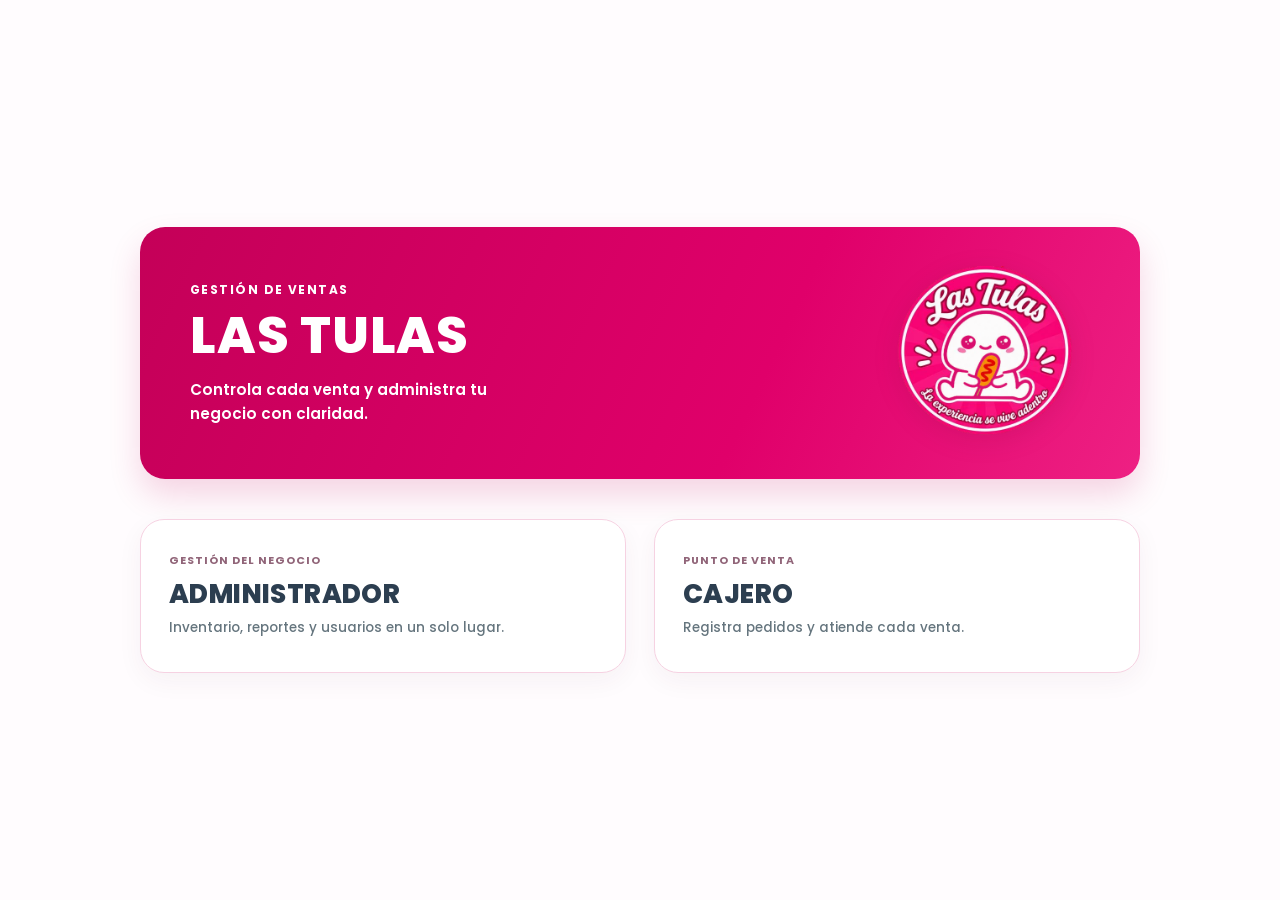
<file: src/main/resources/static/index.html>
<!DOCTYPE html>
<html lang="es">
<head>
    <meta charset="UTF-8">
    <meta name="viewport" content="width=device-width, initial-scale=1.0, viewport-fit=cover">
    <meta name="theme-color" content="#e0006a">
    <title>Las Tulas | Acceso al negocio</title>
    <link rel="stylesheet" href="estilo.css?v=182ac9d0de94">
    <link rel="stylesheet" href="interfaz.css?v=e287c3dda45c">
    <link rel="stylesheet" href="https://cdnjs.cloudflare.com/ajax/libs/font-awesome/6.4.0/css/all.min.css">
</head>
<body class="login-screen-body access-page">
    <main class="access-shell">
        <section class="access-brand" aria-labelledby="access-title">
            <div class="access-brand-copy">
                <p class="access-eyebrow">Gestión de ventas</p>
                <h1 id="access-title">LAS TULAS</h1>
                <p>Controla cada venta y administra tu negocio con claridad.</p>
            </div>
            <img src="lastulas.jpg" alt="Las Tulas" class="access-logo" width="180" height="180" fetchpriority="high">
        </section>
        <section class="access-workspace" aria-labelledby="access-workspace-title">
            <h2 id="access-workspace-title" class="sr-only">Elige tu área e ingresa con tu PIN</h2>
            <div id="aviso-sesion" class="access-notice" role="status" style="display:none;"></div>
            <div class="access-options">
                <button type="button" class="access-option" onclick="abrirPinPad('ADMINISTRADOR')" aria-haspopup="dialog">
                    <span class="access-option-copy"><span class="access-option-kicker">Gestión del negocio</span><strong>Administrador</strong><span>Inventario, reportes y usuarios en un solo lugar.</span></span>
                </button>
                <button type="button" class="access-option" onclick="abrirPinPad('CAJERO')" aria-haspopup="dialog">
                    <span class="access-option-copy"><span class="access-option-kicker">Punto de venta</span><strong>Cajero</strong><span>Registra pedidos y atiende cada venta.</span></span>
                </button>
            </div>
        </section>
    </main>
    <!-- MODAL TECLADO PIN -->
    <div id="pinpad-modal" class="pinpad-modal-overlay" role="dialog" aria-modal="true" aria-labelledby="pinpad-title" aria-hidden="true">
        <form class="pinpad-card" id="pin-form" onsubmit="event.preventDefault(); validarPin();">
            <div class="pinpad-header-badge">
                <img src="lastulas.jpg" alt="Las Tulas" width="70" height="70" class="pinpad-logo">
            </div>
            <h2 id="pinpad-title">Administrador</h2>
            <p id="pinpad-description">Ingresa tu PIN</p>

            <label for="pin-input" class="sr-only">PIN personal</label>
            <div class="pin-display-wrapper">
                <input type="password" id="pin-input" class="pin-display-input" name="password" inputmode="none" pattern="[0-9]*" placeholder="Ingresa tu PIN" maxlength="10" autocomplete="current-password" aria-describedby="pinpad-description pinpad-error" oninput="actualizarPin(this.value)">
            </div>

            <p id="pinpad-error" class="inline-form-error" role="alert" hidden></p>
            <div class="pinpad-grid">
                <button type="button" class="pin-key" onclick="agregarNumero('1')">1</button>
                <button type="button" class="pin-key" onclick="agregarNumero('2')">2</button>
                <button type="button" class="pin-key" onclick="agregarNumero('3')">3</button>
                <button type="button" class="pin-key" onclick="agregarNumero('4')">4</button>
                <button type="button" class="pin-key" onclick="agregarNumero('5')">5</button>
                <button type="button" class="pin-key" onclick="agregarNumero('6')">6</button>
                <button type="button" class="pin-key" onclick="agregarNumero('7')">7</button>
                <button type="button" class="pin-key" onclick="agregarNumero('8')">8</button>
                <button type="button" class="pin-key" onclick="agregarNumero('9')">9</button>
                <button type="button" class="pin-key pin-key-action" aria-label="Borrar último dígito" onclick="borrarNumero()">Borrar</button>
                <button type="button" class="pin-key" onclick="agregarNumero('0')">0</button>
                <button type="submit" id="pin-confirm" class="pin-key pin-key-action btn-confirm">Entrar</button>
            </div>

            <p class="pinpad-footer-note"><strong>Tu seguridad es lo más importante</strong><br>No compartas tu PIN con nadie.</p>
            <button type="button" class="btn-cancel" onclick="cerrarPinPad()">Volver</button>
        </form>
    </div>
    <script src="script.js?v=d4b8f06803a4"></script>
    <script src="interfaz.js?v=6320f2e52796"></script>
</body>
</html>
</file>
<file: src/main/resources/static/estilo.css>
@import url('https://fonts.googleapis.com/css2?family=Poppins:wght@300;400;500;600;700;800;900&display=swap');

:root {
    --primary-pink: #e0006a;
    --primary-pink-hover: #c00058;
    --light-pink: #fdf2f7;
    --border-pink: #fce4ec;
    --card-pink-border: #f9c2d9;
    --bg-app: #fdeaf3;
    --text-dark: #2c3e50;
    --text-muted: #7f8c8d;
    --status-green: #10b981;
    --status-green-bg: #ecfdf5;
    --status-orange: #f59e0b;
    --status-orange-bg: #fffbeb;
    --status-red: #ef4444;
    --status-red-bg: #fef2f2;
    --white: #ffffff;
    --sidebar-width: 250px;
    --radius-lg: 24px;
    --radius-md: 12px;
    --shadow-soft: 0 8px 24px rgba(224, 0, 106, 0.12);
    --shadow-card: 0 12px 32px rgba(224, 0, 106, 0.15);
}

* {
    margin: 0;
    padding: 0;
    box-sizing: border-box;
    font-family: 'Poppins', sans-serif;
}

body {
    background-color: var(--bg-app);
    background-image: radial-gradient(circle at top left, #ffeef5 0%, var(--bg-app) 60%), radial-gradient(circle at bottom right, #fce4ec 0%, transparent 50%);
    background-blend-mode: overlay;
    color: var(--text-dark);
    min-height: 100vh;
}

/* =====================================================
   ESTILOS: PANTALLA DE LOGIN (INDEX.HTML)
   ===================================================== */
.login-screen-body {
    display: flex;
    justify-content: center;
    align-items: center;
    min-height: 100vh;
    padding: 25px;
}

.login-wrapper {
    width: 100%;
    max-width: 1000px;
    display: flex;
    flex-direction: column;
    gap: 40px;
}

.login-header-banner {
    background: var(--primary-pink);
    border-radius: var(--radius-lg);
    padding: 35px 50px;
    display: flex;
    justify-content: space-between;
    align-items: center;
    color: var(--white);
    box-shadow: 0 12px 35px rgba(224, 0, 106, 0.35);
}

.banner-text h4 {
    font-size: 0.95rem;
    letter-spacing: 2.5px;
    font-weight: 600;
    opacity: 0.95;
    text-transform: uppercase;
}

.banner-text h1 {
    font-size: 3.5rem;
    font-weight: 800;
    margin: 6px 0 12px;
    letter-spacing: 1px;
    line-height: 1.1;
}

.banner-text p {
    font-size: 0.95rem;
    font-weight: 600;
    letter-spacing: 0.5px;
    display: flex;
    align-items: center;
    gap: 10px;
}

.banner-logo-libre {
    display: flex;
    align-items: center;
    justify-content: center;
}

.banner-logo-libre img {
    max-height: 180px;
    max-width: 220px;
    object-fit: contain;
    filter: drop-shadow(0 6px 12px rgba(0,0,0,0.15));
}

.login-cards-grid {
    display: grid;
    grid-template-columns: 1fr 1fr;
    gap: 40px;
}

.role-card-btn {
    background: var(--white);
    border: 3px solid var(--primary-pink);
    border-radius: var(--radius-lg);
    padding: 55px 25px;
    display: flex;
    flex-direction: column;
    align-items: center;
    justify-content: center;
    cursor: pointer;
    transition: all 0.3s cubic-bezier(0.4, 0, 0.2, 1);
    box-shadow: var(--shadow-card);
}

.role-card-btn:hover {
    transform: translateY(-8px);
    background: var(--light-pink);
    box-shadow: 0 20px 48px rgba(224, 0, 106, 0.25);
}

.role-card-btn h2 {
    color: var(--primary-pink);
    font-size: 2.1rem;
    font-weight: 800;
    font-style: italic;
    letter-spacing: 1.5px;
    text-transform: uppercase;
}

/* =====================================================
   ESTILOS: TECLADO PIN PAD (MODAL LOGIN)
   ===================================================== */
.pinpad-modal-overlay {
    position: fixed;
    top: 0;
    left: 0;
    width: 100vw;
    height: 100vh;
    background: rgba(0, 0, 0, 0.45);
    backdrop-filter: blur(5px);
    display: none;
    justify-content: center;
    align-items: center;
    z-index: 1000;
    padding: 20px;
}

.pinpad-card {
    background: var(--white);
    width: 100%;
    max-width: 440px;
    border-radius: var(--radius-lg);
    padding: 35px 30px;
    box-shadow: 0 25px 50px rgba(0,0,0,0.25);
    text-align: center;
    border: 1.5px solid #fed7e2;
}

.pinpad-header-badge {
    width: 70px;
    height: 70px;
    background: var(--light-pink);
    color: var(--primary-pink);
    border-radius: 50%;
    margin: 0 auto 15px;
    display: flex;
    align-items: center;
    justify-content: center;
    font-size: 1.8rem;
}

.pinpad-card h3 {
    font-size: 1.7rem;
    color: var(--primary-pink);
    font-weight: 800;
}

.pinpad-card p {
    color: var(--text-muted);
    font-size: 0.9rem;
    margin-bottom: 20px;
}

.pin-display-wrapper {
    margin-bottom: 25px;
}

.pin-display-input {
    width: 100%;
    padding: 14px 20px;
    border: 2px solid var(--primary-pink);
    border-radius: var(--radius-md);
    font-size: 1.6rem;
    text-align: center;
    outline: none;
    letter-spacing: 8px;
    font-weight: 700;
    background: #fffdfd;
}

.pin-display-input::placeholder {
    letter-spacing: 1px;
}

.pinpad-grid {
    display: grid;
    grid-template-columns: repeat(3, 1fr);
    gap: 14px;
    margin-bottom: 22px;
}

.pin-key {
    background: var(--white);
    border: 1.5px solid #fed7e2;
    border-radius: var(--radius-md);
    padding: 16px 0;
    font-size: 1.4rem;
    font-weight: 700;
    color: var(--text-dark);
    cursor: pointer;
    transition: 0.15s ease-in-out;
}

.pin-key:hover {
    background: var(--light-pink);
    border-color: var(--primary-pink);
}

.pin-key.btn-confirm {
    background: var(--primary-pink);
    color: var(--white);
    border: none;
}

.pin-key.btn-confirm:hover {
    background: var(--primary-pink-hover);
}

.pinpad-footer-note {
    font-size: 0.8rem;
    color: var(--text-muted);
    margin-bottom: 15px;
}

/* =====================================================
   ESTILOS: HEADER SUPERIOR Y FOOTER
   ===================================================== */
.tulas-header {
    background: var(--primary-pink);
    padding: 12px 35px;
    color: var(--white);
    box-shadow: 0 4px 15px rgba(226, 0, 106, 0.25);
    width: 100%;
}

.header-container {
    display: flex;
    justify-content: space-between;
    align-items: center;
    max-width: 1400px;
    margin: 0 auto;
}

.brand-wrapper {
    display: flex;
    align-items: center;
    gap: 12px;
    text-decoration: none;
    color: var(--white);
}

.brand-logo-img {
    height: 42px;
    max-width: 90px;
    object-fit: contain;
    filter: drop-shadow(0 2px 4px rgba(0,0,0,0.15));
}

.brand-title {
    font-size: 1.4rem;
    font-weight: 900;
    letter-spacing: 1px;
}

.header-user-info {
    display: flex;
    align-items: center;
    gap: 15px;
}

.user-tag {
    background: rgba(255, 255, 255, 0.2);
    padding: 6px 14px;
    border-radius: 20px;
    font-size: 0.85rem;
    font-weight: 600;
    display: flex;
    align-items: center;
    gap: 8px;
}

.btn-header-logout {
    background: transparent;
    border: 1.5px solid rgba(255, 255, 255, 0.8);
    color: var(--white);
    padding: 6px 16px;
    border-radius: 20px;
    text-decoration: none;
    font-size: 0.85rem;
    font-weight: 600;
    display: flex;
    align-items: center;
    gap: 6px;
    transition: 0.2s;
}

.btn-header-logout:hover {
    background: var(--white);
    color: var(--primary-pink);
}

.tulas-footer {
    background: var(--primary-pink);
    color: var(--white);
    text-align: center;
    padding: 14px;
    font-size: 0.82rem;
    font-weight: 600;
    margin-top: auto;
}

/* =====================================================
   ESTILOS: LAYOUT DEL PANEL (SIDEBAR + MAIN)
   ===================================================== */
.layout-wrapper {
    display: flex;
    flex: 1;
    min-height: calc(100vh - 120px);
}

.sidebar-nav {
    width: var(--sidebar-width);
    background: var(--primary-pink);
    color: var(--white);
    display: flex;
    flex-direction: column;
    padding: 25px 0;
    flex-shrink: 0;
}

.sidebar-profile {
    text-align: center;
    padding: 0 20px 20px;
}

.sidebar-profile h4 {
    font-size: 0.95rem;
    letter-spacing: 1px;
    font-weight: 700;
}

.sidebar-menu {
    list-style: none;
    display: flex;
    flex-direction: column;
    gap: 6px;
}

.nav-link-item {
    display: flex;
    align-items: center;
    gap: 14px;
    padding: 12px 24px;
    color: rgba(255, 255, 255, 0.9);
    text-decoration: none;
    font-size: 0.82rem;
    font-weight: 600;
    text-transform: uppercase;
    transition: 0.2s;
    border-radius: 30px 0 0 30px;
    margin-left: 12px;
}

.nav-link-item:hover {
    background: rgba(255, 255, 255, 0.15);
    color: var(--white);
}

.nav-link-item.active {
    background: var(--bg-app);
    color: var(--primary-pink);
    font-weight: 800;
}

/* =====================================================
   ESTILOS: VISTA DE INVENTARIO Y TABLAS
   ===================================================== */
.main-content {
    flex-grow: 1;
    padding: 30px 35px;
    overflow-x: hidden;
}

.view-header {
    display: flex;
    justify-content: space-between;
    align-items: center;
    margin-bottom: 25px;
}

.view-header-title {
    display: flex;
    align-items: center;
    gap: 16px;
}

.view-header-title h2 {
    font-size: 1.8rem;
    color: var(--primary-pink);
    font-weight: 800;
}

.view-header-title p {
    color: var(--text-muted);
    font-size: 0.85rem;
}

.btn-primary-action {
    background: var(--primary-pink);
    color: var(--white);
    border: none;
    padding: 12px 22px;
    border-radius: var(--radius-md);
    font-size: 0.9rem;
    font-weight: 700;
    cursor: pointer;
    display: flex;
    align-items: center;
    gap: 8px;
    box-shadow: 0 4px 12px rgba(226, 0, 106, 0.25);
    transition: 0.2s;
}

.btn-primary-action:hover {
    background: var(--primary-pink-hover);
    transform: translateY(-2px);
}

.filter-card-bar {
    background: var(--white);
    border-radius: var(--radius-md);
    padding: 18px 24px;
    display: flex;
    gap: 20px;
    align-items: flex-end;
    box-shadow: var(--shadow-soft);
    margin-bottom: 20px;
    border: 1px solid var(--border-pink);
}

.filter-group {
    display: flex;
    flex-direction: column;
    gap: 6px;
    flex: 1;
}

.filter-group label {
    font-size: 0.8rem;
    font-weight: 700;
}

.filter-input, .filter-select {
    width: 100%;
    padding: 10px 14px;
    border: 1.5px solid #eed6e2;
    border-radius: 8px;
    font-size: 0.85rem;
    outline: none;
    background: #fff;
}

.filter-input:focus, .filter-select:focus {
    border-color: var(--primary-pink);
}

.table-data-card {
    background: var(--white);
    border-radius: var(--radius-md);
    box-shadow: var(--shadow-soft);
    border: 1px solid var(--border-pink);
    overflow: hidden;
}

.table-action-header {
    display: flex;
    justify-content: flex-end;
    gap: 12px;
    padding: 14px 20px;
    border-bottom: 1px solid #fcebf2;
}

.btn-table-action {
    background: transparent;
    border: 1.5px solid #eed6e2;
    padding: 7px 14px;
    border-radius: 8px;
    font-size: 0.82rem;
    font-weight: 700;
    color: var(--primary-pink);
    cursor: pointer;
    display: flex;
    align-items: center;
    gap: 6px;
}

.custom-table {
    width: 100%;
    border-collapse: collapse;
}

.custom-table th {
    background: #fff5f8;
    color: var(--primary-pink);
    font-size: 0.75rem;
    font-weight: 800;
    text-transform: uppercase;
    padding: 14px 20px;
    text-align: left;
    border-bottom: 1px solid var(--border-pink);
}

.custom-table td {
    padding: 12px 20px;
    font-size: 0.85rem;
    border-bottom: 1px solid #fdf2f7;
    vertical-align: middle;
}

.product-img-thumb {
    width: 40px;
    height: 40px;
    border-radius: 6px;
    object-fit: cover;
    border: 1px solid var(--border-pink);
}

.status-badge {
    padding: 4px 10px;
    border-radius: 20px;
    font-size: 0.75rem;
    font-weight: 700;
    display: inline-flex;
    align-items: center;
    gap: 5px;
}

.status-badge.disponible { background: var(--status-green-bg); color: var(--status-green); }
.status-badge.stock-bajo { background: var(--status-orange-bg); color: var(--status-orange); }
.status-badge.agotado { background: var(--status-red-bg); color: var(--status-red); }

/* Comprobante anulado (punto 11). Antes toda boleta salia con el badge verde
   de "Emitida" aunque ya estuviera anulada: el estado existed en la base pero
   la pantalla lo mintia. */
.status-badge.anulada {
    background: var(--status-red-bg);
    color: var(--status-red);
    text-decoration: line-through;
}

.table-actions-btns {
    display: flex;
    gap: 12px;
    font-size: 1rem;
    color: var(--primary-pink);
}

.table-actions-btns i {
    cursor: pointer;
    transition: 0.2s;
}

.table-actions-btns i:hover {
    transform: scale(1.15);
}

/* =====================================================
   ESTILOS: MODAL AGREGAR / EDITAR PRODUCTO
   ===================================================== */
.modal-overlay {
    position: fixed;
    top: 0;
    left: 0;
    width: 100vw;
    height: 100vh;
    background: rgba(0, 0, 0, 0.45);
    backdrop-filter: blur(4px);
    display: none;
    justify-content: center;
    align-items: center;
    z-index: 2000;
    padding: 20px;
}

.modal-content-card {
    background: var(--white);
    width: 100%;
    max-width: 500px;
    max-height: 90vh;
    overflow-y: auto;
    border-radius: var(--radius-lg);
    padding: 30px;
    box-shadow: 0 20px 45px rgba(0,0,0,0.25);
    position: relative;
    border: 1px solid #ffd3e2;
    box-sizing: border-box;
}

.modal-header {
    display: flex;
    align-items: center;
    gap: 12px;
    margin-bottom: 18px;
}

.modal-header-icon {
    width: 40px;
    height: 40px;
    background: var(--primary-pink);
    color: var(--white);
    border-radius: 50%;
    display: flex;
    align-items: center;
    justify-content: center;
    font-size: 1.1rem;
}

.modal-header h3 {
    font-size: 1.3rem;
    color: var(--primary-pink);
    font-weight: 800;
}

.btn-close-modal {
    position: absolute;
    top: 22px;
    right: 22px;
    background: transparent;
    border: none;
    font-size: 1.5rem;
    color: #a0aec0;
    cursor: pointer;
}

.form-group-grid {
    display: grid;
    grid-template-columns: 1fr 1fr;
    gap: 14px;
    width: 100%;
    margin-bottom: 14px;
}

.form-group {
    display: flex;
    flex-direction: column;
    gap: 6px;
    margin-bottom: 14px;
    width: 100%;
    text-align: left;
}

.form-group label {
    font-size: 0.8rem;
    font-weight: 700;
    color: var(--text-dark);
}

.form-input {
    width: 100%;
    box-sizing: border-box;
    padding: 10px 14px;
    border: 1.5px solid #eed6e2;
    border-radius: 8px;
    font-size: 0.85rem;
    outline: none;
}

.form-input:focus {
    border-color: var(--primary-pink);
}

.image-upload-wrapper {
    display: flex;
    flex-direction: column;
    gap: 10px;
}

.image-drop-area {
    border: 2px dashed var(--primary-pink);
    border-radius: var(--radius-md);
    padding: 16px;
    text-align: center;
    background: #fff9fb;
    cursor: pointer;
    transition: 0.2s;
}

.image-drop-area.dragover {
    background: #fce4ec;
}

.image-drop-area i {
    font-size: 1.8rem;
    color: var(--primary-pink);
    margin-bottom: 4px;
}

.image-drop-area p {
    font-size: 0.8rem;
    color: var(--primary-pink);
    font-weight: 700;
}

.image-drop-area small {
    color: var(--text-muted);
    font-size: 0.72rem;
}

.preview-box {
    display: none;
    align-items: center;
    justify-content: space-between;
    padding: 10px 14px;
    background: var(--light-pink);
    border-radius: 10px;
    border: 1px solid var(--border-pink);
}

.preview-box img {
    width: 45px;
    height: 45px;
    border-radius: 6px;
    object-fit: cover;
}

.preview-info {
    display: flex;
    align-items: center;
    gap: 12px;
}

.preview-info span {
    font-size: 0.78rem;
    font-weight: 600;
    color: var(--primary-pink);
}

.btn-remove-photo {
    background: var(--status-red-bg);
    color: var(--status-red);
    border: 1px solid #fecaca;
    padding: 5px 10px;
    border-radius: 6px;
    font-size: 0.72rem;
    font-weight: 700;
    cursor: pointer;
}

.modal-footer {
    display: flex;
    justify-content: flex-end;
    gap: 12px;
    margin-top: 15px;
}

.btn-cancel {
    background: transparent;
    border: 1.5px solid #eed6e2;
    padding: 10px 18px;
    border-radius: 8px;
    cursor: pointer;
    font-weight: 700;
    color: var(--text-muted);
}

/* =====================================================
   ESTILOS: MODAL ELIMINAR
   ===================================================== */
.delete-modal-card {
    background: var(--white);
    width: 100%;
    max-width: 380px;
    border-radius: var(--radius-lg);
    padding: 28px 24px;
    text-align: center;
    box-shadow: 0 20px 45px rgba(0,0,0,0.25);
}

.delete-modal-icon {
    width: 55px;
    height: 55px;
    background: var(--status-red-bg);
    color: var(--status-red);
    border-radius: 50%;
    margin: 0 auto 12px;
    display: flex;
    align-items: center;
    justify-content: center;
    font-size: 1.6rem;
}

.btn-danger-confirm {
    background: var(--status-red);
    color: var(--white);
    border: none;
    padding: 10px 18px;
    border-radius: 8px;
    font-weight: 700;
    cursor: pointer;
}

/* RESPONSIVE */
@media (max-width: 900px) {
    .login-cards-grid {
        grid-template-columns: 1fr;
    }
    .layout-wrapper {
        flex-direction: column;
    }
    .sidebar-nav {
        width: 100%;
        padding: 15px;
    }
    .nav-link-item {
        border-radius: 8px;
        margin-left: 0;
    }
    .filter-card-bar {
        flex-direction: column;
        align-items: stretch;
    }
}
/* =====================================================
   ESTILOS: REPORTE DE BOLETAS POR CAJERO
   ===================================================== */
.btn-cajeros-disponibles {
    background: var(--primary-pink);
    color: var(--white);
    border: none;
    padding: 10px 20px;
    border-radius: 20px;
    font-size: 0.85rem;
    font-weight: 700;
    display: flex;
    align-items: center;
    gap: 8px;
    box-shadow: 0 4px 12px rgba(226, 0, 106, 0.25);
    cursor: pointer;
}

/* GRILLA DE TARJETAS DE CAJAS */
.cajeros-cards-grid {
    display: grid;
    grid-template-columns: repeat(3, 1fr);
    gap: 20px;
    margin-bottom: 25px;
}

.caja-card-resumen {
    background: var(--white);
    border: 2px solid #fed7e2;
    border-radius: var(--radius-lg);
    padding: 20px;
    cursor: pointer;
    transition: all 0.2s ease-in-out;
    box-shadow: var(--shadow-soft);
    display: flex;
    flex-direction: column;
    justify-content: space-between;
}

.caja-card-resumen:hover {
    transform: translateY(-4px);
    border-color: var(--primary-pink);
}

.caja-card-resumen.active {
    border-color: var(--primary-pink);
    background: #fff9fc;
}

.caja-card-top {
    display: flex;
    justify-content: space-between;
    align-items: center;
    margin-bottom: 15px;
}

.caja-card-info {
    display: flex;
    align-items: center;
    gap: 12px;
}

.caja-icon {
    font-size: 1.8rem;
}

.caja-icon.red { color: #e2006a; }
.caja-icon.blue { color: #3b82f6; }
.caja-icon.green { color: #10b981; }
.caja-icon.orange { color: #f97316; }
.caja-icon.purple { color: #8b5cf6; }
.caja-icon.teal { color: #14b8a6; }

.caja-card-info h4 {
    font-size: 1.05rem;
    font-weight: 800;
    color: var(--text-dark);
}

.caja-card-info small {
    font-size: 0.78rem;
    color: var(--text-muted);
}

.arrow-icon {
    color: #cbd5e1;
    font-size: 1rem;
}

.caja-stats-row {
    display: flex;
    justify-content: space-between;
    border-top: 1px dashed var(--border-pink);
    padding-top: 12px;
}

.caja-stats-row span {
    font-size: 0.75rem;
    color: var(--text-muted);
    font-weight: 600;
    display: block;
}

.caja-stats-row strong {
    font-size: 1.15rem;
    font-weight: 900;
    color: var(--text-dark);
}

.caja-card-resumen.red .caja-stats-row strong { color: var(--primary-pink); }
.caja-card-resumen.blue .caja-stats-row strong { color: #2563eb; }
.caja-card-resumen.green .caja-stats-row strong { color: #059669; }
.caja-card-resumen.orange .caja-stats-row strong { color: #ea580c; }
.caja-card-resumen.purple .caja-stats-row strong { color: #7c3aed; }
.caja-card-resumen.teal .caja-stats-row strong { color: #0d9488; }
/* DETALLE DE BOLETAS */
.detalle-boletas-header {
    padding: 18px 24px;
    border-bottom: 1.5px solid #fcebf2;
    background: #fff;
}

.table-pagination-footer {
    display: flex;
    justify-content: space-between;
    align-items: center;
    padding: 14px 24px;
    background: #fff;
    border-top: 1px solid #fcebf2;
}

.pagination-buttons {
    display: flex;
    gap: 6px;
}

.btn-page {
    background: #fff;
    border: 1px solid #eed6e2;
    padding: 5px 12px;
    border-radius: 6px;
    font-size: 0.8rem;
    font-weight: 700;
    cursor: pointer;
    color: var(--text-dark);
}

.btn-page.active {
    background: var(--primary-pink);
    color: #fff;
    border-color: var(--primary-pink);
}

/* TARJETAS INFERIORES: REPORTE TOTAL */
.reporte-total-container {
    margin-top: 30px;
    margin-bottom: 20px;
}

.reporte-total-title {
    font-size: 0.95rem;
    font-weight: 800;
    color: var(--primary-pink);
    margin-bottom: 14px;
    letter-spacing: 0.5px;
}

.reporte-total-grid {
    display: grid;
    grid-template-columns: repeat(4, 1fr);
    gap: 16px;
}

.reporte-stat-card {
    background: var(--white);
    border: 1.5px solid #fed7e2;
    border-radius: var(--radius-md);
    padding: 16px 20px;
    display: flex;
    align-items: center;
    gap: 16px;
    box-shadow: var(--shadow-soft);
}

.stat-icon-badge {
    width: 48px;
    height: 48px;
    border-radius: 12px;
    display: flex;
    align-items: center;
    justify-content: center;
    font-size: 1.3rem;
}

.stat-icon-badge.pink { background: #fdf2f7; color: var(--primary-pink); }
.stat-icon-badge.green { background: #ecfdf5; color: #10b981; }
.stat-icon-badge.blue { background: #eff6ff; color: #3b82f6; }

.stat-text-col span {
    font-size: 0.78rem;
    font-weight: 600;
    color: var(--text-muted);
    display: block;
}

.stat-text-col strong {
    font-size: 1.25rem;
    font-weight: 900;
    color: var(--text-dark);
}

@media (max-width: 1050px) {
    .cajeros-cards-grid, .reporte-total-grid {
        grid-template-columns: 1fr;
    }
}
/* =====================================================
   ESTILOS: ANULACIÓN O MODIFICACIÓN DE BOLETAS
   ===================================================== */
.detalle-anulacion-container {
    margin-top: 30px;
    margin-bottom: 25px;
}

.detalle-seccion-title {
    font-size: 0.95rem;
    font-weight: 800;
    color: var(--primary-pink);
    margin-bottom: 14px;
    letter-spacing: 0.5px;
}

.detalle-anulacion-grid {
    display: grid;
    grid-template-columns: 1fr 1fr;
    gap: 20px;
}

/* SUB-PANEL IZQUIERDO: DETALLE DE BOLETA */
.boleta-preview-card {
    background: var(--white);
    border: 1.5px solid var(--border-pink);
    border-radius: var(--radius-lg);
    padding: 22px;
    box-shadow: var(--shadow-soft);
}

.boleta-preview-top {
    display: flex;
    justify-content: space-between;
    align-items: center;
    border-bottom: 1px solid #fcebf2;
    padding-bottom: 12px;
    margin-bottom: 14px;
}

.boleta-meta-grid {
    display: grid;
    grid-template-columns: repeat(2, 1fr);
    gap: 10px 16px;
    font-size: 0.82rem;
    margin-bottom: 18px;
    background: #fffdfd;
    padding: 12px;
    border-radius: var(--radius-md);
    border: 1px solid #fdf2f7;
}

.boleta-meta-grid span {
    color: var(--text-muted);
    font-weight: 600;
}

.boleta-meta-grid strong {
    color: var(--text-dark);
}

.badge-metodo-pago {
    background: var(--light-pink);
    color: var(--primary-pink);
    border: 1px solid var(--card-pink-border);
    padding: 3px 10px;
    border-radius: 6px;
    font-size: 0.75rem;
    font-weight: 800;
    display: inline-block;
}

/* SUB-TABLA DE PRODUCTOS */
.productos-subtable-wrapper {
    margin-bottom: 15px;
}

.subtable-productos {
    width: 100%;
    border-collapse: collapse;
    font-size: 0.8rem;
}

.subtable-productos th {
    background: #fff5f8;
    color: var(--primary-pink);
    font-weight: 800;
    text-transform: uppercase;
    padding: 8px 12px;
    border-bottom: 1px solid var(--border-pink);
    text-align: left;
}

.subtable-productos td {
    padding: 8px 12px;
    border-bottom: 1px solid #fdf2f7;
    color: var(--text-dark);
}

.boleta-total-footer {
    display: flex;
    justify-content: space-between;
    align-items: center;
    border-top: 1.5px dashed var(--border-pink);
    padding-top: 12px;
    font-size: 1.05rem;
}

.boleta-total-footer span {
    font-weight: 800;
    color: var(--text-dark);
}

.boleta-total-footer strong {
    font-weight: 900;
    color: var(--primary-pink);
}

/* SUB-PANEL DERECHO: TABS MODIFICAR Y ELIMINAR */
.boleta-actions-panel {
    background: var(--white);
    border: 1.5px solid var(--border-pink);
    border-radius: var(--radius-lg);
    padding: 22px;
    box-shadow: var(--shadow-soft);
    display: flex;
    flex-direction: column;
}

.actions-tabs-header {
    display: flex;
    border-bottom: 2px solid #fed7e2;
    margin-bottom: 20px;
}

.action-tab-btn {
    flex: 1;
    background: none;
    border: none;
    padding: 12px 10px;
    font-size: 0.88rem;
    font-weight: 700;
    color: var(--text-muted);
    cursor: pointer;
    transition: 0.2s;
    position: relative;
}

.action-tab-btn.active {
    color: var(--primary-pink);
}

.action-tab-btn.active::after {
    content: '';
    position: absolute;
    bottom: -2px;
    left: 0;
    width: 100%;
    height: 2.5px;
    background: var(--primary-pink);
}

.tab-content-body {
    display: none;
    flex-direction: column;
    flex: 1;
    justify-content: space-between;
}

.tab-content-body.active {
    display: flex;
}

.info-alert-box {
    background: #f0f9ff;
    border: 1px solid #bae6fd;
    border-radius: var(--radius-md);
    padding: 12px 16px;
    font-size: 0.8rem;
    color: #0369a1;
    display: flex;
    align-items: center;
    gap: 10px;
    margin-bottom: 18px;
    line-height: 1.4;
}

.danger-alert-box {
    background: #fef2f2;
    border: 1px solid #fecaca;
    border-radius: var(--radius-md);
    padding: 12px 16px;
    font-size: 0.8rem;
    color: #b91c1c;
    display: flex;
    align-items: center;
    gap: 10px;
    margin-bottom: 18px;
    line-height: 1.4;
}

@media (max-width: 1000px) {
    .detalle-anulacion-grid {
        grid-template-columns: 1fr;
    }
}
/* =====================================================
   ESTILOS: REPORTE GENERAL (KPIS, GRÁFICO & RESUMEN)
   ===================================================== */
.top-date-filter-box {
    display: flex;
    align-items: center;
    gap: 12px;
}

.date-input-group {
    display: flex;
    align-items: center;
    gap: 8px;
    background: var(--white);
    padding: 8px 14px;
    border-radius: var(--radius-md);
    border: 1px solid var(--border-pink);
    box-shadow: var(--shadow-soft);
}

.date-picker-clean {
    border: none;
    outline: none;
    font-size: 0.82rem;
    font-weight: 600;
    color: var(--text-dark);
}

/* GRILLA DE KPIS (4 TARJETAS) */
.kpi-cards-grid {
    display: grid;
    grid-template-columns: repeat(4, 1fr);
    gap: 18px;
    margin-bottom: 25px;
}

.kpi-card {
    background: var(--white);
    border: 1.5px solid var(--border-pink);
    border-radius: var(--radius-lg);
    padding: 18px 20px;
    box-shadow: var(--shadow-soft);
    display: flex;
    flex-direction: column;
    justify-content: space-between;
}

.kpi-card-body {
    display: flex;
    align-items: center;
    gap: 15px;
    margin-bottom: 12px;
}

.kpi-icon-box {
    width: 48px;
    height: 48px;
    border-radius: 12px;
    display: flex;
    align-items: center;
    justify-content: center;
    font-size: 1.3rem;
}

.kpi-icon-box.pink { background: #fdf2f7; color: var(--primary-pink); }
.kpi-icon-box.blue { background: #eff6ff; color: #3b82f6; }
.kpi-icon-box.green { background: #ecfdf5; color: #10b981; }
.kpi-icon-box.purple { background: #f5f3ff; color: #8b5cf6; }

.kpi-data-col small {
    font-size: 0.72rem;
    font-weight: 700;
    color: var(--text-muted);
    letter-spacing: 0.5px;
    display: block;
}

.kpi-data-col h3 {
    font-size: 1.4rem;
    font-weight: 900;
    color: var(--text-dark);
    margin-top: 2px;
}

.kpi-card-footer {
    display: flex;
    justify-content: space-between;
    align-items: center;
    border-top: 1px dashed var(--border-pink);
    padding-top: 10px;
    font-size: 0.75rem;
    color: var(--text-muted);
}

.trend-up {
    color: #10b981;
    font-weight: 700;
    display: flex;
    align-items: center;
    gap: 4px;
}

.trend-down {
    color: #ef4444;
    font-weight: 700;
    display: flex;
    align-items: center;
    gap: 4px;
}

/* SECCIÓN MEDIA */
.middle-report-grid {
    display: grid;
    grid-template-columns: 1fr 360px;
    gap: 20px;
}

.chart-report-card {
    background: var(--white);
    border: 1.5px solid var(--border-pink);
    border-radius: var(--radius-lg);
    padding: 22px;
    box-shadow: var(--shadow-soft);
    display: flex;
    flex-direction: column;
}

.chart-card-header {
    display: flex;
    justify-content: space-between;
    align-items: center;
    margin-bottom: 15px;
}

.chart-card-header h4 {
    font-size: 0.95rem;
    font-weight: 800;
    color: var(--primary-pink);
    letter-spacing: 0.5px;
}

.select-clean {
    border: 1px solid #eed6e2;
    border-radius: 8px;
    padding: 6px 12px;
    font-size: 0.8rem;
    font-weight: 700;
    color: var(--text-dark);
    outline: none;
    background: #fff;
}

.svg-chart-container {
    width: 100%;
    min-height: 240px;
    display: flex;
    flex-direction: column;
    justify-content: space-between;
    position: relative;
}

.sales-chart-svg {
    width: 100%;
    height: 200px;
    display: block;
    overflow: visible;
}

.svg-axis-label {
    font-size: 11px;
    fill: #a0aec0;
    font-weight: 600;
}

.svg-point-val {
    font-size: 10px;
    font-weight: 800;
    fill: #2c3e50;
}

.chart-x-axis {
    display: flex;
    justify-content: space-between;
    padding: 8px 40px 0 50px;
    text-align: center;
}

.chart-x-axis span {
    font-size: 0.75rem;
    color: var(--text-muted);
    font-weight: 700;
    display: block;
}

.chart-x-axis small {
    font-size: 0.7rem;
    color: var(--text-dark);
    font-weight: 700;
}

/* RESUMEN DEL PERIODO */
.period-summary-card {
    background: var(--white);
    border: 1.5px solid var(--border-pink);
    border-radius: var(--radius-lg);
    padding: 22px;
    box-shadow: var(--shadow-soft);
    display: flex;
    flex-direction: column;
    justify-content: space-between;
}

.period-summary-card h4 {
    font-size: 0.95rem;
    font-weight: 800;
    color: var(--primary-pink);
    margin-bottom: 18px;
}

.period-items-list {
    display: flex;
    flex-direction: column;
    gap: 14px;
}

.period-item-row {
    display: flex;
    align-items: center;
    justify-content: space-between;
}

.method-badge-info {
    display: flex;
    align-items: center;
    gap: 10px;
}

.method-mini-icon {
    width: 26px;
    height: 26px;
    border-radius: 6px;
    display: flex;
    align-items: center;
    justify-content: center;
    font-size: 0.85rem;
}

.method-mini-icon.green { background: #ecfdf5; color: #10b981; }
.method-mini-icon.purple { background: #f3e8ff; color: #9333ea; }
.method-mini-icon.cyan { background: #e0f2fe; color: #0284c7; }
.method-mini-icon.blue { background: #eff6ff; color: #3b82f6; }

.method-badge-info span {
    font-size: 0.85rem;
    font-weight: 700;
    color: var(--text-dark);
}

.period-item-row strong {
    font-size: 0.9rem;
    font-weight: 800;
    color: var(--text-dark);
}

.pct-badge {
    background: #f8fafc;
    border: 1px solid #e2e8f0;
    padding: 3px 8px;
    border-radius: 6px;
    font-size: 0.72rem;
    font-weight: 700;
    color: var(--text-muted);
}

.pct-badge.full {
    background: #fff0f6;
    color: var(--primary-pink);
    border-color: #fcc2d7;
}

.period-total-row {
    display: flex;
    align-items: center;
    justify-content: space-between;
    border-top: 1.5px dashed var(--border-pink);
    padding-top: 14px;
    margin-top: 14px;
    font-size: 0.95rem;
}

.period-total-row span {
    font-weight: 900;
    color: var(--primary-pink);
}

.period-total-row strong {
    font-size: 1.2rem;
    font-weight: 900;
    color: var(--primary-pink);
}

@media (max-width: 1050px) {
    .kpi-cards-grid {
        grid-template-columns: repeat(2, 1fr);
    }
    .middle-report-grid {
        grid-template-columns: 1fr;
    }
}
/* =====================================================
   ESTILOS: CREACIÓN DE USUARIO PARA CAJERO
   ===================================================== */
.card-table-top-bar {
    display: flex;
    justify-content: space-between;
    align-items: center;
    padding: 16px 24px;
    border-bottom: 1.5px solid #fcebf2;
    background: var(--white);
}

.search-input-inline {
    display: flex;
    align-items: center;
    gap: 8px;
    border: 1.5px solid #eed6e2;
    border-radius: 8px;
    padding: 6px 12px;
    background: #fff;
    width: 260px;
}

.search-input-inline input {
    border: none;
    outline: none;
    font-size: 0.82rem;
    width: 100%;
}

.btn-eliminar-usuario-row {
    background: none;
    border: none;
    color: var(--primary-pink);
    font-size: 0.8rem;
    font-weight: 700;
    cursor: pointer;
    display: inline-flex;
    align-items: center;
    gap: 6px;
    transition: 0.2s;
}

.btn-eliminar-usuario-row:hover {
    color: var(--status-red);
    transform: scale(1.05);
}

/* GRID DEL FORMULARIO DE USUARIO */
.user-creation-grid {
    display: grid;
    grid-template-columns: 1fr 340px;
    gap: 30px;
    align-items: center;
}

.user-form-left-col {
    display: flex;
    flex-direction: column;
    gap: 12px;
}

.user-form-right-col {
    display: flex;
    flex-direction: column;
    justify-content: space-between;
    gap: 20px;
}

.password-input-wrapper {
    position: relative;
    display: flex;
    align-items: center;
}

.password-input-wrapper input {
    padding-right: 38px;
}

.toggle-pass-icon {
    position: absolute;
    right: 12px;
    color: #a0aec0;
    cursor: pointer;
}

.toggle-pass-icon:hover {
    color: var(--primary-pink);
}

.info-important-card {
    background: #fffdfd;
    border: 1.5px solid #fed7e2;
    border-radius: var(--radius-lg);
    padding: 20px;
    display: flex;
    align-items: flex-start;
    gap: 14px;
}

.important-icon-circle {
    width: 32px;
    height: 32px;
    border-radius: 50%;
    background: var(--primary-pink);
    color: var(--white);
    display: flex;
    align-items: center;
    justify-content: center;
    font-size: 0.85rem;
    flex-shrink: 0;
}

/* =====================================================
   CONTENIDO DE CIERRE DE CAJA Y AUDITORIA
   ===================================================== */
.pagina-simple {
    max-width: 1180px;
    margin: 0 auto;
    padding: 26px 22px 45px;
}

.stack-gap-18 > * + * { margin-top: 18px; }

.form-grid {
    display: grid;
    grid-template-columns: repeat(auto-fit, minmax(230px, 1fr));
    gap: 16px;
}

.form-field label {
    display: block;
    font-size: 0.78rem;
    font-weight: 800;
    color: var(--text-muted);
    text-transform: uppercase;
    letter-spacing: 0.03em;
    margin-bottom: 6px;
}

.form-field textarea {
    width: 100%;
    min-height: 74px;
    padding: 10px 12px;
    border: 1.5px solid #f3dbe5;
    border-radius: 10px;
    font-family: inherit;
    font-size: 0.88rem;
    color: var(--text-dark);
    resize: vertical;
}

.form-field textarea:focus {
    outline: none;
    border-color: var(--primary-pink);
}

.btn-accion-pagina {
    background: var(--primary-pink);
    color: #fff;
    border: none;
    padding: 11px 20px;
    border-radius: 10px;
    font-size: 0.85rem;
    font-weight: 800;
    cursor: pointer;
    display: inline-flex;
    align-items: center;
    gap: 8px;
}

.btn-accion-pagina.secundario {
    background: #fff;
    color: var(--primary-pink);
    border: 1.5px solid var(--primary-pink);
}

.btn-accion-pagina:disabled {
    opacity: 0.55;
    cursor: not-allowed;
}

.btn-accion-pagina.no-danger {
    background: #0f172a;
}
.btn-accion-pagina.no-danger.secundario { color: #0f172a; border-color: #cbd5e1; }

.estado-pill {
    display: inline-block;
    padding: 3px 10px;
    border-radius: 999px;
    font-size: 0.72rem;
    font-weight: 800;
}

.estado-pill.abierta { background: #ecfdf5; color: #047857; }
.estado-pill.cerrada { background: #f1f5f9; color: #475569; }

.arqueo-alerta {
    display: flex;
    align-items: center;
    gap: 14px;
    padding: 16px 18px;
    border-radius: var(--radius-lg);
    font-weight: 700;
    font-size: 0.9rem;
}

.arqueo-alerta.descuadre { background: #fef2f2; border: 1.5px solid #fecaca; color: #b91c1c; }
.arqueo-alerta.cuadre { background: #ecfdf5; border: 1.5px solid #a7f3d0; color: #047857; }
.arqueo-alerta.pendiente { background: #fffbeb; border: 1.5px solid #fde68a; color: #b45309; }

@media (max-width: 900px) {
    .card-table-top-bar {
        flex-direction: column;
        align-items: stretch;
        gap: 12px;
    }
    .user-creation-grid {
        grid-template-columns: 1fr;
    }
}

/* =====================================================
   ESTILOS: CAJERO / POS (desde estilo2.css)
   ===================================================== */

/* Header del cajero (igual que tulas-header pero max-width 1440px) */
.cajero-header {
    background: var(--primary-pink);
    padding: 12px 35px;
    color: var(--white);
    box-shadow: 0 4px 15px rgba(224, 0, 106, 0.25);
    width: 100%;
}

.cajero-header-container {
    display: flex;
    justify-content: space-between;
    align-items: center;
    max-width: 1440px;
    margin: 0 auto;
}

.cajero-user-info {
    display: flex;
    align-items: center;
    gap: 15px;
}

.btn-cajero-logout {
    background: transparent;
    border: 1.5px solid rgba(255, 255, 255, 0.8);
    color: var(--white);
    padding: 6px 16px;
    border-radius: 20px;
    text-decoration: none;
    font-size: 0.85rem;
    font-weight: 600;
    display: flex;
    align-items: center;
    gap: 6px;
    transition: 0.2s;
}

.btn-cajero-logout:hover {
    background: var(--white);
    color: var(--primary-pink);
}

/* LAYOUT DEL POS (3 COLUMNAS) */
.pos-container-layout {
    display: grid;
    grid-template-columns: 210px 1fr 370px;
    gap: 20px;
    padding: 20px 30px;
    max-width: 1500px;
    margin: 0 auto;
    width: 100%;
    box-sizing: border-box;
}

/* PANEL 1: CATEGORÍAS */
.pos-categories-panel {
    background: var(--white);
    border-radius: var(--radius-lg);
    padding: 18px 14px;
    border: 1px solid var(--border-pink);
    box-shadow: var(--shadow-soft);
    display: flex;
    flex-direction: column;
    gap: 8px;
    height: fit-content;
}

.pos-panel-title {
    font-size: 0.9rem;
    font-weight: 800;
    color: var(--primary-pink);
    margin-bottom: 4px;
    text-transform: uppercase;
    letter-spacing: 0.04em;
}

#pos-categorias {
    display: grid;
    gap: 7px;
    width: 100%;
}

.btn-cat-item {
    display: flex;
    align-items: center;
    gap: 10px;
    width: 100%;
    min-height: 38px;
    background: #fffafd;
    border: 1px solid #f5dce7;
    padding: 8px 11px;
    border-radius: 11px;
    text-align: left;
    font-size: 0.76rem;
    font-weight: 700;
    color: var(--text-dark);
    cursor: pointer;
    transition: background-color 0.18s ease, border-color 0.18s ease, color 0.18s ease, transform 0.18s ease, box-shadow 0.18s ease;
}

.btn-cat-item::before {
    content: "";
    flex: 0 0 7px;
    width: 7px;
    height: 7px;
    border-radius: 50%;
    background: #f3a6c6;
}

.btn-cat-item:hover {
    border-color: var(--primary-pink);
    background: var(--light-pink);
    transform: translateX(2px);
}

.btn-cat-item:focus-visible {
    outline: 3px solid rgba(224, 0, 106, 0.22);
    outline-offset: 2px;
}

.btn-cat-item.active {
    background: linear-gradient(135deg, var(--primary-pink), #c90060);
    color: var(--white);
    border-color: var(--primary-pink);
    box-shadow: 0 5px 12px rgba(224, 0, 106, 0.22);
}

.btn-cat-item.active::before {
    background: var(--white);
    box-shadow: 0 0 0 3px rgba(255, 255, 255, 0.2);
}

/* PANEL 2: PRODUCTOS Y TOPPINGS */
.pos-center-panel {
    background: var(--white);
    border-radius: var(--radius-lg);
    padding: 22px;
    border: 1px solid var(--border-pink);
    box-shadow: var(--shadow-soft);
    display: flex;
    flex-direction: column;
    gap: 16px;
    overflow-y: auto;
    max-height: calc(100vh - 140px);
}

.section-header-flex {
    display: flex;
    justify-content: space-between;
    align-items: center;
}

.section-subtitle-group h3 {
    font-size: 1.25rem;
    color: var(--primary-pink);
    font-weight: 800;
}

.section-subtitle-group p {
    font-size: 0.8rem;
    color: var(--text-muted);
}

.btn-ver-mas {
    background: var(--light-pink);
    border: 1.5px solid var(--border-pink);
    color: var(--primary-pink);
    padding: 7px 14px;
    border-radius: 20px;
    font-size: 0.78rem;
    font-weight: 700;
    cursor: pointer;
    display: flex;
    align-items: center;
    gap: 6px;
    transition: 0.2s;
}

.btn-ver-mas:hover {
    background: var(--primary-pink);
    color: var(--white);
    border-color: var(--primary-pink);
}

.btn-ver-mas.secondary {
    background: var(--white);
    border-color: #fed7e2;
}

/* GRILLA DE PRODUCTOS (3x2) */
.pos-products-grid {
    display: grid;
    grid-template-columns: repeat(3, 1fr);
    gap: 14px;
}

.pos-product-card {
    background: var(--white);
    border: 1.5px solid #fee2ec;
    border-radius: var(--radius-md);
    padding: 12px;
    text-align: center;
    cursor: pointer;
    transition: 0.2s;
    position: relative;
    display: flex;
    flex-direction: column;
    align-items: center;
}

.pos-product-card:hover {
    border-color: var(--primary-pink);
    box-shadow: 0 4px 14px rgba(224, 0, 106, 0.12);
}

.pos-product-card.selected {
    border: 2px solid var(--primary-pink);
    background: #fff5f8;
}

.pos-product-card .check-badge {
    position: absolute;
    top: 8px;
    right: 8px;
    width: 20px;
    height: 20px;
    background: var(--primary-pink);
    color: var(--white);
    border-radius: 50%;
    display: none;
    align-items: center;
    justify-content: center;
    font-size: 0.7rem;
}

.pos-product-card.selected .check-badge {
    display: flex;
}

.pos-product-card img {
    width: 75px;
    height: 75px;
    object-fit: cover;
    border-radius: 8px;
    margin-bottom: 8px;
}

.pos-product-card .prod-name {
    font-size: 0.85rem;
    font-weight: 700;
    margin-bottom: 3px;
    color: var(--text-dark);
}

.pos-product-card .prod-desc-sub {
    font-size: 0.72rem;
    color: var(--text-muted);
    margin-bottom: 6px;
}

.pos-product-card .prod-price-tag {
    font-size: 0.95rem;
    font-weight: 800;
    color: var(--primary-pink);
}

/* TOPPINGS */
.toppings-header-title {
    display: flex;
    gap: 10px;
    align-items: baseline;
}

.toppings-header-title h4 {
    font-size: 0.9rem;
    font-weight: 800;
    color: var(--primary-pink);
    text-transform: uppercase;
}

.toppings-header-title span {
    font-size: 0.8rem;
    font-weight: 700;
    color: var(--text-muted);
}

.toppings-grid {
    display: grid;
    grid-template-columns: repeat(3, 1fr);
    gap: 10px;
}

.topping-card-pill {
    appearance: none;
    width: 100%;
    background: var(--white);
    border: 1.5px solid #fed7e2;
    border-radius: var(--radius-md);
    padding: 8px 10px;
    display: flex;
    align-items: center;
    gap: 8px;
    cursor: pointer;
    text-align: left;
    color: var(--text-dark);
    font: inherit;
    transition: 0.2s;
    position: relative;
}

.topping-card-pill:hover {
    border-color: var(--primary-pink);
}

.topping-card-pill.active {
    background: #fff5f8;
    border-color: var(--primary-pink);
}

.topping-card-pill .topping-check {
    position: absolute;
    top: 5px;
    right: 5px;
    font-size: 0.7rem;
    color: var(--primary-pink);
    display: none;
}

.topping-card-pill.active .topping-check {
    display: block;
}

.topping-card-pill img {
    width: 26px;
    height: 26px;
    border-radius: 5px;
    object-fit: cover;
}

.topping-card-pill span {
    font-size: 0.75rem;
    font-weight: 700;
}

.topping-pill-copy { display: grid; min-width: 0; }

.selection-info-toast {
    background: #fff7fa;
    border: 1px solid var(--border-pink);
    border-radius: var(--radius-md);
    padding: 10px 14px;
    font-size: 0.8rem;
    color: var(--primary-pink);
    font-weight: 600;
    display: flex;
    align-items: center;
    gap: 8px;
}

/* PANEL 3: ORDEN Y PEDIDO */
.pos-order-panel {
    background: var(--white);
    border-radius: var(--radius-lg);
    padding: 22px;
    border: 1px solid var(--border-pink);
    box-shadow: var(--shadow-soft);
    display: flex;
    flex-direction: column;
    justify-content: space-between;
    max-height: calc(100vh - 140px);
}

.order-header {
    display: flex;
    justify-content: space-between;
    align-items: center;
    border-bottom: 1.5px solid #fdf2f7;
    padding-bottom: 10px;
    margin-bottom: 12px;
}

.order-header h3 {
    font-size: 1.1rem;
    font-weight: 800;
    color: var(--primary-pink);
}

.btn-vaciar-cart {
    background: none;
    border: none;
    color: var(--text-muted);
    font-size: 0.78rem;
    font-weight: 700;
    cursor: pointer;
    display: flex;
    align-items: center;
    gap: 4px;
}

.btn-vaciar-cart:hover {
    color: var(--status-red);
}

.order-items-list {
    flex: 1;
    overflow-y: auto;
    display: flex;
    flex-direction: column;
    gap: 10px;
    margin-bottom: 15px;
    padding-right: 4px;
}

.order-item-row {
    background: #fffdfd;
    border: 1px solid #fee2ec;
    border-radius: var(--radius-md);
    padding: 10px;
}

.item-main-info {
    display: flex;
    justify-content: space-between;
    align-items: center;
    margin-bottom: 4px;
}

.item-main-info h5 {
    font-size: 0.85rem;
    font-weight: 700;
    color: var(--text-dark);
}

.btn-edit-toppings {
    display: inline-flex;
    align-items: center;
    justify-content: center;
    gap: 5px;
    min-height: 34px;
    margin-top: 3px;
    padding: 4px 7px;
    border: 0;
    border-radius: 8px;
    background: transparent;
    color: #a1124f;
    font: inherit;
    font-size: 0.7rem;
    font-weight: 700;
    cursor: pointer;
}

.btn-edit-toppings:hover { background: #fff0f6; }
.btn-edit-toppings:focus-visible { outline: 3px solid rgba(224, 0, 106, 0.28); }

.item-qty-controls {
    display: flex;
    align-items: center;
    gap: 6px;
}

.btn-qty {
    width: 22px;
    height: 22px;
    border-radius: 5px;
    border: 1px solid #fed7e2;
    background: var(--white);
    color: var(--primary-pink);
    font-weight: 800;
    cursor: pointer;
}

.item-toppings-subtext {
    font-size: 0.72rem;
    color: var(--text-muted);
    display: flex;
    justify-content: space-between;
    margin-top: 4px;
    border-top: 1px dashed #fce4ec;
    padding-top: 4px;
}

.order-summary-box {
    border-top: 2px dashed var(--border-pink);
    padding-top: 14px;
    display: flex;
    flex-direction: column;
    gap: 10px;
}

.summary-row {
    display: flex;
    justify-content: space-between;
    font-size: 0.85rem;
    font-weight: 600;
    color: var(--text-muted);
}

.summary-row.total-row {
    font-size: 1.25rem;
    font-weight: 900;
    color: var(--primary-pink);
}

.btn-submit-order {
    background: var(--primary-pink);
    color: var(--white);
    border: none;
    padding: 13px;
    border-radius: var(--radius-md);
    font-size: 0.95rem;
    font-weight: 800;
    cursor: pointer;
    display: flex;
    justify-content: space-between;
    align-items: center;
    box-shadow: 0 4px 14px rgba(224, 0, 106, 0.28);
    transition: 0.2s;
    text-decoration: none;
}

.btn-submit-order:hover {
    background: var(--primary-pink-hover);
}

/* MODALES PERSONALIZADOS POS */
.pos-modal-overlay {
    position: fixed;
    top: 0;
    left: 0;
    width: 100vw;
    height: 100vh;
    background: rgba(0, 0, 0, 0.45);
    backdrop-filter: blur(4px);
    display: none;
    justify-content: center;
    align-items: center;
    z-index: 3000;
    padding: 20px;
}

.pos-modal-card {
    background: var(--white);
    border-radius: var(--radius-lg);
    box-shadow: 0 20px 45px rgba(0,0,0,0.25);
    border: 1px solid #ffd3e2;
    padding: 25px;
    box-sizing: border-box;
}

.pos-modal-card.large { width: 100%; max-width: 800px; max-height: 85vh; display: flex; flex-direction: column; }
.pos-modal-card.medium { width: 100%; max-width: 600px; max-height: 80vh; display: flex; flex-direction: column; }
.pos-modal-card.small { width: 100%; max-width: 380px; }

.pos-modal-header {
    display: flex;
    justify-content: space-between;
    align-items: flex-start;
    margin-bottom: 15px;
}

.pos-modal-header h3 {
    font-size: 1.3rem;
    font-weight: 800;
    color: var(--primary-pink);
}

.pos-modal-header p {
    font-size: 0.8rem;
    color: var(--text-muted);
}

.btn-close-pos-modal {
    background: none;
    border: none;
    font-size: 1.5rem;
    color: #a0aec0;
    cursor: pointer;
}

.modal-search-box {
    display: flex;
    align-items: center;
    gap: 10px;
    background: var(--white);
    border: 1.5px solid #eed6e2;
    border-radius: var(--radius-md);
    padding: 10px 14px;
    margin-bottom: 15px;
}

.modal-search-box input {
    border: none;
    outline: none;
    width: 100%;
    font-size: 0.85rem;
}

.modal-grid-scroll {
    overflow-y: auto;
    flex: 1;
    padding-right: 6px;
}

/* MODAL CONFIRMACIÓN VACIAR */
.text-center { text-align: center; }
.icon-warning-bubble {
    width: 60px;
    height: 60px;
    background: var(--status-red-bg);
    color: var(--status-red);
    border-radius: 50%;
    margin: 0 auto 12px;
    display: flex;
    align-items: center;
    justify-content: center;
    font-size: 1.8rem;
}

.modal-actions-row {
    display: flex;
    justify-content: center;
    gap: 12px;
}

.btn-modal-cancel {
    background: var(--white);
    border: 1.5px solid #eed6e2;
    padding: 10px 20px;
    border-radius: 8px;
    font-weight: 700;
    color: var(--text-muted);
    cursor: pointer;
}

.btn-modal-confirm-delete {
    background: var(--status-red);
    border: none;
    color: var(--white);
    padding: 10px 20px;
    border-radius: 8px;
    font-weight: 700;
    cursor: pointer;
}

/* AJUSTE PARA IMAGEN DE YAPE */
.pay-yape-img {
    width: 38px;
    height: 38px;
    border-radius: 8px;
    object-fit: cover;
    filter: drop-shadow(0 2px 4px rgba(0,0,0,0.15));
}

/* INPUTS NUMÉRICOS PARA PAGO COMBINADO */
.split-num-input {
    width: 100%;
    border: 1.5px solid #eed6e2;
    border-radius: 8px;
    padding: 8px 12px;
    font-size: 1.2rem;
    font-weight: 800;
    color: var(--primary-pink);
    text-align: center;
    outline: none;
    background: var(--white);
    box-sizing: border-box;
}

.split-num-input:focus {
    border-color: var(--primary-pink);
}

/* RADIO BUTTONS CON PUNTO DINÁMICO */
.voucher-radio-option input[type="radio"] {
    accent-color: var(--primary-pink);
    width: 18px;
    height: 18px;
    cursor: pointer;
    margin-top: 2px;
}

/* =====================================================
   ESTILOS: PASARELA DE PAGO / CHECKOUT (CAJERO_PAGO.HTML)
   ===================================================== */
.checkout-grid-layout {
    display: grid !important;
    grid-template-columns: 280px 1fr 340px !important;
    gap: 22px !important;
    padding: 25px 35px !important;
    max-width: 1440px !important;
    margin: 0 auto !important;
    width: 100% !important;
    box-sizing: border-box !important;
    align-items: stretch !important;
}

.checkout-card {
    background: var(--white);
    border-radius: var(--radius-lg);
    padding: 24px;
    border: 1.5px solid var(--border-pink);
    box-shadow: var(--shadow-soft);
    display: flex;
    flex-direction: column;
    justify-content: space-between;
    min-height: 540px;
}

.card-title-header {
    display: flex;
    align-items: center;
    gap: 10px;
    margin-bottom: 15px;
}

.card-title-header i {
    font-size: 1.2rem;
    color: var(--primary-pink);
}

.card-title-header h3 {
    font-size: 1.05rem;
    font-weight: 800;
    color: var(--primary-pink);
    text-transform: uppercase;
}

.summary-row {
    display: flex;
    justify-content: space-between;
    font-size: 0.88rem;
    font-weight: 600;
    color: var(--text-muted);
}

.summary-row.total-row {
    font-size: 1.35rem;
    font-weight: 900;
    color: var(--primary-pink);
}

/* MÉTODOS DE PAGO (BOTONES CON ICONOS & YAPE.JPG) */
.payment-methods-grid {
    display: grid;
    grid-template-columns: repeat(4, 1fr);
    gap: 10px;
    margin-bottom: 15px;
}

.pay-method-btn {
    border: 2px solid #fed7e2;
    background: var(--white);
    border-radius: var(--radius-md);
    padding: 14px 6px;
    text-align: center;
    cursor: pointer;
    transition: 0.2s;
    position: relative;
    display: flex;
    flex-direction: column;
    align-items: center;
    justify-content: center;
    gap: 6px;
}

.pay-method-btn:hover {
    border-color: var(--primary-pink);
}

.pay-method-btn.active {
    border-color: var(--primary-pink);
    background: #fff7fa;
}

.pay-method-btn .check-radio {
    position: absolute;
    top: 6px;
    right: 6px;
    width: 14px;
    height: 14px;
    border-radius: 50%;
    border: 1.5px solid #d1d5db;
}

.pay-method-btn.active .check-radio {
    background: var(--primary-pink);
    border-color: var(--primary-pink);
}

.pay-icon-box {
    font-size: 1.6rem;
    color: var(--primary-pink);
}

.pay-yape-img {
    width: 34px;
    height: 34px;
    border-radius: 6px;
    object-fit: cover;
}

.pay-method-btn span {
    font-size: 0.72rem;
    font-weight: 800;
    color: var(--text-dark);
}

/* BANNER DE PAGO COMBINADO */
.split-pay-banner {
    background: #fff5f8;
    border: 1px solid #fed7e2;
    border-radius: var(--radius-md);
    padding: 10px 14px;
    font-size: 0.8rem;
    color: var(--text-dark);
    margin-bottom: 15px;
    line-height: 1.4;
}

/* CAJAS DE MONTOS COMBINADOS */
.split-inputs-grid {
    display: grid;
    grid-template-columns: 1fr auto 1fr;
    gap: 12px;
    align-items: center;
    margin-bottom: 15px;
}

.split-card-input {
    background: #fffdfd;
    border: 1.5px solid #fed7e2;
    border-radius: var(--radius-md);
    padding: 12px;
    text-align: center;
}

.split-card-input label {
    font-size: 0.75rem;
    font-weight: 700;
    color: var(--text-muted);
    display: block;
    margin-bottom: 4px;
}

.split-num-input {
    width: 100%;
    border: 1.5px solid #eed6e2;
    border-radius: 8px;
    padding: 6px 8px;
    font-size: 1.15rem;
    font-weight: 800;
    color: var(--primary-pink);
    text-align: center;
    outline: none;
    background: var(--white);
    box-sizing: border-box;
}

.split-num-input:focus {
    border-color: var(--primary-pink);
}

/* TECLADO NUMÉRICO DEL POS */
.keypad-grid-layout {
    display: grid;
    grid-template-columns: repeat(4, 1fr);
    gap: 8px;
    margin-top: 6px;
}

.keypad-btn {
    background: var(--white);
    border: 1.5px solid #fed7e2;
    border-radius: var(--radius-md);
    padding: 12px 0;
    font-size: 1.25rem;
    font-weight: 700;
    cursor: pointer;
    transition: 0.15s;
    color: var(--text-dark);
}

.keypad-btn:hover {
    background: var(--light-pink);
    border-color: var(--primary-pink);
}

.keypad-btn.action-btn {
    background: var(--primary-pink);
    color: var(--white);
    border: none;
    grid-row: span 2;
    display: flex;
    flex-direction: column;
    justify-content: center;
    align-items: center;
    font-size: 0.82rem;
    font-weight: 800;
    gap: 4px;
}

.keypad-btn.action-btn:hover {
    background: var(--primary-pink-hover);
}

/* COMPROBANTES Y CLIENTE */
.voucher-radio-list {
    display: flex;
    flex-direction: column;
    gap: 10px;
    margin-bottom: 20px;
}

.voucher-radio-option {
    border: 1.5px solid #fed7e2;
    border-radius: var(--radius-md);
    padding: 12px;
    cursor: pointer;
    display: flex;
    align-items: flex-start;
    gap: 12px;
    transition: 0.2s;
}

.voucher-radio-option:hover {
    border-color: var(--primary-pink);
}

.voucher-radio-option.active {
    border-color: var(--primary-pink);
    background: #fff7fa;
}

.voucher-radio-option input[type="radio"] {
    accent-color: var(--primary-pink);
    width: 18px;
    height: 18px;
    cursor: pointer;
    margin-top: 2px;
}

.form-input {
    width: 100%;
    padding: 10px 12px;
    border: 1.5px solid #eed6e2;
    border-radius: 8px;
    font-size: 0.88rem;
    outline: none;
    box-sizing: border-box;
}

.form-input:focus {
    border-color: var(--primary-pink);
}

.btn-finalize-sale {
    background: var(--primary-pink);
    color: var(--white);
    border: none;
    padding: 15px;
    border-radius: var(--radius-md);
    font-size: 0.95rem;
    font-weight: 800;
    cursor: pointer;
    display: flex;
    justify-content: center;
    align-items: center;
    gap: 10px;
    box-shadow: 0 6px 18px rgba(224, 0, 106, 0.3);
    transition: 0.2s;
    width: 100%;
}

.btn-finalize-sale:hover {
    background: var(--primary-pink-hover);
}

/* VISTA PREVIA DE BOLETA (MAQUETA NO OFICIAL) */
.receipt-preview-overlay {
    display: none;
    position: fixed;
    inset: 0;
    z-index: 3000;
    align-items: flex-start;
    justify-content: center;
    overflow-y: auto;
    padding: 24px 12px;
    background: rgba(25, 20, 22, 0.72);
}

.receipt-preview-overlay.is-open {
    display: flex;
}

.receipt-preview-dialog {
    width: min(100%, 560px);
    display: flex;
    flex-direction: column;
    align-items: center;
    gap: 14px;
}

.receipt-preview-actions {
    width: 100%;
    display: flex;
    align-items: center;
    gap: 8px;
    padding: 10px;
    border-radius: 10px;
    background: #fff;
    box-sizing: border-box;
    font-size: 0.85rem;
    font-weight: 700;
}

.receipt-preview-actions > span {
    flex: 1;
}

.receipt-action-button {
    border: 1px solid #d1d5db;
    border-radius: 7px;
    padding: 9px 12px;
    background: #fff;
    color: #252126;
    font: inherit;
    cursor: pointer;
}

.receipt-action-primary {
    border-color: var(--primary-pink);
    background: var(--primary-pink);
    color: #fff;
}

.receipt-ticket {
    width: 80mm;
    max-width: 100%;
    box-sizing: border-box;
    padding: 5mm 4mm;
    background: #fff;
    color: #171717;
    font-family: Arial, Helvetica, sans-serif;
    font-size: 9px;
    line-height: 1.35;
    box-shadow: 0 8px 28px rgba(0, 0, 0, 0.3);
}

.receipt-official-notice {
    margin: 0 0 12px;
    border: 2px solid #a40000;
    padding: 7px 4px;
    color: #a40000;
    text-align: center;
    font-size: 10px;
    font-weight: 900;
    letter-spacing: 0.35px;
}

.receipt-brand {
    display: flex;
    align-items: center;
    justify-content: center;
    gap: 8px;
    text-align: center;
}

.receipt-brand img {
    width: 48px;
    height: 48px;
    object-fit: contain;
}

.receipt-brand h1 {
    margin: 0;
    font-size: 17px;
    font-weight: 900;
    letter-spacing: 1px;
}

.receipt-brand p {
    margin: 2px 0 0;
    font-size: 8px;
}

.receipt-divider {
    border: 0;
    border-top: 1px dashed #555;
    margin: 9px 0;
}

.receipt-document-title,
.receipt-number,
.receipt-section-title {
    display: block;
    margin: 4px 0;
    text-align: center;
    font-size: 10px;
    font-weight: 800;
}

.receipt-number {
    font-size: 12px;
}

.receipt-meta > div,
.receipt-customer > div,
.receipt-payment > div,
.receipt-totals > div {
    display: flex;
    justify-content: space-between;
    gap: 8px;
    padding: 2px 0;
}

.receipt-meta strong,
.receipt-customer strong,
.receipt-payment strong {
    text-align: right;
}

.receipt-customer > div:first-child {
    align-items: flex-start;
}

.receipt-items {
    width: 100%;
    border-collapse: collapse;
    table-layout: fixed;
    font-size: 7.5px;
}

.receipt-items th,
.receipt-items td {
    padding: 3px 1px;
    text-align: right;
    vertical-align: top;
    overflow-wrap: anywhere;
}

.receipt-items th:nth-child(1),
.receipt-items td:nth-child(1) {
    width: 5%;
    text-align: left;
}

.receipt-items th:nth-child(2),
.receipt-items td:nth-child(2) {
    width: 39%;
    text-align: left;
}

.receipt-items th:nth-child(3),
.receipt-items td:nth-child(3) {
    width: 10%;
}

.receipt-items th:nth-child(4),
.receipt-items td:nth-child(4) {
    width: 22%;
}

.receipt-items th:nth-child(5),
.receipt-items td:nth-child(5) {
    width: 24%;
}

.receipt-items thead {
    border-bottom: 1px solid #555;
}

.receipt-item-description small {
    display: block;
    text-align: left;
    font-size: 7px;
}

.receipt-totals .receipt-grand-total {
    margin-top: 4px;
    border-top: 1px solid #555;
    padding-top: 6px;
    font-size: 13px;
}

.receipt-thanks {
    padding: 3px 0;
    text-align: center;
    font-size: 10px;
    font-weight: 700;
}

.receipt-preview-footnote {
    margin: 10px 0 0;
    color: #a40000;
    text-align: center;
    font-size: 7.5px;
    font-weight: 700;
}

/* RESPONSIVE POS Y CHECKOUT */
@media (max-width: 1050px) {
    .pos-container-layout {
        grid-template-columns: 1fr;
    }
    .pos-products-grid {
        grid-template-columns: repeat(auto-fill, minmax(160px, 1fr));
    }
    .checkout-grid-layout {
        grid-template-columns: 1fr !important;
    }
}

@media (max-width: 480px) {
    .receipt-preview-actions {
        flex-wrap: wrap;
    }

    .receipt-preview-actions > span {
        flex-basis: 100%;
    }

    .receipt-ticket {
        width: min(80mm, calc(100vw - 24px));
    }
}

@media print {
    @page {
        size: 80mm auto;
        margin: 3mm;
    }

    body * {
        visibility: hidden !important;
    }

    .receipt-preview-overlay,
    .receipt-preview-overlay * {
        visibility: visible !important;
    }

    .receipt-preview-overlay {
        display: block !important;
        position: absolute;
        inset: 0;
        overflow: visible;
        padding: 0;
        background: #fff;
    }

    .receipt-preview-dialog {
        display: block;
        width: 100%;
    }

    .receipt-preview-actions {
        display: none !important;
    }

    .receipt-ticket {
        width: 74mm;
        max-width: none;
        margin: 0 auto;
        padding: 0;
        box-shadow: none;
        break-inside: avoid;
    }
}

/* =====================================================
   POS Y CAJA: NAVEGACIÓN, MOVIMIENTO Y VISTA MÓVIL
   ===================================================== */
:root {
    --motion-fast: 160ms;
    --motion-page: 240ms;
    --pos-header-height: 66px;
    --pos-ink: #202b3b;
    --pos-muted: #687386;
    --pos-card-border: #e9d6df;
    --pos-card-shadow: 0 8px 22px rgba(48, 24, 36, 0.07);
}

@keyframes page-enter {
    from { opacity: 0; }
    to { opacity: 1; }
}

@keyframes page-leave {
    from { opacity: 1; }
    to { opacity: 0; }
}

@keyframes product-added {
    0% { transform: scale(0.98); box-shadow: 0 0 0 0 rgba(224, 0, 106, 0); }
    55% { transform: scale(1.015); box-shadow: 0 0 0 5px rgba(224, 0, 106, 0.11); }
    100% { transform: scale(1); box-shadow: var(--pos-card-shadow); }
}

@keyframes product-removed {
    0% { transform: scale(1); }
    45% { transform: scale(0.975); }
    100% { transform: scale(1); }
}

body {
    overflow-x: hidden;
    animation: page-enter var(--motion-page) cubic-bezier(0.2, 0.7, 0.2, 1) both;
}

body.is-leaving {
    pointer-events: none;
    animation: page-leave 150ms ease-in both;
}

.tulas-header,
.cajero-header {
    position: sticky;
    top: 0;
    z-index: 60;
    padding: 10px clamp(16px, 3vw, 35px);
    min-height: var(--pos-header-height);
    background: var(--primary-pink);
    box-shadow: 0 4px 15px rgba(50, 21, 35, 0.13);
}

.header-container,
.cajero-header-container {
    min-height: 44px;
    max-width: 1440px;
}

.cajero-header-container { width: 100%; }

.header-user-info,
.cajero-user-info {
    gap: 10px;
}

.btn-header-logout,
.btn-cajero-logout {
    min-height: 42px;
    padding: 7px 14px;
    justify-content: center;
}

.brand-wrapper { flex-shrink: 0; }

.page-pos .pos-container-layout {
    align-items: start;
}

.pos-search-box {
    display: flex;
    align-items: center;
    gap: 10px;
    width: min(100%, 320px);
    min-height: 46px;
    padding: 0 14px;
    border: 1px solid var(--pos-card-border);
    border-radius: 14px;
    background: #fff;
    color: #8b6073;
    box-shadow: 0 3px 10px rgba(48, 24, 36, 0.035);
    transition: border-color var(--motion-fast) ease, box-shadow var(--motion-fast) ease;
}

.pos-search-box:focus-within {
    border-color: var(--primary-pink);
    box-shadow: 0 0 0 4px rgba(224, 0, 106, 0.1);
}

.pos-search-box input {
    width: 100%;
    min-width: 0;
    border: 0;
    outline: 0;
    background: transparent;
    color: var(--pos-ink);
    font: inherit;
    font-size: 0.88rem;
}

.pos-search-box input::placeholder { color: #8b93a1; }

#pos-results-summary {
    color: var(--pos-muted);
    line-height: 1.5;
}

.pos-product-card {
    appearance: none;
    width: 100%;
    min-width: 0;
    min-height: 224px;
    padding: 14px 13px 12px;
    border: 1px solid var(--pos-card-border);
    background: #fff;
    color: var(--pos-ink);
    font: inherit;
    box-shadow: 0 4px 14px rgba(48, 24, 36, 0.035);
    -webkit-tap-highlight-color: transparent;
    transition: border-color var(--motion-fast) ease, background-color var(--motion-fast) ease,
        box-shadow var(--motion-fast) ease, transform var(--motion-fast) ease;
}

.pos-product-card:hover {
    transform: translateY(-2px);
    border-color: #e783ad;
    box-shadow: var(--pos-card-shadow);
}

.pos-product-card:active { transform: scale(0.985); }

.pos-product-card:focus-visible,
.pos-mobile-cart-trigger:focus-visible,
.pos-cart-backdrop:focus-visible {
    outline: 3px solid rgba(224, 0, 106, 0.38);
    outline-offset: 3px;
}

.pos-product-card.in-cart {
    border: 2px solid var(--primary-pink);
    background: #fff7fa;
    box-shadow: 0 6px 18px rgba(224, 0, 106, 0.1);
}

.pos-product-card.in-cart .check-badge { display: flex; }
.pos-product-card.is-added { animation: product-added 240ms ease-out; }
.pos-product-card.is-removed { animation: product-removed 200ms ease-out; }

.pos-product-card img {
    width: 86px;
    height: 86px;
    margin-bottom: 10px;
    border-radius: 12px;
    background: #f9f5f7;
}

.pos-product-card .prod-name {
    width: 100%;
    display: -webkit-box;
    min-height: 2.5em;
    overflow: hidden;
    -webkit-box-orient: vertical;
    -webkit-line-clamp: 2;
    line-height: 1.25;
    color: var(--pos-ink);
}

.pos-product-card .prod-desc-sub {
    min-height: 1.2em;
    color: var(--pos-muted);
}

.pos-product-card .prod-price-tag {
    margin-top: 3px;
    font-size: 1.02rem;
    color: #c4005a;
}

.prod-card-action {
    display: flex;
    align-items: center;
    justify-content: center;
    gap: 7px;
    width: 100%;
    min-height: 38px;
    margin-top: 10px;
    border-radius: 10px;
    background: #fff0f6;
    color: #ad1455;
    font-size: 0.76rem;
    font-weight: 800;
    transition: background-color var(--motion-fast) ease, color var(--motion-fast) ease;
}

.pos-product-card.in-cart .prod-card-action {
    background: #fce2ed;
    color: #a1124f;
}

.pos-empty-state {
    grid-column: 1 / -1;
    display: grid;
    justify-items: center;
    gap: 8px;
    padding: 38px 18px;
    border: 1px dashed var(--pos-card-border);
    border-radius: 16px;
    background: #fff;
    color: var(--pos-muted);
    text-align: center;
}

.pos-empty-state i { color: var(--primary-pink); font-size: 1.3rem; }
.pos-empty-state strong { color: var(--pos-ink); }

.pos-order-content {
    display: flex;
    flex: 1;
    flex-direction: column;
    min-height: 0;
}

.btn-qty {
    width: 40px;
    height: 40px;
    border-radius: 10px;
    font-size: 1rem;
    transition: background-color var(--motion-fast) ease, transform var(--motion-fast) ease;
}

.btn-qty:hover { background: #fff0f6; }
.btn-qty:active { transform: scale(0.94); }

.pos-mobile-cart-trigger,
.pos-cart-backdrop { display: none; }

@media (max-width: 720px) {
    body.cart-open { overflow: hidden; }
}

.page-cierre .table-data-card,
.page-cierre .reporte-stat-card {
    border-color: var(--pos-card-border);
    box-shadow: 0 5px 18px rgba(48, 24, 36, 0.045);
}

.page-cierre .sidebar-nav { transition: background-color var(--motion-fast) ease; }
.page-cierre[data-role="CAJERO"] .sidebar-nav { display: none; }

.page-cierre #panel-apertura:not([style*="display: none"]),
.page-cierre #panel-cierre:not([style*="display: none"]) {
    animation: surface-enter 220ms ease-out both;
}

@keyframes surface-enter {
    from { opacity: 0; transform: translateY(5px) scale(0.995); }
    to { opacity: 1; transform: translateY(0) scale(1); }
}

@media (min-width: 721px) and (max-width: 1120px) {
    .pos-container-layout {
        grid-template-columns: minmax(0, 1fr) 320px;
        gap: 16px;
        padding: 18px;
    }

    .pos-categories-panel {
        grid-column: 1 / -1;
        flex-direction: row;
        align-items: center;
        padding: 12px 14px;
    }

    .pos-panel-title { margin: 0; white-space: nowrap; }

    #pos-categorias {
        display: flex;
        gap: 8px;
        overflow-x: auto;
        scrollbar-width: thin;
    }

    .btn-cat-item {
        width: auto;
        min-width: max-content;
        min-height: 44px;
        padding: 9px 14px;
    }

    #pos-caja-actual { display: none; }

    .pos-center-panel {
        grid-column: 1;
        grid-row: 2;
        max-height: none;
        overflow: visible;
        padding: 18px;
    }

    .pos-order-panel {
        grid-column: 2;
        grid-row: 2;
        position: sticky;
        top: calc(var(--pos-header-height) + 16px);
        max-height: calc(100dvh - var(--pos-header-height) - 32px);
        padding: 18px;
    }

    .pos-products-grid,
    .toppings-grid { grid-template-columns: repeat(2, minmax(0, 1fr)); }

    .pos-search-box { width: min(100%, 260px); }
}

@media (max-width: 720px) {
    :root { --pos-header-height: calc(60px + env(safe-area-inset-top)); }

    .tulas-header,
    .cajero-header {
        padding: calc(7px + env(safe-area-inset-top)) 12px 7px;
        min-height: var(--pos-header-height);
    }

    .header-container,
    .cajero-header-container {
        min-height: 44px;
        gap: 8px;
    }

    .brand-wrapper { gap: 7px; }
    .brand-logo-img { height: 34px; max-width: 48px; }
    .brand-title { font-size: 0.93rem; letter-spacing: 0.35px; }

    .header-user-info,
    .cajero-user-info { gap: 6px; }

    .btn-header-logout,
    .btn-cajero-logout {
        min-width: 42px;
        min-height: 42px;
        padding: 0 10px;
        gap: 6px;
        border-radius: 12px;
        font-size: 0.78rem;
        white-space: nowrap;
    }

    .page-pos .user-tag,
    .page-cierre .user-tag { display: none; }

    .pos-container-layout {
        display: grid;
        grid-template-columns: minmax(0, 1fr);
        gap: 12px;
        padding: 12px 12px calc(104px + env(safe-area-inset-bottom));
    }

    .pos-categories-panel {
        position: sticky;
        top: var(--pos-header-height);
        z-index: 35;
        display: block;
        grid-row: 1;
        margin: 0 -12px;
        padding: 8px 12px;
        border: 0;
        border-radius: 0;
        background: rgba(255, 255, 255, 0.96);
        box-shadow: 0 5px 14px rgba(48, 24, 36, 0.07);
        backdrop-filter: blur(12px);
    }

    .pos-panel-title,
    #pos-caja-actual { display: none; }

    #pos-categorias {
        display: flex;
        gap: 8px;
        width: 100%;
        overflow-x: auto;
        padding: 2px 1px 5px;
        scrollbar-width: none;
        -webkit-overflow-scrolling: touch;
    }

    #pos-categorias::-webkit-scrollbar { display: none; }

    .btn-cat-item {
        flex: 0 0 auto;
        width: auto;
        min-width: max-content;
        min-height: 44px;
        padding: 9px 14px;
        border-radius: 999px;
        text-align: center;
        font-size: 0.79rem;
    }

    .btn-cat-item::before { display: none; }
    .btn-cat-item:hover { transform: none; }

    .pos-center-panel {
        grid-row: 2;
        gap: 14px;
        max-height: none;
        overflow: visible;
        padding: 16px 12px;
        border-radius: 18px;
    }

    .section-header-flex {
        display: grid;
        grid-template-columns: minmax(0, 1fr);
        gap: 11px;
        align-items: start;
    }

    .section-subtitle-group h3 { font-size: 1.15rem; }
    .section-subtitle-group p { margin-top: 3px; font-size: 0.77rem; }

    .pos-search-box {
        width: 100%;
        min-height: 48px;
        border-radius: 13px;
    }

    .pos-products-grid {
        grid-template-columns: repeat(2, minmax(0, 1fr));
        gap: 10px;
    }

    .pos-product-card {
        min-height: 218px;
        padding: 12px 9px 10px;
        border-radius: 15px;
    }

    .pos-product-card img {
        width: 76px;
        height: 76px;
        margin-bottom: 8px;
        border-radius: 11px;
    }

    .pos-product-card .prod-name { font-size: 0.82rem; }
    .pos-product-card .prod-desc-sub { font-size: 0.69rem; }
    .pos-product-card .prod-price-tag { font-size: 0.96rem; }

    .prod-card-action {
        min-height: 42px;
        margin-top: 8px;
        font-size: 0.69rem;
    }

    .pos-product-card .check-badge { top: 7px; right: 7px; }

    .toppings-header-title {
        align-items: flex-start;
        flex-direction: column;
        gap: 3px;
    }

    .toppings-header-title h4 { font-size: 0.82rem; }
    .toppings-header-title span { font-size: 0.74rem; }

    .toppings-grid { grid-template-columns: repeat(2, minmax(0, 1fr)); gap: 8px; }

    .topping-card-pill {
        min-height: 56px;
        padding: 9px;
        gap: 7px;
        border-radius: 12px;
    }

    .topping-card-pill img { width: 30px; height: 30px; flex: 0 0 auto; }
    .topping-card-pill span { font-size: 0.72rem; }
    .topping-card-pill small { font-size: 0.67rem !important; }

    .selection-info-toast {
        align-items: flex-start;
        font-size: 0.74rem;
        line-height: 1.5;
    }

    .pos-mobile-cart-trigger {
        display: flex;
        align-items: center;
        gap: 11px;
        width: 100%;
        min-height: 76px;
        padding: 10px 16px;
        border: 0;
        background: #fff;
        color: var(--pos-ink);
        text-align: left;
        cursor: pointer;
        -webkit-tap-highlight-color: transparent;
    }

    .pos-mobile-cart-icon {
        position: relative;
        display: grid;
        place-items: center;
        width: 44px;
        height: 44px;
        flex: 0 0 44px;
        border-radius: 14px;
        background: #fff0f6;
        color: var(--primary-pink);
        font-size: 1.05rem;
    }

    .pos-mobile-cart-icon span {
        position: absolute;
        top: -5px;
        right: -5px;
        min-width: 21px;
        height: 21px;
        padding: 0 5px;
        border: 2px solid #fff;
        border-radius: 999px;
        background: var(--primary-pink);
        color: #fff;
        font-size: 0.68rem;
        font-weight: 800;
        line-height: 17px;
        text-align: center;
    }

    .pos-mobile-cart-copy {
        display: grid;
        flex: 1;
        min-width: 0;
        gap: 2px;
    }

    .pos-mobile-cart-copy strong { font-size: 0.92rem; }
    .pos-mobile-cart-copy small { color: var(--pos-muted); font-size: 0.74rem; }
    .pos-mobile-cart-total { color: var(--primary-pink); font-size: 1rem; white-space: nowrap; }
    .pos-mobile-cart-chevron { color: var(--pos-muted); transition: transform 180ms ease; }
    .pos-order-panel.is-open .pos-mobile-cart-chevron { transform: rotate(180deg); }

    .pos-order-panel {
        position: fixed;
        z-index: 91;
        right: 0;
        bottom: 0;
        left: 0;
        display: flex;
        flex-direction: column;
        justify-content: flex-start;
        gap: 0;
        width: 100%;
        height: calc(76px + env(safe-area-inset-bottom));
        max-height: calc(78vh + env(safe-area-inset-bottom));
        max-height: calc(78dvh + env(safe-area-inset-bottom));
        margin: 0;
        padding: 0 0 env(safe-area-inset-bottom);
        overflow: hidden;
        border: 1px solid #ead9e1;
        border-bottom: 0;
        border-radius: 22px 22px 0 0;
        background: #fff;
        box-shadow: 0 -12px 38px rgba(35, 20, 29, 0.17);
        transform: translateY(calc(100% - 76px - env(safe-area-inset-bottom)));
        transition: height 280ms cubic-bezier(0.2, 0.75, 0.2, 1), transform 280ms cubic-bezier(0.2, 0.75, 0.2, 1), max-height 280ms ease;
        will-change: transform;
    }

    .pos-order-panel.is-open {
        height: min(82vh, 720px);
        height: min(82dvh, 720px);
        transform: translateY(0);
        max-height: calc(82vh + env(safe-area-inset-bottom));
        max-height: calc(82dvh + env(safe-area-inset-bottom));
    }

    .pos-order-panel:not(.is-open) .pos-order-content,
    .pos-order-panel:not(.is-open) .order-summary-box { display: none; }

    .pos-order-content {
        display: flex;
        flex: 1;
        flex-direction: column;
        min-height: 0;
        padding: 0;
        overflow: hidden;
    }

    .pos-order-panel .order-header,
    .pos-order-panel .order-items-list {
        margin-right: 16px;
        margin-left: 16px;
    }

    .pos-order-panel .order-header {
        margin-bottom: 8px;
        padding: 7px 0 10px;
    }

    .pos-order-panel .order-header h3 { font-size: 1rem; }

    .order-items-list {
        max-height: 32vh;
        max-height: 32dvh;
        min-height: 62px;
        margin-bottom: 8px;
        padding-right: 2px;
        overscroll-behavior: contain;
    }

    .order-item-row { padding: 10px; }
    .item-main-info { gap: 8px; align-items: flex-start; }
    .item-main-info h5 { max-width: 140px; line-height: 1.35; }
    .btn-edit-toppings { min-height: 40px; }
    .item-qty-controls { gap: 5px; flex-wrap: wrap; justify-content: flex-end; }
    .btn-qty { width: 40px; height: 40px; }

    .order-summary-box {
        flex: 0 0 auto;
        gap: 7px;
        margin: 0;
        padding: 11px 0 calc(10px + env(safe-area-inset-bottom));
        background: #fff;
    }

    .order-summary-box .summary-row { font-size: 0.78rem; }
    .order-summary-box .summary-row.total-row { font-size: 1.08rem; }
    .order-summary-box .btn-submit-order { min-height: 50px; padding: 12px 14px; }

    .pos-cart-backdrop {
        position: fixed;
        z-index: 90;
        inset: 0;
        display: block;
        width: 100%;
        height: 100%;
        border: 0;
        background: rgba(19, 17, 22, 0.42);
        opacity: 1;
        animation: page-enter 140ms ease-out both;
    }

    .pos-cart-backdrop[hidden] { display: none; }

    .layout-wrapper {
        display: flex;
        flex-direction: column;
        min-height: calc(100vh - var(--pos-header-height));
    }

    .page-cierre .sidebar-nav {
        width: 100%;
        padding: 0;
        background: transparent;
        color: var(--pos-ink);
    }

    .page-cierre .sidebar-profile { display: none; }

    .page-cierre .sidebar-menu {
        display: flex;
        flex-direction: row;
        gap: 7px;
        padding: 9px 12px;
        overflow-x: auto;
        list-style: none;
        scrollbar-width: none;
    }

    .page-cierre .sidebar-menu::-webkit-scrollbar { display: none; }

    .page-cierre .nav-link-item {
        min-height: 44px;
        margin: 0;
        padding: 9px 13px;
        border: 1px solid var(--pos-card-border);
        border-radius: 999px;
        background: #fff;
        color: var(--pos-ink);
        font-size: 0.72rem;
        white-space: nowrap;
    }

    .page-cierre .nav-link-item.active {
        border-color: var(--primary-pink);
        background: #fff0f6;
        color: var(--primary-pink);
    }

    .main-content { padding: 14px 12px; }
    .pagina-simple { padding: 6px 0 28px; }
    .page-cierre .table-data-card { border-radius: 17px; }
    .page-cierre #panel-apertura,
    .page-cierre #panel-cierre { padding: 15px !important; }

    .page-cierre .reporte-total-grid { grid-template-columns: repeat(2, minmax(0, 1fr)); gap: 9px; }
    .page-cierre .reporte-stat-card { min-width: 0; padding: 11px; }
    .page-cierre .stat-text-col span { font-size: 0.68rem; }
    .page-cierre .stat-text-col strong { font-size: 0.91rem; overflow-wrap: anywhere; }
    .page-cierre .arqueo-alerta { align-items: flex-start; padding: 13px; font-size: 0.8rem; }
    .page-cierre .custom-table { min-width: 760px; }
    .page-cierre .table-data-card:has(.custom-table) { overflow-x: hidden; }

    .tulas-footer { padding-bottom: calc(14px + env(safe-area-inset-bottom)); }
}

@media (max-width: 390px) {
    .brand-title { max-width: 116px; overflow: hidden; text-overflow: ellipsis; white-space: nowrap; }
    .btn-header-logout span,
    .btn-cajero-logout span { display: none; }
    .btn-header-logout,
    .btn-cajero-logout { width: 42px; padding: 0; }
    .pos-products-grid { gap: 8px; }
    .pos-product-card { min-height: 208px; padding-right: 7px; padding-left: 7px; }
    .prod-card-action { gap: 5px; font-size: 0.65rem; }
}

@media (prefers-reduced-motion: reduce) {
    *,
    *::before,
    *::after {
        scroll-behavior: auto !important;
        animation-duration: 0.01ms !important;
        animation-iteration-count: 1 !important;
        transition-duration: 0.01ms !important;
    }
}

/* =====================================================
   AJUSTES DE INTERFAZ: INICIO, NAVEGACIÓN ADMIN Y POS MÓVIL
   ===================================================== */
.login-header-banner {
    position: relative;
    isolation: isolate;
    overflow: hidden;
    background: linear-gradient(128deg, #bd0057 0%, #e0006a 58%, #ed267d 100%);
    animation: login-banner-in 520ms cubic-bezier(0.2, 0.75, 0.2, 1) both;
}

.login-header-banner::after {
    position: absolute;
    z-index: -1;
    top: -120px;
    right: 13%;
    width: 320px;
    height: 320px;
    border: 1px solid rgba(255, 255, 255, 0.16);
    border-radius: 50%;
    box-shadow: 0 0 0 28px rgba(255, 255, 255, 0.035), 0 0 0 58px rgba(255, 255, 255, 0.025);
    content: "";
    pointer-events: none;
}
.login-header-banner::after { display: none; }

.banner-text,
.banner-logo-libre { position: relative; z-index: 1; }
.banner-text h4 { font-size: 0.78rem; letter-spacing: 2.2px; }
.banner-text h1 { font-size: clamp(2.5rem, 5vw, 3.35rem); }
.banner-text p {
    max-width: 34ch;
    font-size: 1rem;
    font-weight: 500;
    line-height: 1.55;
    letter-spacing: 0;
}
.banner-logo-libre img { animation: logo-settle 650ms 100ms cubic-bezier(0.2, 0.75, 0.2, 1) both; }

.login-cards-grid { gap: clamp(14px, 3vw, 28px); }
.role-card-btn {
    position: relative;
    min-height: 154px;
    align-items: flex-start;
    padding: 25px 28px;
    border: 1px solid #f2d6e2;
    text-align: left;
    box-shadow: 0 10px 26px rgba(47, 23, 35, 0.07);
    animation: login-choice-in 440ms 90ms cubic-bezier(0.2, 0.75, 0.2, 1) both;
}
.role-card-btn:nth-child(2) { animation-delay: 160ms; }
.role-card-btn:hover {
    transform: translateY(-4px);
    border-color: var(--primary-pink);
    background: #fff;
    box-shadow: 0 16px 32px rgba(224, 0, 106, 0.14);
}
.role-card-btn:active { transform: translateY(-1px) scale(0.99); }
.role-card-btn:focus-visible {
    outline: 3px solid rgba(224, 0, 106, 0.34);
    outline-offset: 4px;
}
.role-card-kicker {
    margin-bottom: 7px;
    color: #8d6577;
    font-size: 0.68rem;
    font-weight: 700;
    letter-spacing: 1.25px;
}
.role-card-btn h2 {
    color: var(--text-dark);
    font-size: clamp(1.28rem, 2.3vw, 1.65rem);
    font-style: normal;
    letter-spacing: 0.35px;
}
.role-card-btn p {
    margin-top: 7px;
    color: var(--text-muted);
    font-size: 0.84rem;
    font-weight: 500;
    line-height: 1.5;
}

@keyframes login-banner-in {
    from { opacity: 0; transform: translateY(10px); }
    to { opacity: 1; transform: translateY(0); }
}
@keyframes login-choice-in {
    from { opacity: 0; transform: translateY(12px); }
    to { opacity: 1; transform: translateY(0); }
}
@keyframes logo-settle {
    from { opacity: 0; transform: scale(0.96); }
    to { opacity: 1; transform: scale(1); }
}

/* La navegación del administrador acompaña el contenido en pantallas grandes. */
.layout-wrapper { align-items: flex-start; }
.layout-wrapper > .sidebar-nav {
    position: sticky;
    top: calc(var(--pos-header-height) + 14px);
    align-self: flex-start;
    width: var(--sidebar-width);
    max-height: calc(100vh - var(--pos-header-height) - 28px);
    padding: 18px 12px;
    overflow-y: auto;
    border-radius: 18px;
    background: transparent;
    color: var(--text-dark);
    scrollbar-width: thin;
    scrollbar-color: #e5c5d3 transparent;
}
.sidebar-profile {
    margin: 0 4px 12px;
    padding: 4px 8px 16px;
    border-bottom: 1px solid rgba(94, 61, 76, 0.12);
    text-align: left;
}
.sidebar-profile h4 {
    color: #765d6b;
    font-size: 0.72rem;
    letter-spacing: 1.15px;
}
.sidebar-menu {
    gap: 9px;
    padding: 0 3px;
}
.sidebar-nav .nav-link-item {
    min-height: 48px;
    margin: 0;
    padding: 11px 13px;
    gap: 11px;
    border: 1px solid rgba(94, 61, 76, 0.09);
    border-radius: 13px;
    background: rgba(255, 255, 255, 0.9);
    box-shadow: 0 4px 12px rgba(47, 23, 35, 0.045);
    color: #554451;
    font-size: 0.72rem;
    line-height: 1.35;
    transition: transform 180ms ease, background-color 180ms ease, border-color 180ms ease, box-shadow 180ms ease;
}
.sidebar-nav .nav-link-item i {
    width: 17px;
    color: #987183;
    text-align: center;
}
.sidebar-nav .nav-link-item:hover {
    transform: translateX(3px);
    border-color: #edc5d7;
    background: #fff;
    box-shadow: 0 7px 16px rgba(47, 23, 35, 0.08);
    color: var(--primary-pink);
}
.sidebar-nav .nav-link-item.active {
    border-color: #f0bdd2;
    background: #fff0f6;
    box-shadow: 0 6px 15px rgba(224, 0, 106, 0.09);
    color: var(--primary-pink);
}
.sidebar-nav .nav-link-item.active i { color: var(--primary-pink); }
.view-header-title { gap: 0; }

/* El cajón de pedido queda centrado con el mismo aire en ambos lados. */
@media (max-width: 720px) {
    .pos-order-panel {
        right: 12px;
        bottom: calc(10px + env(safe-area-inset-bottom));
        left: 12px;
        width: auto;
        height: 76px;
        max-height: calc(100dvh - 28px - env(safe-area-inset-bottom));
        padding: 0;
        border: 1px solid #ead9e1;
        border-radius: 22px;
        transform: translateY(calc(100% - 76px));
    }
    .pos-order-panel.is-open {
        height: min(78dvh, 720px);
        max-height: calc(100dvh - 28px - env(safe-area-inset-bottom));
        transform: translateY(0);
    }
    .pos-order-panel .order-summary-box {
        padding-right: 14px;
        padding-bottom: 10px;
        padding-left: 14px;
    }
    .pos-order-panel .pos-mobile-cart-trigger { border-radius: 21px; }
    .pos-order-panel.is-open .pos-mobile-cart-trigger { border-radius: 21px 21px 0 0; }

    /* En móvil la navegación permanece en el flujo normal del documento. */
    .layout-wrapper { flex-direction: column; }
    .layout-wrapper > .sidebar-nav {
        position: static;
        width: 100%;
        max-height: none;
        padding: 8px 12px 0;
        overflow: visible;
        border-radius: 0;
        background: transparent;
    }
    .sidebar-profile { display: none; }
    .sidebar-menu {
        display: flex;
        flex-direction: row;
        gap: 8px;
        width: 100%;
        padding: 0 1px 8px;
        overflow-x: auto;
        list-style: none;
        scrollbar-width: none;
        -webkit-overflow-scrolling: touch;
    }
    .sidebar-menu::-webkit-scrollbar { display: none; }
    .sidebar-menu li { flex: 0 0 auto; }
    .sidebar-nav .nav-link-item {
        min-height: 44px;
        padding: 9px 12px;
        gap: 7px;
        border-radius: 999px;
        font-size: 0.68rem;
        white-space: nowrap;
    }
    .sidebar-nav .nav-link-item:hover { transform: translateY(-1px); }
    .main-content { min-width: 0; }
}

@media (max-width: 680px) {
    .login-screen-body {
        align-items: flex-start;
        min-height: 100svh;
        padding: max(18px, env(safe-area-inset-top)) 14px max(22px, env(safe-area-inset-bottom));
    }
    .login-wrapper { gap: 18px; }
    .login-header-banner {
        gap: 10px;
        padding: 23px 19px;
        border-radius: 22px;
    }
    .banner-text { min-width: 0; }
    .banner-text h4 { font-size: 0.64rem; letter-spacing: 1.55px; }
    .banner-text h1 {
        margin: 7px 0 9px;
        font-size: clamp(1.95rem, 8vw, 2.7rem);
        line-height: 1.05;
    }
    .banner-text p {
        max-width: 28ch;
        font-size: 0.8rem;
        line-height: 1.5;
    }
    .banner-logo-libre { flex: 0 0 auto; }
    .banner-logo-libre img {
        width: clamp(86px, 23vw, 126px);
        max-width: 100%;
        max-height: 126px;
    }
    .login-cards-grid { gap: 12px; }
    .role-card-btn {
        min-height: 126px;
        padding: 19px 20px;
        border-radius: 18px;
    }
    .role-card-btn h2 { font-size: 1.23rem; }
    .role-card-btn p { margin-top: 5px; font-size: 0.76rem; }
    .role-card-kicker { margin-bottom: 5px; font-size: 0.62rem; }
}

/* Catálogo del POS: vista inicial breve, con expansión explícita. */
.pos-catalog-controls {
    display: flex;
    align-items: center;
    justify-content: flex-end;
    gap: 10px;
    width: min(100%, 500px);
    min-width: 0;
}
.pos-catalog-controls .pos-search-box { flex: 1 1 260px; min-width: 180px; }
.pos-show-more {
    display: inline-flex;
    align-items: center;
    justify-content: center;
    gap: 8px;
    min-height: 46px;
    flex: 0 0 auto;
    padding: 0 16px;
    border: 1px solid #e9bfd1;
    border-radius: 13px;
    background: #fff4f8;
    color: #a60a53;
    font: inherit;
    font-size: 0.79rem;
    font-weight: 800;
    white-space: nowrap;
    cursor: pointer;
    transition: transform 180ms ease, background-color 180ms ease, border-color 180ms ease, box-shadow 180ms ease;
}
.pos-show-more:hover {
    transform: translateY(-1px);
    border-color: var(--primary-pink);
    background: #ffe7f0;
    box-shadow: 0 5px 14px rgba(224, 0, 106, 0.1);
}
.pos-show-more:active { transform: scale(0.98); }
.pos-show-more:focus-visible,
.pos-toppings-catalog:focus-visible { outline: 3px solid rgba(224, 0, 106, 0.28); outline-offset: 2px; }
.pos-show-more[hidden] { display: none !important; }
.pos-toppings-section {
    display: grid;
    gap: 13px;
    margin-top: 4px;
    padding-top: 17px;
    border-top: 1px solid #f1d9e3;
}
.pos-toppings-heading {
    display: flex;
    align-items: center;
    justify-content: space-between;
    gap: 12px;
}
.pos-toppings-heading .toppings-header-title { align-items: center; flex-wrap: wrap; gap: 4px 10px; }
.pos-toppings-heading .toppings-header-title h4 { font-size: 1rem; }
.pos-toppings-heading .toppings-header-title span { font-size: 0.76rem; font-weight: 500; }
.pos-toppings-actions { display: flex; align-items: center; gap: 9px; }
.pos-show-more-secondary { min-height: 42px; }
.pos-toppings-catalog {
    min-height: 42px;
    padding: 0 12px;
    border: 0;
    border-radius: 11px;
    background: transparent;
    color: #8b6073;
    font: inherit;
    font-size: 0.74rem;
    font-weight: 700;
    cursor: pointer;
}
.pos-toppings-catalog:hover { background: #fff0f6; color: var(--primary-pink); }

/* Tablas que se desplazan dentro de su propio cuadro, nunca junto con la página. */
.layout-wrapper,
.layout-wrapper > .main-content,
.main-content,
.pagina-simple,
.table-data-card,
.filter-card-bar,
.chart-report-card,
.boleta-preview-card {
    min-width: 0;
    max-width: 100%;
}
.table-scroll-region {
    width: 100%;
    max-width: 100%;
    overflow-x: auto;
    overscroll-behavior-x: contain;
    -webkit-overflow-scrolling: touch;
    scrollbar-width: thin;
    scrollbar-color: #e1bdce #fff7fa;
}
.table-scroll-region:focus-visible { outline: 3px solid rgba(224, 0, 106, 0.22); outline-offset: -3px; }
.table-scroll-region .custom-table { width: 100%; min-width: 100%; }
.table-data-card:has(.table-scroll-region) { overflow-x: hidden; }
.table-row-action {
    appearance: none;
    display: inline-grid;
    place-items: center;
    width: 36px;
    height: 36px;
    border: 1px solid transparent;
    border-radius: 10px;
    background: transparent;
    color: var(--primary-pink);
    font: inherit;
    cursor: pointer;
    transition: background-color 160ms ease, border-color 160ms ease, transform 160ms ease;
}
.table-row-action:hover { border-color: #f1d6e2; background: #fff4f8; }
.table-row-action.danger { color: #c53030; }
.table-row-action.danger:hover { border-color: #fed7d7; background: #fff6f6; }

@media (max-width: 720px) {
    html,
    body { width: 100%; max-width: 100%; overflow-x: hidden; }

    .layout-wrapper {
        width: 100%;
        max-width: 100%;
        min-width: 0;
        overflow: clip;
    }
    .layout-wrapper > .main-content {
        flex: 1 1 auto;
        width: 100%;
        max-width: 100%;
        min-width: 0;
        padding: 12px;
        overflow-x: hidden;
    }
    .pagina-simple { width: 100%; max-width: 100%; padding: 10px 0 28px; }
    .page-cierre .main-content { padding: 12px; }

    .view-header {
        flex-direction: column;
        align-items: stretch;
        gap: 11px;
        margin-bottom: 16px;
        text-align: center;
    }
    .view-header-title { width: 100%; justify-content: center; text-align: center; }
    .view-header-title > div { min-width: 0; }
    .view-header-title h2 {
        font-size: clamp(1.08rem, 4.4vw, 1.32rem);
        line-height: 1.3;
        overflow-wrap: anywhere;
        text-wrap: balance;
    }
    .view-header-title p {
        display: -webkit-box;
        max-width: 42ch;
        margin: 4px auto 0;
        overflow: hidden;
        -webkit-box-orient: vertical;
        -webkit-line-clamp: 2;
        font-size: 0.75rem;
        line-height: 1.45;
    }
    .view-header > button { width: 100%; min-height: 46px; justify-content: center; margin: 0; }

    .filter-card-bar {
        width: 100%;
        padding: 14px;
        gap: 12px;
        align-items: stretch;
        text-align: left;
    }
    .filter-group,
    .filter-group > input,
    .filter-group > select { width: 100%; min-width: 0; }
    .table-data-card {
        width: 100%;
        border-radius: 16px;
        text-align: center;
    }
    .table-action-header,
    .card-table-top-bar,
    .detalle-boletas-header,
    .table-pagination-footer {
        align-items: center;
        justify-content: center;
        flex-wrap: wrap;
        gap: 10px;
        padding: 13px;
        text-align: center;
    }
    .card-table-top-bar > div { width: 100%; justify-content: center; flex-wrap: wrap; }
    .search-input-inline { width: 100%; min-height: 44px; }
    .search-input-inline input { min-width: 0; }
    .table-pagination-footer > span { width: 100%; }
    .pagination-buttons { justify-content: center; flex-wrap: wrap; }
    .btn-table-action,
    .btn-page { min-height: 42px; }

    .table-scroll-region {
        width: 100%;
        max-width: 100%;
        margin: 0;
        border-radius: 0 0 15px 15px;
        touch-action: pan-x pan-y;
    }
    .table-scroll-region .custom-table { width: max-content; min-width: 680px; }
    .page-cierre .table-scroll-region .custom-table { min-width: 760px; }
    .custom-table th { padding: 12px 13px; font-size: 0.68rem; }
    .custom-table td { padding: 10px 13px; font-size: 0.76rem; }

    .table-with-actions th:last-child,
    .table-with-actions td:last-child:not([colspan]) {
        position: sticky;
        right: 0;
        width: 104px;
        min-width: 104px;
    }
    .table-with-actions th:last-child {
        z-index: 3;
        background: #fff5f8;
        box-shadow: -9px 0 13px rgba(47, 23, 35, 0.07);
    }
    .table-with-actions td:last-child:not([colspan]) {
        z-index: 2;
        background: #fff;
        box-shadow: -9px 0 13px rgba(47, 23, 35, 0.07);
    }
    .table-actions-btns { justify-content: center; gap: 7px; }
    .table-row-action {
        display: inline-grid;
        place-items: center;
        width: 42px;
        height: 42px;
        flex: 0 0 42px;
        border: 1px solid #f1d6e2;
        border-radius: 11px;
        background: #fff7fa;
        color: var(--primary-pink);
        font-size: 0.95rem;
        cursor: pointer;
        -webkit-tap-highlight-color: transparent;
    }
    .table-row-action.danger { background: #fff6f6; color: #c53030; }
    .table-row-action:active { transform: scale(0.95); }
    .table-row-action:focus-visible { outline: 3px solid rgba(224, 0, 106, 0.25); outline-offset: 2px; }
    .btn-eliminar-usuario-row {
        width: 42px;
        height: 42px;
        min-height: 42px;
        justify-content: center;
        padding: 0;
        border: 1px solid #fed7d7;
        border-radius: 11px;
        background: #fff6f6;
        color: #c53030;
        font-size: 0;
    }
    .btn-eliminar-usuario-row i { font-size: 0.95rem; }

    .reporte-total-grid,
    .page-cierre .reporte-total-grid,
    .kpi-cards-grid {
        grid-template-columns: repeat(2, minmax(0, 1fr));
        gap: 9px;
    }
    .reporte-stat-card { min-width: 0; padding: 12px 9px; gap: 8px; flex-direction: column; text-align: center; }
    .stat-icon-badge { width: 38px; height: 38px; font-size: 1rem; }
    .stat-text-col { min-width: 0; text-align: center; }
    .stat-text-col span { font-size: 0.65rem; line-height: 1.35; }
    .stat-text-col strong { display: block; font-size: 0.86rem; overflow-wrap: anywhere; }
    .kpi-card { min-width: 0; padding: 12px 10px; }
    .kpi-card-body { gap: 8px; align-items: flex-start; }
    .kpi-icon-box { width: 36px; height: 36px; flex: 0 0 36px; font-size: 1rem; }
    .kpi-data-col { min-width: 0; }
    .kpi-data-col small { font-size: 0.62rem; }
    .kpi-data-col h3 { font-size: 1rem; overflow-wrap: anywhere; }
    .kpi-card-footer { align-items: flex-start; gap: 5px; font-size: 0.64rem; }
    .middle-report-grid,
    .detalle-anulacion-grid,
    .cajeros-cards-grid { grid-template-columns: minmax(0, 1fr); gap: 12px; }
    .chart-report-card,
    .boleta-preview-card { width: 100%; padding: 15px; border-radius: 16px; }
    .chart-card-header { flex-wrap: wrap; justify-content: center; text-align: center; }
    .top-date-filter-box,
    .date-input-group { width: 100%; min-width: 0; justify-content: center; flex-wrap: wrap; }
    .date-picker-clean { flex: 1 1 125px; min-width: 0; }

    .form-grid,
    .user-creation-grid { grid-template-columns: minmax(0, 1fr); gap: 13px; }
    .form-field,
    .form-field input,
    .form-field textarea,
    .user-form-left-col,
    .user-form-right-col { width: 100%; min-width: 0; }
    .form-field[style*="align-items: flex-end"] { align-items: stretch !important; }
    .form-field .btn-accion-pagina { width: 100%; min-height: 46px; justify-content: center; }
    .page-cierre #panel-apertura,
    .page-cierre #panel-cierre { padding: 13px !important; }
    .page-cierre .arqueo-alerta { flex-direction: column; align-items: center; text-align: center; }
    .page-cierre #panel-cierre > div[style*="display: flex"] { flex-direction: column; align-items: stretch !important; }
    .page-cierre .btn-accion-pagina { width: 100%; min-height: 46px; justify-content: center; }
    .page-cierre .table-data-card[style*="padding"] { padding: 16px !important; }
    .productos-subtable-wrapper { width: 100%; max-width: 100%; overflow-x: auto; }

    .pos-catalog-controls {
        display: grid;
        grid-template-columns: minmax(0, 1fr) auto;
        width: 100%;
        gap: 8px;
    }
    .pos-catalog-controls .pos-search-box { width: 100%; min-width: 0; }
    .pos-show-more { min-height: 46px; padding: 0 12px; font-size: 0.72rem; }
    .pos-toppings-section { gap: 10px; padding-top: 14px; }
    .pos-toppings-heading { align-items: stretch; flex-direction: column; gap: 8px; }
    .pos-toppings-heading .toppings-header-title { align-items: flex-start; }
    .pos-toppings-heading .toppings-header-title h4 { font-size: 0.94rem; }
    .pos-toppings-heading .toppings-header-title span { font-size: 0.7rem; }
    .pos-toppings-actions { justify-content: space-between; }
    .pos-show-more-secondary,
    .pos-toppings-catalog { min-height: 42px; }
    .selection-info-toast { display: none; }

    .modal-content-card,
    .pos-modal-card {
        width: min(100%, calc(100vw - 24px));
        max-width: calc(100vw - 24px);
        max-height: calc(100dvh - 24px);
        margin: auto;
        overflow-x: hidden;
        overflow-y: auto;
    }
    .modal-content-card { padding: 16px; }
}

@media (max-width: 680px) {
    .login-screen-body {
        align-items: center;
        min-height: 100svh;
    }
    .login-wrapper {
        min-height: calc(100svh - 48px);
        justify-content: center;
        gap: clamp(22px, 4vh, 36px);
    }
    .login-cards-grid {
        flex: 1 0 auto;
        grid-template-rows: repeat(2, minmax(146px, 1fr));
        align-content: stretch;
    }
    .login-cards-grid .role-card-btn { height: 100%; }
    .login-header-banner {
        min-height: 236px;
        padding: 28px 21px;
        gap: 15px;
        border-radius: 24px;
        box-shadow: 0 16px 36px rgba(146, 0, 66, 0.24);
    }
    .login-header-banner::after { display: none; }
    .banner-text h4 { font-size: 0.7rem; letter-spacing: 1.7px; }
    .banner-text h1 { font-size: clamp(2.1rem, 8vw, 2.8rem); }
    .banner-text p { max-width: 28ch; font-size: 0.84rem; line-height: 1.55; }
    .banner-logo-libre img { width: clamp(100px, 27vw, 138px); max-height: 138px; }
    .role-card-btn { min-height: 146px; padding: 22px; }
    .role-card-btn h2 { font-size: 1.38rem; }
    .role-card-btn p { max-width: 36ch; font-size: 0.82rem; }
}

@media (max-width: 720px) {
    .checkout-grid-layout {
        grid-template-columns: minmax(0, 1fr) !important;
        gap: 12px !important;
        width: 100% !important;
        max-width: 100% !important;
        margin: 0 auto !important;
        padding: 12px !important;
        overflow-x: hidden;
    }
    .checkout-card {
        width: 100%;
        min-width: 0;
        min-height: 0;
        gap: 18px;
        padding: 16px;
        border-radius: 17px;
        text-align: center;
    }
    .page-checkout .user-tag { display: none; }
    .page-checkout .btn-cajero-logout { min-height: 42px; }
    .checkout-card .card-title-header { justify-content: center; text-align: center; }
    .checkout-card .summary-row { gap: 10px; font-size: 0.78rem; text-align: left; }
    .checkout-card .summary-row > span { min-width: 0; }
    .checkout-card .summary-row > span:last-child { text-align: right; white-space: nowrap; }
    .payment-methods-grid { grid-template-columns: repeat(2, minmax(0, 1fr)); gap: 9px; }
    .pay-method-btn { min-height: 92px; padding: 11px 7px; }
    .pay-method-btn span { font-size: 0.69rem; line-height: 1.3; }
    .split-inputs-grid { grid-template-columns: minmax(0, 1fr); gap: 9px; }
    .split-inputs-grid > div:nth-child(2) { display: none; }
    .split-card-input { min-width: 0; }
    .split-num-input { min-height: 46px; }
    .keypad-grid-layout { gap: 7px; }
    .keypad-btn { min-height: 50px; padding: 10px 3px; font-size: 1.08rem; }
    .keypad-btn.action-btn { min-height: 106px; font-size: 0.72rem; }
    .voucher-radio-option { align-items: center; text-align: left; }
    .btn-finalize-sale { min-height: 52px; }
}

@media (max-width: 390px) {
    .checkout-grid-layout { padding: 9px !important; }
    .checkout-card { padding: 13px; }
    .payment-methods-grid { gap: 7px; }
    .keypad-grid-layout { gap: 6px; }
}

@media (max-width: 390px) {
    .login-screen-body { padding-right: 11px; padding-left: 11px; }
    .login-header-banner { padding: 20px 15px; }
    .banner-logo-libre img { width: 82px; }
    .banner-text p { font-size: 0.76rem; }
}
</file>
<file: src/main/resources/static/interfaz.css>
/* Capa visual compartida: acceso, movimiento y uso táctil. */
:root {
    --bg-app: #fffafd;
    --text-muted: #65757e;
    --border-pink: #f6d2e2;
    --shadow-soft: 0 8px 26px rgba(77, 31, 51, .05);
    --shadow-card: 0 12px 36px rgba(77, 31, 51, .07);
    --ui-ease: cubic-bezier(.2, .8, .2, 1);
    --pos-sheet-height: min(78dvh, 720px);
    --pos-sheet-duration: 360ms;
    --pos-sheet-ease: cubic-bezier(.22, 1, .36, 1);
    --pos-sheet-backdrop: rgba(19, 17, 22, .42);
}
body { background: var(--bg-app); font-kerning: normal; text-rendering: optimizeLegibility; }
button, input, select, textarea, a { -webkit-tap-highlight-color: transparent; }
button, a, input, select { touch-action: manipulation; }
button { font-family: inherit; }
button:disabled { cursor: wait; opacity: .65; }
:where(button, a, input, select, textarea):focus-visible {
    outline: 3px solid #a4004e;
    outline-offset: 3px;
}
:where(h1, h2, h3, h4) { text-wrap: balance; }
:where(input, select, textarea) { scroll-margin-block: 100px; }
.sr-only {
    position: absolute; width: 1px; height: 1px; padding: 0; margin: -1px;
    overflow: hidden; clip: rect(0, 0, 0, 0); white-space: nowrap; border: 0;
}
.inline-form-error { color: #a4203e; font-size: .85rem; font-weight: 500; }
#modal-producto [hidden], #modal-categoria [hidden], .inventory-category-status[hidden] { display: none; }
.inventory-view-header { gap: 20px; flex-wrap: wrap; }
.inventory-header-actions { display: flex; flex-wrap: wrap; justify-content: flex-end; gap: 12px; margin-left: auto; }
.inventory-header-actions > button { flex-shrink: 0; min-height: 48px; white-space: nowrap; }
.inventory-category-status { margin: -8px 0 20px; color: #365e4b; font-size: .9rem; line-height: 1.5; }
.inventory-category-dialog[open], .sale-detail-dialog[open] {
    position: fixed; top: var(--modal-viewport-top, 0px); left: 0; margin: 0;
    width: 100%; height: var(--modal-viewport-height, 100dvh); max-width: none; max-height: none;
    display: flex; align-items: center; justify-content: center; padding: 16px;
    background: transparent; border: 0; overflow: hidden; box-sizing: border-box;
}
.inventory-category-dialog::backdrop, .sale-detail-dialog::backdrop { background: rgba(0, 0, 0, .45); backdrop-filter: blur(4px); }
.inventory-category-dialog .modal-content-card { width: min(100%, 540px); max-width: 540px; max-height: 100%; animation: ui-arrive 200ms var(--ui-ease) both; }
.inventory-category-dialog .modal-header h3 { font-size: 1.2rem; }
.inventory-category-dialog .modal-header-icon { flex-shrink: 0; }
.inventory-category-dialog textarea { resize: vertical; min-height: 88px; max-height: 160px; line-height: 1.5; }
.inventory-category-help { color: var(--text-muted); font-size: .88rem; line-height: 1.5; margin-bottom: 18px; }
.inventory-category-dialog .modal-footer > button { min-height: 48px; justify-content: center; }
.sale-detail-dialog .sale-detail-panel { width: min(100%, 760px); max-width: 760px; max-height: 100%; color: var(--text-dark); animation: ui-arrive 200ms var(--ui-ease) both; }
.sale-detail-panel .modal-header { flex-shrink: 0; }
.sale-detail-panel .modal-header-icon { flex-shrink: 0; }
.sale-detail-content { min-height: 0; overflow-y: auto; overscroll-behavior: contain; padding: 3px; scroll-padding-block: 12px; }
.sale-detail-heading, .sale-detail-product { display: flex; align-items: flex-start; justify-content: space-between; gap: 12px; }
.sale-detail-heading { flex-wrap: wrap; margin-bottom: 18px; }
.sale-detail-heading > strong { font-size: 1.15rem; color: var(--primary-pink); }
.sale-detail-meta { display: grid; grid-template-columns: repeat(2, minmax(0, 1fr)); gap: 14px 20px; margin-bottom: 22px; }
.sale-detail-content dt { color: var(--text-muted); font-size: .8rem; }
.sale-detail-content dd { margin: 3px 0 0; font-size: .9rem; overflow-wrap: anywhere; white-space: pre-wrap; }
.sale-detail-content h4 { margin-bottom: 12px; }
.sale-detail-items { list-style: none; padding: 0; margin: 0; display: grid; gap: 12px; }
.sale-detail-items li { padding: 14px; border: 1px solid var(--border-pink); border-radius: 12px; }
.sale-detail-product > strong:first-child { min-width: 0; overflow-wrap: anywhere; }
.sale-detail-product > strong:last-child { white-space: nowrap; font-variant-numeric: tabular-nums; }
.sale-detail-unit { color: var(--text-muted); font-size: .8rem; margin: 6px 0 12px; }
.sale-detail-options { display: grid; gap: 10px; padding-top: 10px; border-top: 1px dashed var(--border-pink); }
.sale-detail-options dt { font-weight: 700; }
.sale-detail-summary { border-top: 1px solid var(--border-pink); margin-top: 20px; padding-top: 14px; }
.sale-detail-summary dl > div { display: flex; justify-content: space-between; gap: 14px; padding-block: 5px; }
.sale-detail-summary dd { margin: 0; text-align: right; font-variant-numeric: tabular-nums; }
.sale-detail-summary dl > div:nth-child(3) { color: var(--primary-pink); font-weight: 700; }
.sale-detail-summary dl > div:nth-child(3) dt { color: inherit; }
.sale-detail-action { position: sticky; right: 0; background: var(--white); text-align: center; }
.custom-table .sale-detail-column { position: sticky; right: 0; background: #fff5f8; text-align: center; }
.sale-detail-action .table-row-action { transition: background-color 160ms, transform 120ms var(--ui-ease); }
.sale-detail-action .table-row-action:active { transform: scale(.96); }
.sales-mobile-meta { display: none; }
.sale-management-scroll { min-height: 0; overflow-y: auto; overscroll-behavior: contain; padding: 3px; }
.sale-management-scroll .sale-detail-content { overflow: visible; }
.sale-management-scroll .boleta-actions-panel { margin-top: 24px; }
#sale-detail-management[hidden] { display: none; }
.system-notice {
    position: fixed; z-index: 10000; inset: auto 16px max(16px, env(safe-area-inset-bottom)) auto;
    width: min(460px, calc(100% - 32px)); display: flex; align-items: flex-start; gap: 12px;
    padding: 16px; border: 1px solid var(--border-pink); border-left: 4px solid var(--primary-pink);
    border-radius: 14px; background: var(--white); color: var(--text-dark); box-shadow: var(--shadow-card);
}
.system-notice p { flex: 1; min-width: 0; margin: 0; font-size: .95rem; line-height: 1.5; white-space: pre-wrap; overflow-wrap: anywhere; }
.system-notice--success { background: #fff5f9; }
.system-notice--error { border-left-color: var(--status-red, #b42339); }
.system-notice-close { flex: 0 0 44px; min-height: 44px; border: 0; border-radius: 8px; background: transparent; color: var(--primary-pink); font-size: 1.5rem; cursor: pointer; }
.system-confirm-panel { gap: 20px; }
.system-confirm-panel h3 { color: var(--primary-pink); font-size: 1.2rem; }
.system-confirm-panel p { line-height: 1.5; font-size: 1rem; white-space: pre-wrap; overflow-wrap: anywhere; }
.system-confirm-panel .modal-footer { gap: 12px; flex-wrap: wrap; }
.system-confirm-panel .modal-footer button { min-height: 44px; }
@media (max-width: 720px) {
    .checkout-quick-keypad { display: none; }
    .table-scroll-region:has(.sales-summary-table) { overflow-x: hidden; }
    .table-scroll-hint:has(+ .table-scroll-region .sales-summary-table) { display: none; }
    .table-scroll-region .sales-summary-table { width: 100%; min-width: 0; table-layout: fixed; }
    .sales-summary-table :is(th, td):not(:first-child):not(:last-child) { display: none; }
    .sales-summary-table :is(th, td):first-child { width: auto; text-align: left; white-space: normal; overflow-wrap: anywhere; }
    .sales-summary-table :is(th, td):last-child:not([colspan]) { width: 76px; min-width: 76px; padding-inline: 10px; }
    .sales-summary-table .sales-mobile-meta { display: block; margin-top: 6px; color: var(--text-muted); font-size: .8rem; line-height: 1.5; }
    .sales-summary-table td[colspan] { display: table-cell; }
    .system-notice { inset-inline: 12px; width: auto; }
}
@media (max-width: 480px) {
    .sale-detail-dialog .sale-detail-panel { padding: 18px 14px; }
    .sale-detail-meta { gap: 12px; }
    .sale-detail-content .sale-detail-product { flex-wrap: wrap; gap: 6px; }
    .sale-detail-items li { padding: 12px; }
}
@media (max-width: 360px) {
    .sale-detail-meta { grid-template-columns: minmax(0, 1fr); }
}
.sidebar-role-title { font-size: .75rem; letter-spacing: .06em; margin-top: 4px; }
.brand-logo-img { width: 48px; height: 48px; object-fit: contain; flex-shrink: 0; }
.brand-title { letter-spacing: .05em; }
.brand-mark-small { width: 56px; height: 56px; object-fit: contain; }
.table-scroll-hint { display: none; }
.inventory-mobile-meta { display: none; }
.page-cierre [hidden], .catalogo-dashboard [hidden] { display: none !important; }
.caja-selector-panel { padding: 20px; }
.caja-selector-panel label { display: block; font-weight: 700; margin-bottom: 10px; }
.caja-selector-panel select { width: 100%; max-width: 440px; }
.caja-selector-panel p, .caja-ayuda { color: var(--text-muted); font-size: .85rem; line-height: 1.5; margin-top: 10px; }
.caja-consulta-aviso { padding: 18px; font-size: .9rem; line-height: 1.5; }
.caja-section-title { color: var(--primary-pink); font-size: .95rem; font-weight: 800; }
.caja-mensaje { font-size: .9rem; line-height: 1.5; color: var(--text-dark); white-space: pre-wrap; }
.caja-mensaje:empty { display: none; }
.caja-aporte { border: 1px solid var(--border-pink); border-radius: 12px; padding: 14px; margin-top: 18px; }
.caja-aporte-toggle { display: flex; align-items: center; gap: 10px; min-height: 44px; font-weight: 600; font-size: .88rem; cursor: pointer; }
.caja-aporte-toggle input { width: 20px; height: 20px; flex-shrink: 0; accent-color: var(--primary-pink); }
.caja-aporte .form-grid { margin-top: 14px; }
.caja-observaciones summary { min-height: 44px; display: flex; align-items: center; cursor: pointer; color: var(--primary-pink); font-weight: 600; }
.caja-observaciones p { min-width: 220px; max-width: 320px; white-space: pre-wrap; overflow-wrap: anywhere; font-size: .85rem; line-height: 1.5; }
.catalogo-dashboard { margin-top: 28px; }
.catalogo-dashboard h3 { color: var(--primary-pink); font-size: 1.1rem; }
.catalogo-dashboard p { color: var(--text-muted); font-size: .85rem; line-height: 1.5; }
.catalogo-kpis { display: grid; grid-template-columns: repeat(3, minmax(0, 1fr)); gap: 16px; margin-block: 18px; }
.catalogo-kpis > div { padding: 20px; display: flex; flex-direction: column; gap: 8px; }
.catalogo-kpis > div > span { font-size: .85rem; color: var(--text-muted); }
.catalogo-kpis strong { color: var(--primary-pink); font-size: 1.3rem; overflow-wrap: anywhere; }
.catalogo-kpis small, .catalogo-bars small { font-size: .8rem; color: var(--text-muted); line-height: 1.5; }
.catalogo-charts { display: grid; grid-template-columns: repeat(2, minmax(0, 1fr)); align-items: start; gap: 18px; }
.catalogo-chart { padding: 22px; }
.catalogo-chart h4 { color: var(--primary-pink); margin-bottom: 6px; }
.catalogo-bars { list-style: none; margin: 22px 0 0; padding: 0; display: grid; gap: 20px; }
.catalogo-bar-label { display: flex; justify-content: space-between; gap: 12px; font-size: .9rem; }
.catalogo-bar-label strong { min-width: 0; overflow-wrap: anywhere; }
.catalogo-bar-label > span { white-space: nowrap; font-variant-numeric: tabular-nums; }
.catalogo-bar-track { height: 9px; overflow: hidden; border-radius: 20px; background: #fce8f1; margin: 9px 0 6px; }
.catalogo-bar-track > span { display: block; height: 100%; border-radius: inherit; background: var(--primary-pink); transform-origin: left; animation: catalogo-bar-enter 350ms var(--ui-ease); }
.catalogo-aclaracion { margin-top: 14px; }
@keyframes catalogo-bar-enter { from { transform: scaleX(0); } to { transform: scaleX(1); } }
@media (max-width: 720px) {
    .page-cierre:not(.page-cierre-admin) .header-container { gap: 8px; }
    .page-cierre:not(.page-cierre-admin) .header-user-info { gap: 6px; }
    .page-cierre:not(.page-cierre-admin) .brand-title { max-width: none; font-size: .72rem; }
    .page-cierre:not(.page-cierre-admin) .brand-logo-img { width: 34px; height: 34px; }
    .page-cierre:not(.page-cierre-admin) .btn-header-logout { width: auto; min-width: 44px; min-height: 44px; padding-inline: 10px; font-size: .75rem; gap: 6px; }
    .page-cierre:not(.page-cierre-admin) .btn-header-logout span, .page-cierre:not(.page-cierre-admin) .btn-header-logout i { display: inline; }
    .catalogo-charts { grid-template-columns: minmax(0, 1fr); }
    .catalogo-kpis { grid-template-columns: repeat(2, minmax(0, 1fr)); gap: 10px; }
    .catalogo-kpis > div:last-child { grid-column: 1 / -1; }
    .catalogo-kpis > div { padding: 16px; }
    .catalogo-chart { padding: 18px; }
}
@media (max-width: 360px) {
    .page-cierre:not(.page-cierre-admin) .brand-wrapper { gap: 6px; }
    .page-cierre:not(.page-cierre-admin) .brand-title { max-width: 90px; white-space: normal; line-height: 1.2; }
    .page-cierre:not(.page-cierre-admin) .btn-header-logout { padding-inline: 8px; }
}
.pos-jump-toppings {
    display: flex; align-items: center; justify-content: center; gap: 10px;
    min-height: 48px; margin: 12px 0 0; padding: 10px 16px; width: 100%;
    border: 1px solid var(--border-pink); border-radius: 12px;
    background: #fff0f6; color: #a90050; font-size: .9rem; font-weight: 600; cursor: pointer;
}
.pos-jump-toppings[hidden] { display: none; }
.pos-jump-toppings:active { background: #fce2ee; }
#pos-toppings-heading { scroll-margin-top: 100px; }
.topping-card-pill { transition: transform 140ms var(--ui-ease), background-color 160ms, border-color 160ms; }
.pos-product-card:hover, .pos-product-card:active,
.topping-card-pill:hover, .topping-card-pill:active { transform: none; }
.pos-product-card.in-cart {
    border-width: 1px;
    box-shadow: inset 0 0 0 1px var(--primary-pink), 0 6px 18px rgba(224, 0, 106, .1);
}
.order-item-row:focus { outline: none; }
.item-main-info { gap: 12px; align-items: flex-start; }
.item-main-info > div:first-child { flex: 1; min-width: 0; }
.item-main-info h5 { overflow-wrap: anywhere; line-height: 1.35; }
.item-qty-controls {
    display: grid; flex: 0 0 auto; grid-template-columns: 44px minmax(14px, auto) 44px;
    gap: 8px; justify-items: center;
}
.item-qty-controls .item-line-total { grid-column: 1 / -1; justify-self: end; white-space: nowrap; color: var(--text-dark); }
.pos-order-panel .btn-qty { width: 44px; height: 44px; }
.btn-edit-toppings { min-height: 44px; }
.filter-group-label { font-size: .82rem; font-weight: 700; }
.filter-date-range { display: grid; grid-template-columns: repeat(2, minmax(0, 1fr)); gap: 12px; }
.filter-date-range label { display: grid; gap: 6px; color: var(--text-muted); font-size: .8rem; }
.filter-date-range input { width: 100%; min-width: 0; }
.report-date-filters { display: grid; grid-template-columns: minmax(0, 1fr) auto; align-items: end; gap: 16px 24px; padding: 20px; margin-bottom: 24px; }
.report-date-fields { display: grid; grid-template-columns: repeat(2, minmax(0, 1fr)); gap: 16px; }
.report-date-fields label { display: grid; min-width: 0; gap: 8px; text-align: left; font-size: .85rem; font-weight: 700; color: var(--text-dark); }
.report-date-fields input { min-width: 0; width: 100%; min-height: 48px; font: inherit; font-weight: 500; color: var(--text-dark); color-scheme: light; }
.report-date-actions { display: flex; gap: 10px; flex-wrap: wrap; }
.report-date-actions button { min-height: 48px; justify-content: center; white-space: nowrap; }
.report-date-filters .inline-form-error { grid-column: 1 / -1; margin: 0; }
@media (max-width: 720px) {
    .report-date-filters { grid-template-columns: minmax(0, 1fr); padding: 16px; }
    .report-date-actions button { flex: 1; }
}
@media (max-width: 390px) {
    .report-date-fields { grid-template-columns: minmax(0, 1fr); gap: 12px; }
}
.table-row-action {
    display: inline-grid; place-items: center; min-width: 44px; min-height: 44px;
    background: #fff5f9; border: 1px solid var(--border-pink); border-radius: 10px;
    color: var(--primary-pink); cursor: pointer; font-size: 1rem;
}
.table-row-action.danger { color: #b42339; background: #fff5f5; }
.table-row-action:hover { background: #fce4ef; }

/* Inicio: el banner y las dos áreas siguen la referencia de Las Tulas. */
.access-page {
    min-height: 100svh; padding: 32px 24px; background: #fffcfe;
    display: flex; align-items: center; justify-content: center;
}
.access-shell { width: 100%; max-width: 1000px; display: grid; gap: 40px; }
.access-brand {
    display: flex; align-items: center; justify-content: space-between; gap: 32px;
    min-height: 250px; padding: 36px 50px; border-radius: 25px;
    background: linear-gradient(115deg, #c40058 0%, #e0006a 62%, #ee2083 100%);
    color: #fff; box-shadow: 0 16px 32px rgba(191, 0, 84, .16);
    animation: ui-arrive 500ms var(--ui-ease) both;
}
.access-brand-copy { min-width: 0; }
.access-brand-copy .access-eyebrow {
    margin-bottom: 7px; font-size: .75rem; font-weight: 700;
    text-transform: uppercase; letter-spacing: .12em;
}
.access-brand-copy h1 { font-size: clamp(2rem, 4vw, 3.35rem); line-height: 1.15; font-weight: 800; letter-spacing: .015em; }
.access-brand-copy > p:last-child { max-width: 34ch; margin-top: 14px; font-size: .95rem; font-weight: 600; line-height: 1.55; }
.access-logo { width: 210px; height: 180px; object-fit: contain; flex-shrink: 0; filter: drop-shadow(0 6px 12px rgba(110, 0, 44, .12)); }
.access-workspace { min-width: 0; }
.access-options { display: grid; grid-template-columns: repeat(2, minmax(0, 1fr)); gap: 28px; }
.access-option {
    display: flex; align-items: center; text-align: left; min-height: 154px;
    padding: 27px 28px; background: #fff; border: 1px solid var(--border-pink);
    border-radius: 24px; color: var(--text-dark); box-shadow: var(--shadow-soft);
    cursor: pointer; transition: transform 180ms var(--ui-ease), border-color 180ms, box-shadow 180ms;
    animation: ui-arrive 450ms 90ms var(--ui-ease) both;
}
.access-option:nth-child(2) { animation-delay: 150ms; }
.access-option-copy { display: flex; flex-direction: column; gap: 9px; }
.access-option-copy .access-option-kicker {
    color: #916579; font-size: .68rem; font-weight: 700; text-transform: uppercase; letter-spacing: .09em;
}
.access-option-copy strong { font-size: clamp(1.2rem, 2.2vw, 1.65rem); font-weight: 800; text-transform: uppercase; letter-spacing: .015em; line-height: 1.2; }
.access-option-copy > span:last-child { font-size: .84rem; font-weight: 500; color: var(--text-muted); line-height: 1.55; }
@media (hover: hover) {
    .access-option:hover { border-color: var(--primary-pink); transform: translateY(-3px); box-shadow: 0 12px 28px rgba(160, 0, 70, .09); }
}
.access-option:active { transform: scale(.985); background: #fff5f9; }
.access-notice { padding: 14px 18px; margin-bottom: 16px; border: 1px solid #e4c569; border-radius: 14px; background: #fff9df; color: #70551c; font-size: .9rem; }

/* PIN: un único teclado, feedback inmediato y espacio para los errores. */
.pin-is-open { overflow: hidden; }
.pinpad-modal-overlay {
    height: 100dvh; width: 100%; padding: max(16px, env(safe-area-inset-top)) 16px max(16px, env(safe-area-inset-bottom));
    background: rgba(42, 24, 33, .43); backdrop-filter: blur(7px);
    overflow-y: auto; overscroll-behavior: contain;
    animation: ui-fade 180ms ease-out both;
}
.pinpad-card {
    max-width: 440px; padding: 28px 30px 24px; border: 1px solid var(--border-pink);
    border-radius: 26px; max-height: 100%; overflow-y: auto; overscroll-behavior: contain;
    box-shadow: 0 28px 75px rgba(52, 12, 30, .2);
    animation: pin-arrive 300ms var(--ui-ease) both;
}
.pinpad-header-badge { width: 84px; height: 84px; background: none; margin: 0 auto 18px; }
.pinpad-logo { width: 100%; height: 100%; object-fit: contain; }
.pinpad-card h2 { color: var(--primary-pink); font-size: 1.65rem; font-weight: 800; letter-spacing: .015em; line-height: 1.25; }
.pinpad-card #pinpad-description { margin: 5px 0 20px; color: var(--text-muted); font-size: .9rem; }
.pin-display-wrapper { margin-bottom: 20px; }
.pin-display-input {
    min-height: 66px; padding: 12px; border: 2px solid var(--primary-pink);
    border-radius: 13px; font-size: 1.65rem; color: var(--text-dark); background: #fffcfe;
    font-variant-numeric: tabular-nums; letter-spacing: .22em;
}
.pin-display-input::placeholder { color: #8a8e94; font-size: 1.4rem; letter-spacing: 0; font-weight: 600; }
.pin-display-input[aria-invalid="true"] { border-color: #b42339; background: #fff6f7; }
.pinpad-card .inline-form-error { color: #a4203e; margin: -8px 0 14px; font-size: .82rem; line-height: 1.5; }
.pinpad-grid { gap: 12px; margin-bottom: 22px; }
.pin-key { min-height: 64px; padding: 10px 4px; font-size: 1.4rem; border-width: 1px; border-radius: 13px; transition: transform 120ms var(--ui-ease), background 120ms, border-color 120ms; }
.pin-key:active:not(:disabled), .keypad-btn:active { transform: scale(.93); background: #fce2ee; border-color: #e0006a; }
.pin-key.pin-key-action { font-size: .85rem; font-weight: 700; }
.pin-key.btn-confirm:active:not(:disabled) { background: #b80055; }
.pinpad-card .pinpad-footer-note { margin: 0 0 22px; font-size: .78rem; line-height: 1.55; color: var(--text-muted); }
.pinpad-footer-note strong { font-size: .72rem; text-transform: uppercase; letter-spacing: .03em; font-weight: 700; }
.pinpad-card .btn-cancel { min-height: 44px; min-width: 96px; padding: 10px 20px; border: 1px solid var(--border-pink); border-radius: 10px; background: #fff; color: var(--text-muted); font-weight: 600; cursor: pointer; }
.pinpad-modal-overlay.is-closing { animation: ui-fade-out 160ms ease-in both; pointer-events: none; }
.pinpad-modal-overlay.is-closing .pinpad-card { animation: pin-leave 160ms ease-in both; }

/* Movimientos pequeños y controles consistentes en el resto de pantallas. */
.main-content > .view-header, .checkout-card { animation: ui-arrive 300ms var(--ui-ease) both; }
.checkout-card:nth-child(2) { animation-delay: 45ms; }
.checkout-card:nth-child(3) { animation-delay: 90ms; }
.btn-cat-item, .pay-method-btn, .voucher-radio-option, .keypad-btn { transition: background 160ms, border-color 160ms, transform 160ms var(--ui-ease); }
.btn-cat-item:active, .pay-method-btn:active { transform: scale(.97); }
.btn-cat-item.active { box-shadow: 0 4px 10px rgba(224, 0, 106, .12); }
.pos-products-grid { align-content: start; }
.pos-product-card .prod-name { overflow-wrap: anywhere; }
.pos-product-card .prod-price-tag, .summary-row, .custom-table { font-variant-numeric: tabular-nums; }
.table-scroll-region .inventory-table { min-width: 1050px; }
.inventory-table :is(th, td) { padding-inline: 12px; }
.inventory-table :is(th, td):nth-child(2) { min-width: 200px; }
.inventory-table :is(th, td):nth-child(3) { min-width: 125px; }
.inventory-table :is(th, td):nth-child(5),
.inventory-table :is(th, td):nth-child(7) { white-space: nowrap; }
.inventory-table .status-badge { white-space: nowrap; }
.inventory-table .inventory-price { font-variant-numeric: tabular-nums; }
.pos-order-panel.is-open .pos-order-content { animation: ui-arrive 200ms var(--ui-ease) both; }
.modal-content-card, .pos-modal-card, .delete-modal-card { max-height: calc(100dvh - 32px); overflow-y: auto; }

@keyframes ui-arrive { from { opacity: 0; transform: translateY(14px); } to { opacity: 1; transform: translateY(0); } }
@keyframes ui-fade { from { opacity: 0; } to { opacity: 1; } }
@keyframes ui-fade-out { to { opacity: 0; } }
@keyframes pin-arrive { from { opacity: 0; transform: translateY(18px) scale(.975); } to { opacity: 1; transform: none; } }
@keyframes pin-leave { to { opacity: 0; transform: translateY(8px) scale(.985); } }

@media (max-width: 720px) {
    body { min-height: 100dvh; }
    .brand-logo-img { width: 40px; height: 40px; max-width: 40px; }
    .brand-title { max-width: none; font-size: .8rem; }
    .btn-cajero-logout span { display: inline; }
    .btn-cajero-logout i, .btn-header-logout i { display: none; }
    body:is(:not(.page-cierre), .page-cierre-admin) .header-user-info .user-tag { display: inline-flex; padding: 8px 10px; font-size: .73rem; }
    .btn-header-logout, .btn-cajero-logout { width: auto; padding: 0 12px; min-height: 44px; min-width: 44px; }
    .layout-wrapper { flex-direction: column; overflow: visible; }
    .layout-wrapper > .sidebar-nav {
        display: block; position: static; width: 100%; max-height: none;
        margin: 0; padding: 8px 10px 4px; border: 0; border-radius: 0;
        background: #fffbfd; color: var(--text-dark);
    }
    .sidebar-profile { display: none; }
    .sidebar-nav .sidebar-menu {
        display: flex; flex-wrap: nowrap; gap: 8px; width: 100%;
        padding: 0 2px 8px; overflow-x: auto; overflow-y: hidden;
        scroll-snap-type: x proximity; scrollbar-width: none;
        -webkit-overflow-scrolling: touch;
    }
    .sidebar-nav .sidebar-menu::-webkit-scrollbar { display: none; }
    .sidebar-nav .sidebar-menu li { flex: 0 0 auto; min-width: 0; scroll-snap-align: start; }
    .sidebar-nav .nav-link-item {
        min-height: 44px; margin: 0; padding: 9px 13px; gap: 7px;
        font-size: .69rem; font-weight: 700; line-height: 1.3;
        white-space: nowrap; border-radius: 999px;
        transition: color 180ms, background-color 180ms, border-color 180ms, transform 180ms var(--ui-ease);
    }
    .sidebar-nav .nav-link-item i { display: inline-block; }
    .sidebar-nav .nav-link-item:active { transform: scale(.97); }
    .layout-wrapper > .main-content { padding: 20px 14px 28px; }
    .view-header { align-items: stretch; text-align: center; gap: 14px; }
    .view-header-title { text-align: center; justify-content: center; }
    .view-header-title h2 { font-size: 1.25rem; letter-spacing: .025em; }
    .view-header-title p { display: block; max-width: none; margin: 6px 0 0; font-size: .85rem; }
    .view-header > button { min-height: 48px; }
    .filter-card-bar { flex-direction: column; gap: 14px; padding: 16px; }
    .filter-group label, .form-field label { font-size: .82rem; }
    input:not([type="checkbox"]):not([type="radio"]), select, textarea { font-size: 16px; }
    .filter-input, .filter-select, .form-input, .date-picker-clean { min-height: 48px; }
    .table-scroll-hint { display: block; padding: 10px 14px; font-size: .75rem; color: var(--text-muted); text-align: left; }
    .table-scroll-region { overscroll-behavior-x: contain; }
    .table-scroll-region:has(.inventory-table) { overflow-x: hidden; }
    .table-scroll-region .inventory-table {
        width: 100%; min-width: 0; table-layout: fixed;
    }
    .inventory-table :is(th, td):nth-child(n+3):nth-child(-n+7) { display: none; }
    .inventory-table :is(th, td):first-child { width: 58px; padding: 10px 4px 10px 12px; }
    .inventory-table :is(th, td):nth-child(2) { width: auto; min-width: 0; padding: 10px 6px; text-align: left; }
    .inventory-table td:nth-child(2) strong { display: block; overflow-wrap: anywhere; line-height: 1.35; }
    .inventory-table .inventory-mobile-meta { display: block; margin-top: 4px; color: var(--text-muted); font-size: .75rem; line-height: 1.4; }
    .inventory-table :is(th, td):last-child:not([colspan]) {
        position: static; right: auto; width: 110px; min-width: 110px;
        padding: 10px 8px 10px 0; box-shadow: none;
    }
    .inventory-table .table-actions-btns { justify-content: flex-end; gap: 8px; }
    .inventory-table .product-img-thumb { width: 40px; height: 40px; }
    .inventory-table tbody td[colspan] { width: auto; }
    .custom-table th { font-size: .75rem; }
    .custom-table td { font-size: .85rem; }
    .btn-page, .btn-table-action, .table-row-action { min-height: 44px; min-width: 44px; }
    .kpi-data-col small, .stat-text-col span { font-size: .75rem; }
    .kpi-data-col h3, .stat-text-col strong { font-size: 1.05rem; }
    .kpi-card-footer { font-size: .75rem; }
    .chart-card-header { gap: 10px; flex-direction: column; align-items: flex-start; text-align: left; }
    .filter-date-range { grid-template-columns: minmax(0, 1fr); }
    .form-group-grid { grid-template-columns: minmax(0, 1fr); }
    .modal-overlay, .pos-modal-overlay { padding: 16px; }
    .modal-content-card, .pos-modal-card, .delete-modal-card { width: 100%; padding: 22px 18px; }
    .modal-footer { flex-wrap: wrap; gap: 10px; }
    .modal-footer button { min-height: 48px; flex: 1; }
    .pos-container-layout { padding-bottom: calc(110px + env(safe-area-inset-bottom)); }
    .pos-center-panel { padding: 16px 10px; }
    .section-subtitle-group h1 { font-size: 1.35rem; line-height: 1.25; }
    .section-subtitle-group p { font-size: .85rem; }
    .btn-cat-item { min-height: 48px; font-size: .8rem; padding: 10px 17px; }
    .pos-products-grid { gap: 10px; }
    .pos-product-card { min-height: 228px; padding: 12px 9px; }
    .pos-product-card img { width: 86px; height: 86px; }
    .pos-product-card .prod-name { font-size: .9rem; line-height: 1.35; }
    .pos-product-card .prod-desc-sub { font-size: .75rem; }
    .pos-product-card .prod-price-tag { font-size: 1.05rem; }
    .prod-card-action { font-size: .72rem; min-height: 44px; }
    .topping-card-pill { min-height: 72px; touch-action: manipulation; }
    .topping-card-pill span { font-size: .8rem; }
    .topping-card-pill small { font-size: .75rem !important; }
    .pos-toppings-heading .toppings-header-title span, .selection-info-toast { font-size: .8rem; }
    .pos-show-more, .pos-show-more-secondary, .pos-toppings-catalog { min-height: 46px; font-size: .8rem; }
    .pos-mobile-cart-trigger { min-height: 76px; }
    .pos-mobile-cart-copy strong { font-size: 1rem; }
    .pos-mobile-cart-copy small { font-size: .8rem; }
    .pos-mobile-cart-total { font-size: 1.1rem; }
    .pos-order-panel {
        height: var(--pos-sheet-height);
        transform: translateY(calc(100% - 76px));
        transition: transform var(--pos-sheet-duration) var(--pos-sheet-ease), box-shadow 260ms ease;
    }
    .pos-order-panel.is-open { height: var(--pos-sheet-height); transform: translateY(0); }
    .pos-order-panel:not(.is-open) .pos-order-content { display: flex; }
    .pos-order-panel:not(.is-open) .order-summary-box { display: block; }
    .pos-order-panel.is-open .pos-order-content { animation: none; }
    .pos-mobile-cart-chevron { transition: transform 300ms cubic-bezier(.22, 1, .36, 1); }
    .pos-cart-backdrop { background: var(--pos-sheet-backdrop); opacity: 0; pointer-events: none; animation: none; transition: opacity 260ms ease; }
    .pos-cart-backdrop.is-visible { opacity: 1; pointer-events: auto; }
    .pos-order-panel.is-open .order-items-list { max-height: none; }
    .pos-order-panel .btn-qty { width: 44px; height: 44px; }
    .pos-order-panel .btn-submit-order { min-height: 54px; }
    .order-summary-box .summary-row { font-size: .85rem; }
    .checkout-card { text-align: left; }
    .checkout-card > a.btn-cajero-logout { width: 100%; }
    .checkout-card .card-title-header { justify-content: flex-start; text-align: left; }
    .checkout-card .summary-row { font-size: .85rem; }
    .checkout-card .card-title-header h3 { font-size: 1.05rem; }
    .pay-method-btn { min-height: 92px; }
    .pay-method-btn span { font-size: .78rem; }
    .keypad-btn { min-height: 56px; font-size: 1.2rem; }
    .keypad-btn.action-btn { min-height: 120px; }
    .btn-finalize-sale { min-height: 56px; font-size: 1rem; }
    .checkout-summary-decoration { display: none; }
    .page-checkout .brand-title { max-width: 130px; font-size: .75rem; }
    .page-checkout .btn-cajero-logout { font-size: .75rem; }
    .tulas-footer { padding-bottom: max(16px, env(safe-area-inset-bottom)); }
}
/* Cobro: tres opciones individuales y dos combinaciones, también en celular. */
.checkout-payment-card {
    --payment-control-border: #a58a98;
    min-width: 0;
}
.checkout-payment-card .payment-intro {
    margin-bottom: 16px;
    color: var(--text-muted);
    font-size: 1rem;
    line-height: 1.45;
}
.checkout-payment-card .payment-methods-grid {
    grid-template-columns: repeat(6, minmax(0, 1fr));
    gap: 10px;
    margin-bottom: 20px;
}
.checkout-payment-card .pay-method-btn {
    grid-column: span 2;
    min-width: 0;
    min-height: 108px;
    padding: 24px 8px 12px;
    gap: 10px;
    border: 1px solid var(--payment-control-border);
    border-radius: 14px;
}
.checkout-payment-card .pay-method-btn--combined {
    grid-column: span 3;
    min-height: 100px;
}
.checkout-payment-card .pay-method-btn:hover,
.checkout-payment-card .pay-method-btn.active {
    border-color: var(--primary-pink);
    background: var(--light-pink);
}
.checkout-payment-card .pay-method-btn.active {
    box-shadow: inset 0 0 0 1px var(--primary-pink);
}
.checkout-payment-card .pay-method-btn:focus-visible {
    outline: 3px solid var(--primary-pink-hover);
    outline-offset: 3px;
}
.checkout-payment-card .pay-method-name {
    font-size: .9rem;
    font-weight: 600;
    line-height: 1.35;
}
.checkout-payment-card .pay-method-name strong { display: block; font-weight: 700; }
.checkout-payment-card .check-radio {
    top: 8px;
    right: 8px;
    width: 18px;
    height: 18px;
    display: grid;
    place-items: center;
    border-color: var(--payment-control-border);
}
.checkout-payment-card .pay-method-btn.active .check-radio::after {
    content: '✓';
    color: var(--white);
    font-size: 12px;
    line-height: 1;
}
.checkout-payment-card .pay-icon-box { font-size: 28px; height: 32px; display: grid; place-items: center; }
.checkout-payment-card .pay-yape-img { width: 32px; height: 32px; object-fit: contain; }
.checkout-payment-card .payment-group-label {
    grid-column: 1 / -1;
    margin: 4px 0 0;
    color: var(--text-muted);
    font-size: .85rem;
    line-height: 1.4;
    text-align: left;
}
.checkout-payment-card .pay-combination-icons {
    display: flex;
    align-items: center;
    justify-content: center;
    gap: 8px;
    height: 28px;
    color: var(--primary-pink);
    font-size: 23px;
}
.checkout-payment-card .pay-combination-icons > span { color: var(--text-muted); font-size: 16px; font-weight: 500; }
.checkout-payment-card .pay-combination-icons .pay-yape-img { width: 28px; height: 28px; }
.checkout-payment-card .split-pay-banner {
    padding: 14px 16px;
    font-size: .9rem;
    line-height: 1.5;
}
.checkout-payment-card .split-pay-banner strong { display: block; margin-bottom: 3px; font-weight: 700; }
.checkout-payment-card .split-inputs-grid { grid-template-columns: minmax(0, 1fr); }
.checkout-payment-card .split-inputs-grid.is-combined { grid-template-columns: minmax(0, 1fr) auto minmax(0, 1fr); gap: 10px; }
.checkout-payment-card [hidden] { display: none; }
.checkout-payment-card .split-card-input { min-width: 0; padding: 16px 12px; background: var(--white); }
.checkout-payment-card .split-card-input label { font-size: .9rem; line-height: 1.4; margin-bottom: 8px; }
.page-checkout .checkout-payment-card .split-num-input {
    min-height: 52px;
    font-size: 1.5rem;
    font-weight: 700;
    font-variant-numeric: tabular-nums;
}
.checkout-payment-card .payment-field-hint {
    display: block;
    margin-top: 8px;
    font-size: .8rem;
    line-height: 1.5;
    color: var(--text-muted);
}
.checkout-payment-card .payment-split-plus { font-size: 1.25rem; font-weight: 600; color: var(--primary-pink); }
@media (max-width: 600px) {
    .checkout-payment-card .split-inputs-grid.is-combined { grid-template-columns: minmax(0, 1fr); }
    .checkout-payment-card .payment-split-plus { display: none; }
}
@media (min-width: 601px) and (max-width: 720px) {
    .checkout-payment-card .split-inputs-grid.is-combined > .payment-split-plus { display: block; }
}
@media (max-width: 360px) {
    .checkout-payment-card .payment-methods-grid { gap: 8px; }
    .checkout-payment-card .pay-method-name { font-size: .85rem; }
}

@media (min-width: 721px) {
    .pos-center-panel .section-header-flex { flex-wrap: wrap; gap: 16px; }
    .pos-center-panel .section-subtitle-group { flex: 1 1 180px; min-width: 0; }
    .pos-center-panel .pos-catalog-controls { flex: 1 1 260px; max-width: 100%; }
}
@media (min-width: 721px) and (max-width: 1120px) and (max-height: 540px) {
    .pos-order-panel { position: static; max-height: none; }
    .pos-order-panel .order-items-list { flex: 0 0 auto; min-height: 120px; max-height: 260px; }
}
@media (max-width: 720px) and (max-height: 500px) {
    :root { --pos-sheet-height: calc(100dvh - 28px - env(safe-area-inset-bottom)); }
    .pos-order-panel, .pos-order-panel.is-open { height: var(--pos-sheet-height); }
    .pos-order-panel .pos-order-content { overflow-y: auto; overscroll-behavior-y: contain; }
    .pos-order-panel .order-items-list { flex: 0 0 auto; min-height: 80px; overflow: visible; }
    .pos-order-panel .order-header, .pos-order-panel .order-summary-box { flex-shrink: 0; }
}
@media (max-width: 680px) {
    .access-page { padding: 20px 16px; align-items: flex-start; }
    .access-shell { gap: 24px; max-width: 560px; margin: 0 auto; min-height: calc(100svh - 40px); grid-template-rows: auto 1fr; }
    .access-workspace { display: flex; flex-direction: column; }
    .access-brand { gap: 16px; min-height: 220px; padding: 28px 22px; border-radius: 24px; }
    .access-brand-copy { flex: 1; }
    .access-brand-copy h1 { font-size: clamp(1.75rem, 7.4vw, 2.8rem); white-space: nowrap; }
    .access-brand-copy .access-eyebrow { font-size: .65rem; }
    .access-brand-copy > p:last-child { font-size: .84rem; margin-top: 12px; max-width: 28ch; }
    .access-logo { width: clamp(80px, 22vw, 120px); height: auto; aspect-ratio: 1; }
    .access-options { grid-template-columns: minmax(0, 1fr); gap: 12px; flex: 1; }
    .access-option { min-height: 164px; padding: 24px 22px; border-radius: 21px; }
    .access-option-copy strong { font-size: 1.4rem; }
    .access-option-copy > span:last-child { max-width: 34ch; font-size: .86rem; }
    .pinpad-card { padding: 24px 22px; border-radius: 24px; }
    .pinpad-card h2 { font-size: clamp(1.15rem, 5.4vw, 1.65rem); }
    .pinpad-card .pin-display-input { font-size: 1.6rem; }
}
@media (max-width: 380px) {
    .access-page { padding: 16px 12px; }
    .access-brand { padding: 24px 18px; gap: 10px; }
    .access-brand-copy > p:last-child { font-size: .8rem; }
    .access-logo { width: 76px; }
    .access-option { min-height: 150px; }
    .brand-title { font-size: .73rem; }
    .header-user-info .user-tag { padding: 7px 8px; }
    .pinpad-card { padding: 22px 18px; }
    .pinpad-grid { gap: 10px; }
    .pos-product-card .prod-name { font-size: .83rem; }
    .prod-card-action { font-size: .66rem; }
}
@media (max-height: 740px) {
    .pinpad-card { padding-top: 18px; padding-bottom: 18px; }
    .pinpad-header-badge { width: 56px; height: 56px; margin-bottom: 12px; }
    .pinpad-card #pinpad-description { margin-bottom: 14px; }
    .pin-display-wrapper { margin-bottom: 14px; }
    .pin-display-input { min-height: 56px; }
    .pin-key { min-height: 54px; }
    .pinpad-grid { gap: 10px; margin-bottom: 16px; }
    .pinpad-card .pinpad-footer-note { margin-bottom: 14px; }
}
@media (max-height: 640px) {
    .pinpad-card { padding: 16px 20px; }
    .pinpad-header-badge { width: 44px; height: 44px; margin-bottom: 8px; }
    .pinpad-card h2 { font-size: 1.2rem; }
    .pinpad-card #pinpad-description { font-size: .8rem; margin: 4px 0 10px; }
    .pin-display-input { min-height: 50px; padding: 8px; }
    .pin-display-wrapper { margin-bottom: 12px; }
    .pin-key { min-height: 48px; padding: 6px 2px; }
    .pinpad-grid { gap: 8px; margin-bottom: 12px; }
    .pinpad-footer-note strong, .pinpad-footer-note br { display: none; }
    .pinpad-card .pinpad-footer-note { margin-bottom: 8px; }
}
/* Encuadre de campos nativos y ventanas, también con el teclado de móvil abierto. */
.filter-date-range, .filter-date-range > label,
.filter-group, .form-group, .form-field, .date-input-group {
    min-width: 0; max-width: 100%;
}
.filter-date-range { width: 100%; }
.filter-date-range > label { grid-template-columns: minmax(0, 1fr); }
.filter-date-range input[type="date"] { width: 100%; }
input[type="date"] {
    display: block; box-sizing: border-box;
    min-width: 0; max-width: 100%;
    min-inline-size: 0; max-inline-size: 100%;
    -webkit-appearance: none; appearance: none;
}
input[type="date"]::-webkit-date-and-time-value { min-width: 0; text-align: left; }
input[type="date"]::-webkit-datetime-edit { min-width: 0; padding: 0; }
.modal-overlay, .pos-modal-overlay {
    top: var(--modal-viewport-top, 0px); bottom: auto; width: 100%;
    height: var(--modal-viewport-height, 100dvh);
    box-sizing: border-box; overflow: hidden; overscroll-behavior: contain;
    padding: max(16px, env(safe-area-inset-top)) max(16px, env(safe-area-inset-right))
        max(16px, env(safe-area-inset-bottom)) max(16px, env(safe-area-inset-left));
}
body:has(.modal-overlay[style*="display: flex"], .pos-modal-overlay[style*="display: flex"]) { overflow: hidden; }
.modal-content-card {
    display: flex; flex-direction: column; min-width: 0;
    max-height: 100%; overflow: hidden; margin: 0 auto;
}
.modal-header, .pos-modal-header { flex-shrink: 0; gap: 12px; }
.modal-header-icon { flex-shrink: 0; }
.modal-header h3, .pos-modal-header > div { flex: 1; min-width: 0; overflow-wrap: anywhere; }
.btn-close-modal, .btn-close-pos-modal {
    position: static; display: grid; place-items: center; flex: 0 0 44px;
    width: 44px; height: 44px; min-width: 44px; min-height: 44px;
    padding: 0; border: 0; border-radius: 10px; background: transparent;
    color: #a90050; font-size: 1.85rem; line-height: 1; cursor: pointer;
}
.btn-close-modal:hover, .btn-close-pos-modal:hover,
.btn-close-modal:active, .btn-close-pos-modal:active { background: var(--light-pink); }
#form-producto, #form-categoria { display: flex; flex-direction: column; min-height: 0; overflow: hidden; }
.modal-form-fields {
    min-height: 0; overflow-x: hidden; overflow-y: auto;
    overscroll-behavior-y: contain; -webkit-overflow-scrolling: touch;
    padding-right: 4px; scroll-padding-block: 12px;
}
.modal-form-fields :is(input, select), .modal-search-box input { min-width: 0; max-width: 100%; }
.modal-form-fields .form-group-grid > .form-group { margin-bottom: 0; }
.modal-footer { flex-shrink: 0; }
.pos-modal-card.medium, .pos-modal-card.large { max-height: 100%; overflow: hidden; }
.pos-modal-card.small, .delete-modal-card { max-height: 100%; overflow-y: auto; }
.pos-modal-card .modal-search-box { flex-shrink: 0; }
.modal-grid-scroll { min-height: 0; overscroll-behavior-y: contain; }
@media (max-width: 720px) {
    .filter-card-bar, .table-data-card, .form-grid, .user-creation-grid,
    .kpi-cards-grid, .reporte-total-grid, .cajeros-cards-grid {
        width: 100%; max-width: 100%; margin-inline: auto;
    }
    .modal-content-card, .pos-modal-card, .delete-modal-card { max-width: 100%; margin: 0 auto; }
    .modal-content-card .modal-header { align-items: center; gap: 8px; }
    .modal-content-card .modal-header h3 { font-size: clamp(1rem, 4.8vw, 1.2rem); line-height: 1.25; }
    .modal-footer button { flex: 1 1 140px; min-width: 0; white-space: normal; justify-content: center; }
    .delete-modal-card > div:last-child, .modal-actions-row { flex-wrap: wrap; }
    .delete-modal-card button, .modal-actions-row button { min-height: 44px; }
}
/* Accesos del cajero: conservan la carta y el pedido en su posición. */
.inventory-create-actions { display: flex; flex-wrap: wrap; gap: 12px; }
.inventory-table-toolbar { justify-content: flex-end; }
.inventory-table-toolbar .inventory-create-actions { display: grid; grid-template-columns: repeat(2, minmax(0, 1fr)); width: min(100%, 400px); gap: 10px; }
.inventory-table-toolbar .inventory-create-button {
    min-width: 0; width: 100%; min-height: 44px; margin: 0; padding: 8px 12px;
    justify-content: center; background: var(--white); color: #ad0052;
    border: 1px solid var(--border-pink); border-radius: 10px; font-size: .82rem; line-height: 1.3;
    transition: background-color 160ms, border-color 160ms, transform 120ms var(--ui-ease);
}
.inventory-create-button:hover { background: #fff5f9; border-color: #e8a7c6; }
.inventory-create-button:active { transform: scale(.98); }
.inventory-destinations { margin: 0 0 20px; padding: 14px; border: 1px solid var(--border-pink); border-radius: 12px; min-width: 0; }
.inventory-destinations legend { padding: 0 6px; font-weight: 700; font-size: .9rem; }
.inventory-destinations p { margin-bottom: 10px; font-size: .85rem; color: var(--text-muted); line-height: 1.4; }
.inventory-category-options { display: grid; grid-template-columns: repeat(2, minmax(0, 1fr)); gap: 8px; }
.inventory-category-options label, .inventory-free-option { display: flex; align-items: center; gap: 10px; min-height: 44px; padding: 8px; cursor: pointer; overflow-wrap: anywhere; }
.inventory-category-options label { border: 1px solid var(--border-pink); border-radius: 10px; font-size: .85rem; transition: background-color 150ms ease; }
.inventory-category-options label:has(input:checked) { background: var(--light-pink); }
.inventory-category-options input, .inventory-free-option input { width: 20px; height: 20px; flex-shrink: 0; accent-color: var(--primary-pink); }
.inventory-destinations[hidden], .inventory-free-option[hidden] { display: none; }
#prod-precio:read-only { background: var(--light-pink); }
#modal-producto .modal-content-card { animation: ui-arrive 220ms var(--ui-ease); }
.item-adicional-actions { display: flex; flex-wrap: wrap; gap: 8px; margin-top: 4px; }
.item-adicional-actions .btn-edit-toppings { margin: 0; }
.sale-additional-detail { display: block; margin-top: 4px; color: var(--text-muted); }
.pos-adicional-tabs { display: flex; gap: 8px; margin-bottom: 12px; flex-shrink: 0; }
.pos-adicional-tabs button { min-height: 44px; flex: 1; padding: 8px 12px; border: 1px solid var(--border-pink); border-radius: 12px; background: var(--white); color: var(--primary-pink); font-weight: 700; cursor: pointer; transition: background-color 150ms ease; }
.pos-adicional-tabs button[aria-pressed="true"] { background: var(--light-pink); box-shadow: inset 0 0 0 1px var(--primary-pink); }
.pos-adicional-tabs button[hidden] { display: none; }
.pos-order-panel .order-header { flex-wrap: wrap; gap: 10px; }
.pos-order-actions { display: flex; align-items: center; flex-wrap: wrap; gap: 8px; margin-left: auto; }
.btn-cart-note { display: inline-flex; align-items: center; justify-content: center; gap: 6px; min-height: 44px; padding: 8px 10px; border: 1px solid var(--border-pink); border-radius: 10px; background: var(--light-pink); color: var(--primary-pink); font-weight: 700; cursor: pointer; transition: background-color 150ms ease; }
.btn-cart-note:active { background: var(--border-pink); }
.btn-cart-note:disabled { cursor: default; opacity: .5; }
.pos-order-actions .btn-vaciar-cart { min-height: 44px; }
#pos-nota-count:not([hidden]) { display: inline-grid; place-items: center; min-width: 20px; height: 20px; border-radius: 999px; background: var(--primary-pink); color: var(--white); font-size: .75rem; }
.item-note { display: flex; align-items: flex-start; gap: 8px; width: 100%; min-height: 44px; margin-top: 10px; padding: 10px; border: 1px solid var(--border-pink); border-radius: 10px; background: var(--light-pink); color: var(--text-dark); font-size: .85rem; text-align: left; cursor: pointer; }
.item-note span { flex: 1; min-width: 0; overflow-wrap: anywhere; white-space: pre-wrap; }
.item-note i { margin-top: 3px; color: var(--primary-pink); }
body.notas-open { overflow: hidden; }
body.notas-open .pos-back-to-top { display: none; }
.pos-notes-dialog[open] {
    position: fixed; top: var(--modal-viewport-top, 0px); left: 0;
    display: flex; align-items: center; justify-content: center;
    width: 100%; max-width: none; height: var(--modal-viewport-height, 100dvh); max-height: none;
    margin: 0; padding: max(16px, env(safe-area-inset-top)) 16px max(16px, env(safe-area-inset-bottom));
    box-sizing: border-box; border: 0; background: transparent; overflow: hidden;
}
.pos-notes-dialog::backdrop { background: rgba(0, 0, 0, .45); backdrop-filter: blur(4px); animation: ui-fade 180ms ease; }
.pos-note-panel { display: flex; flex-direction: column; width: min(100%, 560px); max-height: 100%; padding: 24px; margin: 0; border: 1px solid var(--border-pink); border-radius: 22px; background: var(--white); box-shadow: var(--shadow-card); animation: ui-arrive 220ms var(--ui-ease) both; }
.pos-note-panel .pos-modal-header { flex-shrink: 0; }
#pos-notas-title:focus { outline: none; }
.pos-note-fields { display: flex; flex-direction: column; gap: 10px; min-height: 0; overflow-y: auto; padding: 3px; scroll-padding-block: 12px; }
.pos-note-fields label { color: var(--text-dark); font-size: .9rem; font-weight: 700; }
.pos-note-fields .config-picker > label { display: block; margin-bottom: 10px; }
.pos-note-fields :is(select, textarea) { width: 100%; min-width: 0; font-size: 16px; flex-shrink: 0; }
.pos-note-fields textarea { min-height: 120px; resize: vertical; max-height: 35dvh; line-height: 1.45; }
.pos-note-helper { display: flex; justify-content: space-between; gap: 12px; color: var(--text-muted); font-size: .85rem; }
.pos-note-helper small { font-size: inherit; }
#pos-notas-limit { white-space: nowrap; font-variant-numeric: tabular-nums; }
.pos-note-actions { display: flex; gap: 10px; flex-shrink: 0; margin-top: 20px; }
.pos-note-actions button { flex: 1; gap: 8px; min-height: 48px; min-width: 0; margin: 0; justify-content: center; }
.receipt-item-description .receipt-product-note, .receipt-product-note { display: block; margin-top: 6px; padding: 6px 8px; border-left: 3px solid currentColor; color: var(--text-dark); font-size: .85em; line-height: 1.45; white-space: pre-wrap; overflow-wrap: anywhere; }
.receipt-preview-dialog { width: min(100%, 680px); }
.receipt-preview-actions { flex-wrap: wrap; }
.receipt-preview-actions button { min-height: 44px; }
.receipt-tickets { width: 100%; display: grid; grid-template-columns: repeat(2, minmax(0, 80mm)); justify-content: center; align-items: start; gap: 18px; }
/* Rollo de 80 mm: misma escala legible en la vista previa y en papel. */
.receipt-tickets .receipt-ticket {
    width: 80mm;
    max-width: 100%;
    padding: 4mm;
    color: #000;
    font-family: Arial, Helvetica, sans-serif;
    font-size: 10.5pt;
    font-weight: 400;
    line-height: 1.35;
    font-kerning: normal;
    font-variant-numeric: tabular-nums lining-nums;
    -webkit-text-size-adjust: 100%;
    text-size-adjust: 100%;
}
.receipt-ticket * { font-family: inherit; }
.receipt-ticket .receipt-brand { gap: 3mm; }
.receipt-ticket .receipt-brand h1 { font-size: 17pt; letter-spacing: .06em; }
.receipt-ticket .receipt-brand p { font-size: 9pt; letter-spacing: .05em; }
.receipt-ticket .receipt-divider { border-top: 1px solid #000; margin: 3mm 0; }
.receipt-ticket .receipt-document-title,
.receipt-ticket .receipt-section-title { font-size: 10.5pt; letter-spacing: .05em; }
.receipt-ticket .receipt-number { font-size: 14pt; margin: 2mm 0 3mm; overflow-wrap: anywhere; }
.receipt-ticket .receipt-meta > div,
.receipt-ticket .receipt-customer > div,
.receipt-ticket .receipt-payment > div,
.receipt-ticket .receipt-totals > div { gap: 3mm; padding: 1mm 0; }
.receipt-ticket .receipt-meta > div > span:first-child { flex-shrink: 0; }
.receipt-ticket .receipt-meta strong,
.receipt-ticket .receipt-customer strong,
.receipt-ticket .receipt-payment strong { min-width: 0; overflow-wrap: anywhere; }
.receipt-ticket .receipt-customer > div:first-child {
    flex-direction: column;
    align-items: stretch;
    gap: 1mm;
}
.receipt-ticket .receipt-customer strong {
    text-align: left;
    font-size: 11.5pt;
    line-height: 1.35;
}
.receipt-ticket .receipt-items { font-size: 9.5pt; }
.receipt-ticket .receipt-items th,
.receipt-ticket .receipt-items td { padding: 2mm .3mm; }
.receipt-ticket .receipt-items th { font-size: 8pt; letter-spacing: .05em; white-space: nowrap; overflow-wrap: normal; }
.receipt-ticket .receipt-items th:nth-child(1),
.receipt-ticket .receipt-items td:nth-child(1) { width: 5%; padding-left: 0; font-size: 8pt; }
.receipt-ticket .receipt-items th:nth-child(2),
.receipt-ticket .receipt-items td:nth-child(2) { width: 35%; }
.receipt-ticket .receipt-items th:nth-child(3),
.receipt-ticket .receipt-items td:nth-child(3) { width: 12%; }
.receipt-ticket .receipt-items th:nth-child(3) { font-size: 7.5pt; letter-spacing: .02em; }
.receipt-ticket .receipt-items th:nth-child(4),
.receipt-ticket .receipt-items td:nth-child(4) { width: 23%; }
.receipt-ticket .receipt-items th:nth-child(5),
.receipt-ticket .receipt-items td:nth-child(5) { width: 25%; padding-right: 0; }
.receipt-ticket .receipt-items td:nth-child(n+3) { white-space: nowrap; overflow-wrap: normal; }
.receipt-ticket .receipt-items td.receipt-item-description {
    font-size: 10pt;
    font-weight: 700;
    line-height: 1.35;
    overflow-wrap: break-word;
}
.receipt-ticket .receipt-item-description small { font-size: 9pt; font-weight: 400; }
.receipt-ticket .receipt-items tbody tr + tr { border-top: 1px solid #ddd; }
#receipt-ticket [hidden], #cliente-documento-campo[hidden] { display: none; }
#receipt-ticket .receipt-extra-row { border-top: 0; }
#receipt-ticket .receipt-extra-row .receipt-item-description { padding-left: 2mm; font-size: 9pt; font-weight: 400; }
#receipt-ticket .receipt-extra-row .receipt-item-description small { display: inline; font-size: 8.5pt; white-space: nowrap; }
#receipt-ticket .receipt-document-notice { margin: 2mm 0; font-size: 9pt; line-height: 1.4; text-align: center; }
#receipt-ticket.is-sale-note .receipt-meta { margin-bottom: 2mm; padding-bottom: 2mm; border-bottom: 1px solid #000; }
#receipt-ticket.is-sale-note .receipt-items :is(th, td):first-child { width: 16%; font-size: 9pt; }
#receipt-ticket.is-sale-note .receipt-items th:first-child { font-size: 8pt; padding-right: 2mm; }
#receipt-ticket.is-sale-note .receipt-items :is(th, td):nth-child(2) { width: 56%; }
#receipt-ticket.is-sale-note .receipt-items :is(th, td):last-child { width: 28%; text-align: right; }
#receipt-ticket.is-sale-note .receipt-items + .receipt-divider { display: none; }
#receipt-ticket.is-sale-note { padding: 3mm; font-size: 9.5pt; line-height: 1.3; }
#receipt-ticket.is-sale-note .receipt-brand img,
#receipt-ticket.is-sale-note .receipt-brand p,
#receipt-ticket.is-sale-note .receipt-brand + .receipt-divider,
#receipt-ticket.is-sale-note .receipt-thanks > div { display: none; }
#receipt-ticket.is-sale-note .receipt-brand h1 { font-size: 11pt; }
#receipt-ticket.is-sale-note .receipt-document-title { margin: 2mm 0 1mm; font-size: 12pt; }
#receipt-ticket.is-sale-note .receipt-number { margin: 1mm 0 2mm; font-size: 10pt; font-weight: 400; }
#receipt-ticket.is-sale-note .receipt-divider { margin: 2mm 0; }
#receipt-ticket.is-sale-note :is(.receipt-meta, .receipt-payment, .receipt-totals) > div { padding: .5mm 0; }
#receipt-ticket.is-sale-note .receipt-items :is(th, td) { padding-block: 1.2mm; }
#receipt-ticket.is-sale-note .receipt-items .receipt-item-description { font-size: 9.5pt; line-height: 1.3; }
#receipt-ticket.is-sale-note .receipt-totals .receipt-grand-total { border-top-width: 1px; padding-top: 2mm; font-size: 12pt; }
#receipt-ticket.is-sale-note .receipt-document-notice { margin: 0; font-size: 9pt; font-weight: 400; }
/* Extras del cliente: líneas secundarias, compactas y unidas a su producto. */
#receipt-ticket .receipt-items tr:has(+ .receipt-extra-row) > td { padding-bottom: .35mm; }
#receipt-ticket .receipt-items .receipt-extra-row > td,
#receipt-ticket.is-sale-note .receipt-items .receipt-extra-row > td {
    padding-top: .25mm;
    padding-bottom: .25mm;
    font-size: 8pt;
    font-weight: 400;
    line-height: 1.15;
}
#receipt-ticket .receipt-items .receipt-extra-row .receipt-item-description { font-size: 8pt; line-height: 1.15; }
#receipt-ticket .receipt-extra-row .receipt-item-description small { font-size: 7.5pt; }
.receipt-ticket .receipt-totals > div > :last-child,
.receipt-ticket .receipt-payment > div > :last-child { flex-shrink: 0; white-space: nowrap; }
.receipt-ticket .receipt-totals .receipt-grand-total {
    border-top: 2px solid #000;
    margin-top: 2mm;
    padding-top: 2mm;
    font-size: 15pt;
    font-weight: 700;
}
.receipt-ticket .receipt-thanks { padding: 1mm 0; font-size: 10pt; line-height: 1.4; }
.kitchen-ticket-header { border: 2px solid currentColor; padding: 9px 6px; margin-bottom: 10px; text-align: center; }
.kitchen-ticket-header p { margin: 0; font-size: 11pt; font-weight: 700; letter-spacing: .08em; }
.kitchen-ticket-header h2 { margin: 2px 0; font-size: 22pt; line-height: 1.2; font-weight: 900; letter-spacing: .06em; }
.kitchen-ticket-header span { font-size: 9pt; font-weight: 700; letter-spacing: .05em; }
.kitchen-ticket .receipt-number { font-size: 16pt; margin-bottom: 10px; overflow-wrap: anywhere; }
.kitchen-ticket .receipt-meta { font-size: 10.5pt; }
.kitchen-ticket .receipt-meta strong { overflow-wrap: anywhere; }
.kitchen-ticket .receipt-meta > div:last-child { flex-direction: column; gap: 1mm; }
.kitchen-ticket .receipt-meta > div:last-child strong { text-align: left; font-size: 11.5pt; }
.kitchen-section-title { margin: 10px 0; font-size: 10.5pt; letter-spacing: .05em; }
.kitchen-items { list-style: none; margin: 0; padding: 0; }
.kitchen-item { padding: 10px 0; border-bottom: 1px dashed currentColor; overflow-wrap: anywhere; break-inside: avoid; }
.kitchen-item:first-child { padding-top: 0; }
.kitchen-product { display: flex; align-items: baseline; gap: 8px; }
.kitchen-quantity { flex-shrink: 0; font-size: 16pt; font-variant-numeric: tabular-nums; }
.kitchen-product h4 { min-width: 0; margin: 0; font-size: 12pt; line-height: 1.35; }
.kitchen-item p { margin: 6px 0 0; font-size: 10.5pt; line-height: 1.4; white-space: pre-wrap; }
.kitchen-item .kitchen-note { border: 1px solid currentColor; border-left-width: 3px; padding: 6px; }
.kitchen-ticket-footer { margin-top: 16px; text-align: center; font-size: 9pt; font-weight: 700; letter-spacing: .05em; }
@media screen and (max-width: 640px) {
    .receipt-tickets { grid-template-columns: minmax(0, 80mm); gap: 20px; }
    .receipt-preview-actions > span { flex-basis: 100%; }
    .receipt-preview-actions button { flex: 1; }
}
@media print {
    /* El controlador elige el rollo de 80 mm; quedan 74 mm útiles con estos márgenes. */
    @page { size: auto; margin: 3mm; }
    .receipt-item-description .receipt-product-note { color: #000; border: 1px solid #000; border-left-width: 3px; break-inside: avoid; }
    body.page-checkout { margin: 0; padding: 0; min-height: 0; background: #fff; }
    body.page-checkout, .receipt-preview-overlay, .receipt-preview-dialog, .receipt-tickets, .receipt-ticket {
        animation: none !important; transition: none !important; opacity: 1 !important; transform: none !important;
    }
    body.page-checkout > :not(#receipt-preview-modal) { display: none !important; }
    .receipt-preview-overlay { position: static; height: auto; min-height: 0; }
    .receipt-preview-dialog { width: 100%; }
    .receipt-tickets { display: block; width: 74mm; margin: 0 auto; }
    .receipt-tickets .receipt-ticket { width: 74mm; max-width: 100%; margin: 0; padding: 0; break-inside: auto; }
    .kitchen-ticket { break-before: page; page-break-before: always; }
    .receipt-items tr { break-inside: avoid; }
    #receipt-ticket .receipt-items tr:has(+ .receipt-extra-row) { break-after: avoid; page-break-after: avoid; }
    #receipt-ticket .receipt-extra-row { break-before: avoid; page-break-before: avoid; }
}
@media (max-width: 720px) {
    .inventory-create-actions { width: 100%; }
    .inventory-table-toolbar .inventory-create-actions { width: 100%; }
    .inventory-table-toolbar { padding: 12px; }
    .inventory-table-toolbar .inventory-create-button { padding-inline: 8px; font-size: .8rem; }
    .pos-notes-dialog[open] { align-items: flex-end; padding: max(12px, env(safe-area-inset-top)) 0 0; }
    .pos-note-panel { padding: 20px 16px max(16px, env(safe-area-inset-bottom)); border-radius: 24px 24px 0 0; }
}
.pos-back-to-top {
    position: fixed; z-index: 80; left: 50%; transform: translateX(-50%);
    display: inline-flex; align-items: center; justify-content: center; gap: 8px;
    min-height: 44px; padding: 10px 18px; border: 1px solid var(--border-pink);
    border-radius: 999px; background: var(--white); color: var(--primary-pink);
    box-shadow: var(--shadow-card); font-size: .9rem; font-weight: 700;
    white-space: nowrap; cursor: pointer; animation: pos-shortcut-arrive 180ms var(--ui-ease);
}
.pos-back-to-top[hidden], body.cart-open .pos-back-to-top,
body.toppings-open .pos-back-to-top { display: none; }
.pos-back-to-top:active { background: var(--light-pink); }
body.toppings-open { overflow: hidden; }
#modal-toppings-completo {
    opacity: 0; transition: opacity 220ms ease;
}
#modal-toppings-completo.is-visible { opacity: 1; }
#modal-toppings-completo.is-closing { transition-duration: 160ms; }
#modal-toppings-completo .pos-modal-card {
    min-height: 0; max-height: 100%;
    transform: translateY(20px); transition: transform 260ms var(--ui-ease);
}
#modal-toppings-completo.is-visible .pos-modal-card { transform: translateY(0); }
#modal-toppings-completo.is-closing .pos-modal-card { transition-duration: 160ms; }
#pos-topping-product { margin-top: 6px; color: var(--text-dark); font-size: .95rem; line-height: 1.4; }
#modal-toppings-completo .toppings-grid { grid-template-columns: repeat(2, minmax(0, 1fr)); gap: 10px; }
#modal-toppings-completo .topping-card-pill { min-width: 0; min-height: 64px; text-align: left; }
#modal-toppings-completo .topping-pill-copy { min-width: 0; overflow-wrap: anywhere; }
#modal-toppings-completo .topping-pill-copy > span { white-space: normal; }
#modal-toppings-completo .topping-pill-copy > small { font-size: .8rem !important; font-variant-numeric: tabular-nums; }
#modal-toppings-completo .topping-card-pill:active { transform: scale(.98); }
#modal-toppings-completo .modal-search-box input { font-size: 16px; }
.pos-topping-footer { flex-shrink: 0; padding-top: 16px; margin-top: 12px; border-top: 1px solid var(--border-pink); }
.pos-topping-summary { display: flex; flex-wrap: wrap; align-items: center; justify-content: space-between; gap: 8px; margin-bottom: 12px; font-size: .9rem; color: var(--text-muted); }
.pos-topping-summary strong { color: var(--text-dark); font-variant-numeric: tabular-nums; }
#modal-toppings-completo.is-quantity-mode .pos-topping-summary { display: grid; grid-template-columns: minmax(0, 1fr); gap: 8px; }
#modal-toppings-completo.is-quantity-mode .pos-topping-summary strong { justify-self: end; text-align: right; font-size: 1.35rem; font-weight: 800; }
.pos-topping-footer .btn-submit-order { width: 100%; min-height: 48px; margin: 0; }
.pos-topping-empty { grid-column: 1 / -1; padding: 20px 8px; color: var(--text-muted); line-height: 1.5; }
#modal-toppings-completo.is-quantity-mode :is(.pos-adicional-tabs, .modal-search-box) { display: none; }
#modal-toppings-completo.is-quantity-mode .toppings-grid { grid-template-columns: minmax(0, 1fr); }
.pos-extra-quantity-row { display: flex; flex-wrap: wrap; align-items: center; justify-content: space-between; gap: 12px; padding: 12px; border: 1px solid var(--border-pink); border-radius: 12px; }
.pos-extra-quantity-main { display: flex; align-items: center; gap: 10px; flex: 1 1 180px; min-width: 0; }
.pos-extra-quantity-image { width: 40px; height: 40px; flex-shrink: 0; border-radius: 8px; object-fit: cover; background: var(--light-pink); }
.pos-extra-quantity-copy { flex: 1; min-width: 0; overflow-wrap: anywhere; }
.pos-extra-quantity-copy strong { display: block; font-size: .9rem; line-height: 1.35; }
.pos-extra-quantity-copy small { display: block; margin-top: 6px; font-size: .8rem; line-height: 1.4; color: var(--text-muted); }
.pos-extra-quantity-controls { display: grid; grid-template-columns: 44px minmax(20px, auto) 44px; align-items: center; justify-items: center; gap: 8px; flex-shrink: 0; margin-left: auto; font-variant-numeric: tabular-nums; }
.pos-extra-quantity-controls .btn-qty { width: 44px; height: 44px; border-radius: 10px; font-size: 1.1rem; }
.pos-extra-quantity-controls .btn-qty:disabled { cursor: default; opacity: .45; }
.pos-extra-quantity-controls .btn-qty:focus-visible { outline: 2px solid var(--primary-pink); outline-offset: 2px; }
@media (min-width: 721px) {
    .pos-extra-quantity-image { width: 48px; height: 48px; }
}
@keyframes pos-shortcut-arrive {
    from { opacity: 0; transform: translate(-50%, -6px); }
    to { opacity: 1; transform: translate(-50%, 0); }
}
@media (max-width: 720px) {
    #modal-toppings-completo {
        align-items: flex-end; padding: 0 12px calc(10px + env(safe-area-inset-bottom));
        background: var(--pos-sheet-backdrop); backdrop-filter: none; transition-duration: 260ms;
    }
    #modal-toppings-completo .pos-modal-card {
        width: 100%; max-width: none;
        height: min(var(--pos-sheet-height), calc(var(--modal-viewport-height, 100dvh) - 28px - env(safe-area-inset-bottom)));
        max-height: 100%; padding: 18px 16px 14px;
        border-radius: 22px; transform: translateY(calc(100% + 16px + env(safe-area-inset-bottom)));
        transition: transform var(--pos-sheet-duration) var(--pos-sheet-ease);
    }
    #modal-toppings-completo.is-closing .pos-modal-card { transition-duration: var(--pos-sheet-duration); }
    #modal-toppings-completo .pos-modal-header,
    #modal-toppings-completo .pos-adicional-tabs,
    #modal-toppings-completo .modal-search-box { flex-shrink: 0; }
    #modal-toppings-completo .modal-grid-scroll { min-height: 0; max-height: none; align-content: start; padding: 3px; scroll-padding-block: 8px; }
    #modal-toppings-completo .topping-card-pill { min-height: 68px; padding: 10px 8px; gap: 8px; }
    #modal-toppings-completo .topping-card-pill img { width: 36px; height: 36px; flex-shrink: 0; }
    #modal-toppings-completo .topping-pill-copy > span { font-size: .85rem; line-height: 1.35; }
    body.cart-open #modal-toppings-completo { background: transparent; }
}
@media (max-height: 500px) {
    #modal-toppings-completo .pos-modal-card { padding: 12px 16px; }
    #modal-toppings-completo .pos-modal-header, #modal-toppings-completo .modal-search-box { margin-bottom: 8px; }
    #modal-toppings-completo .pos-modal-header > div { display: flex; align-items: baseline; flex-wrap: wrap; gap: 4px 12px; }
    #modal-toppings-completo .pos-modal-header h3 { font-size: 1.1rem; line-height: 1.3; }
    #pos-topping-product { margin-top: 0; font-size: .85rem; }
    .pos-topping-footer { display: grid; grid-template-columns: minmax(0, 1fr) minmax(140px, 1fr); align-items: center; gap: 12px; padding-top: 8px; margin-top: 8px; }
    .pos-topping-summary { margin: 0; font-size: .8rem; }
}
@media (prefers-reduced-motion: reduce) {
    *, *::before, *::after { animation: none !important; transition: none !important; scroll-behavior: auto !important; }
}

/* Caja general: conserva los componentes y colores del panel. */
.caja-dia-kpis { grid-template-columns: repeat(4, minmax(0, 1fr)); }
#caja-dashboard-dia { margin-top: 0; }
.caja-movimientos-header, .caja-acciones, .usuario-fila-acciones { display: flex; align-items: center; gap: 10px; flex-wrap: wrap; }
.caja-movimientos-header { justify-content: space-between; }
.caja-acciones .btn-table-action { min-height: 44px; font-size: .8rem; padding: 10px 14px; }
.caja-movimientos-lista { list-style: none; padding: 0; margin: 14px 0 0; display: grid; gap: 12px; }
.caja-movimientos-lista li { border-top: 1px dashed var(--border-pink); padding-top: 12px; }
.caja-movimientos-lista li > div { display: flex; justify-content: space-between; gap: 12px; font-size: .88rem; }
.caja-movimientos-lista p { white-space: pre-wrap; overflow-wrap: anywhere; line-height: 1.5; font-size: .85rem; margin: 6px 0; }
.caja-movimientos-lista small { color: var(--text-muted); font-size: .75rem; }
.usuario-fila-acciones { flex-wrap: nowrap; }
.usuario-fila-acciones button { min-height: 44px; white-space: nowrap; }
.usuario-fila-acciones .btn-estado-usuario { color: #996000; }
.usuario-fila-acciones .btn-estado-usuario.reactivar { color: #007b5e; }
#modal-movimiento-caja .form-field { margin-bottom: 16px; }
#modal-movimiento-caja .filter-select { width: 100%; min-height: 44px; }
#modal-movimiento-caja .modal-header h3 { min-width: 0; }
@media (max-width: 720px) {
    .caja-dia-kpis { grid-template-columns: repeat(2, minmax(0, 1fr)); }
    .caja-dia-kpis > div:last-child { grid-column: auto; }
    .usuario-fila-acciones { gap: 6px; }
    .usuario-fila-acciones button { width: 44px; height: 44px; min-height: 44px; }
    .usuario-fila-acciones .btn-estado-usuario { border-color: #f5deb3; background: #fffbf1; }
    .usuario-fila-acciones .btn-estado-usuario.reactivar { border-color: #bce7d9; background: #f0fcf7; }
    .caja-acciones { width: 100%; }
    .caja-acciones > button { flex: 1 1 140px; justify-content: center; }
    #modal-movimiento-caja .modal-content-card { padding: 22px 18px; }
}

#caja-dashboard-dia > .detalle-boletas-header { display: flex; align-items: center; justify-content: space-between; gap: 16px; flex-wrap: wrap; border: 1px solid var(--border-pink); border-radius: 16px; }
#caja-dashboard-dia > .detalle-boletas-header > button { flex-shrink: 0; }
@media (prefers-reduced-motion: reduce) {
    #modal-movimiento-caja .modal-content-card, #caja-dashboard-dia .catalogo-bar-track > span { animation: none; }
}

#modal-movimiento-caja .modal-header { position: sticky; top: 0; z-index: 2; background: var(--white); padding-block: 8px; }

/* Tarjetas originales de ventas por cajero: interacción táctil y por teclado. */
.reporte-cajeros-dashboard { margin-top: 24px; }
.cajeros-dashboard-estado, .cajeros-dashboard-vacio { color: var(--text-muted); font-size: .82rem; line-height: 1.5; margin-bottom: 12px; }
.cajeros-dashboard-vacio { grid-column: 1 / -1; }
button.caja-card-resumen { width: 100%; min-width: 0; text-align: left; font: inherit; color: var(--text-dark); transition: transform 180ms var(--ui-ease), border-color 180ms ease, background-color 180ms ease, box-shadow 180ms ease; animation: ui-arrive 220ms var(--ui-ease) var(--card-delay, 0ms) both; }
.caja-card-title { display: block; font-size: 1.05rem; font-weight: 800; }
.caja-card-info > span { min-width: 0; }
.caja-card-info small { display: block; overflow-wrap: anywhere; }
.caja-card-resumen .caja-stats-row > span:last-child { text-align: right; }
.caja-card-resumen:active { transform: scale(.985); }
@media (hover: none) { .caja-card-resumen:hover { transform: none; } }
@media (prefers-reduced-motion: reduce) { button.caja-card-resumen { animation: none; transition: none; } }

.documento-estado[hidden], .documento-reintentar[hidden] { display: none; }
.documento-estado { display: flex; align-items: flex-start; flex-wrap: wrap; gap: 6px; margin-top: 6px; color: var(--text-muted); font-size: .78rem; line-height: 1.5; }
.documento-estado > i { margin-top: 3px; }
.documento-estado > span { flex: 1; min-width: 0; overflow-wrap: anywhere; }
.documento-estado--ok { color: #007b5e; }
.documento-estado--error { color: #b42318; }
.documento-reintentar { display: inline-flex; align-items: center; justify-content: center; gap: 6px; min-height: 44px; padding: 6px 12px; border: 1px solid var(--border-pink); border-radius: 10px; background: var(--white); color: var(--primary-pink); font-size: .78rem; font-weight: 600; cursor: pointer; transition: background-color 150ms ease; }
.documento-reintentar:hover { background: #fff0f6; }
.documento-reintentar:active { background: #fce2ee; }
@media (max-width: 480px) { .documento-reintentar { margin-left: auto; } }
@media (prefers-reduced-motion: reduce) { #documento-estado-icono { animation: none; } }

.reporte-cajeros-dashboard .caja-card-resumen.green .caja-stats-row strong { color: #007b5e; }
.reporte-cajeros-dashboard .caja-card-resumen.orange .caja-stats-row strong { color: #b44705; }
.reporte-cajeros-dashboard .caja-card-resumen.teal .caja-stats-row strong { color: #08776e; }
.reporte-cajeros-dashboard .caja-stats-row strong { font-variant-numeric: tabular-nums; }

/* Controles exclusivos de la configuración de incluidos. */
.inventory-header-actions { align-items: center; }
@media (max-width: 1024px) {
    .inventory-view-header .inventory-header-actions { width: 100%; margin-inline: auto; justify-content: center; }
}
@media (max-width: 540px) {
    .inventory-header-actions { gap: 10px; }
    .inventory-header-actions > .btn-primary-action { flex: 1 1 160px; justify-content: center; padding: 12px 16px; }
}
.config-incluidos-dialog {
    width: min(560px, calc(100vw - 32px)); max-height: calc(100dvh - 32px);
    margin: auto; padding: 0; box-sizing: border-box; overflow: hidden;
    border: 1px solid var(--border-pink); border-radius: 22px;
    background: #fff; color: var(--text-dark); font-kerning: normal;
}
.config-incluidos-dialog::backdrop { background: rgba(25, 20, 22, .55); }
.config-incluidos-dialog form { display: flex; flex-direction: column; max-height: calc(100dvh - 34px); margin: 0; }
.config-incluidos-header { display: flex; align-items: center; gap: 16px; padding: 20px 24px; border-bottom: 1px solid var(--border-pink); }
.config-incluidos-dialog h2 { flex: 1; min-width: 0; margin: 0; font-size: 1.3rem; line-height: 1.3; text-wrap: balance; color: var(--primary-pink); }
.config-incluidos-close { display: grid; place-items: center; flex-shrink: 0; width: 44px; height: 44px; border: 1px solid var(--border-pink); border-radius: 12px; background: var(--light-pink); color: var(--primary-pink); font-size: 28px; cursor: pointer; }
.config-incluidos-body { display: flex; flex-direction: column; gap: 20px; min-height: 0; overflow-y: auto; padding: 20px 24px; overscroll-behavior: contain; }
.config-incluidos-dialog p { margin: 0; font-size: .9rem; line-height: 1.45; }
.config-incluidos-dialog label { display: block; margin-bottom: 8px; font-size: .9rem; font-weight: 700; }
.config-picker { min-width: 0; }
.config-picker-trigger { width: 100%; display: flex; align-items: center; justify-content: space-between; gap: 12px; min-height: 48px; padding: 12px 14px; border: 1px solid var(--border-pink); border-radius: 12px; background: #fff; color: var(--text-dark); text-align: left; font-size: 16px; line-height: 1.4; cursor: pointer; }
.config-picker-trigger span { min-width: 0; overflow-wrap: anywhere; }
.config-picker-trigger i { flex-shrink: 0; color: var(--primary-pink); font-size: 12px; transition: transform 160ms ease; }
.config-picker-trigger[aria-expanded="true"] { border-color: var(--primary-pink); }
.config-picker-trigger[aria-expanded="true"] i { transform: rotate(180deg); }
.config-picker-panel { margin-top: 8px; padding: 8px; border: 1px solid var(--border-pink); border-radius: 12px; background: #fff; box-shadow: 0 4px 16px rgba(60, 20, 40, .06); }
.config-picker-search { width: 100%; min-height: 44px; padding: 10px 12px; border: 1px solid var(--border-pink); border-radius: 8px; font-size: 16px; background: var(--light-pink); color: var(--text-dark); }
.config-picker-list { max-height: 180px; overflow-y: auto; margin-top: 6px; overscroll-behavior: contain; }
.config-picker-option { display: flex; align-items: center; gap: 12px; width: 100%; min-height: 44px; padding: 10px; border: 0; border-radius: 8px; background: #fff; color: var(--text-dark); text-align: left; font-size: 15px; line-height: 1.4; overflow-wrap: anywhere; cursor: pointer; }
.config-picker-option span { flex: 1; min-width: 0; }
.config-picker-option[aria-selected="true"], .config-picker-option:hover { background: var(--light-pink); color: var(--primary-pink); }
.config-picker-option i { width: 16px; color: var(--primary-pink); }

/* Selectores del sistema: misma presentación en escritorio y móvil. */
.ui-select { position: relative; width: 100%; min-width: 0; max-width: 100%; }
.ui-select--compact { width: auto; flex: 1 1 auto; }
.ui-select > select.ui-select-native {
    position: absolute; width: 1px; height: 1px; min-width: 0; min-height: 0;
    padding: 0; margin: -1px; border: 0; overflow: hidden;
    clip: rect(0, 0, 0, 0); clip-path: inset(50%); white-space: nowrap;
}
.ui-select-trigger {
    appearance: none; box-sizing: border-box; min-height: 48px;
    border-width: 1.5px; font-family: inherit;
    transition: border-color 160ms var(--ui-ease), background-color 160ms var(--ui-ease);
}
.ui-select-trigger > span { flex: 1; }
.ui-select-trigger > svg, .ui-select-option > svg { width: 18px; height: 18px; flex-shrink: 0; color: var(--primary-pink); }
.ui-select-trigger > svg { transition: transform 160ms var(--ui-ease); }
.ui-select-trigger[aria-expanded="true"] > svg { transform: rotate(180deg); }
.ui-select-trigger:hover:not(:disabled), .ui-select-trigger:focus-visible { border-color: var(--primary-pink); }
.ui-select-trigger:active:not(:disabled) { background: var(--light-pink); }
.ui-select-trigger:disabled { cursor: not-allowed; opacity: .55; background: var(--light-pink); }
.ui-select-trigger[aria-invalid="true"] { border-color: var(--status-red, #b42339); }
.ui-select-panel {
    position: fixed; inset: auto; z-index: 10001; margin: 0; padding: 6px;
    box-sizing: border-box; min-width: 0; max-width: calc(100vw - 24px);
    overflow-y: auto; overscroll-behavior: contain; scrollbar-width: thin;
    background: var(--white); color: var(--text-dark); font-family: inherit;
    box-shadow: var(--shadow-card);
}
.ui-select-panel[hidden] { display: none !important; }
.ui-select-option { box-sizing: border-box; min-height: 44px; font-size: 16px; }
.ui-select-option > svg { visibility: hidden; }
.ui-select-option[aria-selected="true"] > svg { visibility: visible; }
.ui-select-option[aria-selected="true"], .ui-select-option:hover, .ui-select-option.is-active { background: var(--light-pink); color: var(--primary-pink-hover); }
.ui-select-option.is-active { outline: 2px solid var(--primary-pink); outline-offset: -2px; }
.ui-select-option[aria-disabled="true"] { opacity: .5; cursor: not-allowed; }
@media (prefers-reduced-motion: reduce) {
    .ui-select-trigger, .ui-select-trigger > svg { transition: none; }
}
.config-picker-empty { padding: 12px; color: var(--text-muted); }
.config-cupos-grid { display: grid; grid-template-columns: repeat(2, minmax(0, 1fr)); gap: 16px; }
.config-stepper { display: flex; align-items: center; min-height: 48px; padding: 4px; border: 1px solid var(--border-pink); border-radius: 12px; }
.config-stepper button { flex: 0 0 44px; height: 44px; border: 0; border-radius: 8px; background: var(--light-pink); color: var(--primary-pink); font-size: 22px; cursor: pointer; }
.config-stepper input { min-width: 0; width: 100%; padding: 8px 2px; border: 0; background: transparent; color: var(--text-dark); text-align: center; font-size: 18px; font-weight: 700; font-variant-numeric: tabular-nums; appearance: textfield; -moz-appearance: textfield; }
.config-stepper input::-webkit-inner-spin-button, .config-stepper input::-webkit-outer-spin-button { -webkit-appearance: none; margin: 0; }
.config-incluidos-dialog .config-incluidos-help { color: var(--text-muted); font-size: .85rem; }
.config-incluidos-status { min-height: 42px; padding: 12px 14px; border: 1px solid var(--border-pink); border-radius: 12px; background: var(--light-pink); color: var(--text-dark); overflow-wrap: anywhere; }
.config-incluidos-status[data-kind="success"] { border-color: #b5d7c4; background: #effaf3; color: #225b3b; }
.config-incluidos-status[data-kind="error"] { border-color: #e5b3bd; background: #fff4f5; color: #8c2137; }
.config-incluidos-actions { display: flex; gap: 12px; padding: 16px 24px; border-top: 1px solid var(--border-pink); background: #fff; }
.config-incluidos-actions button { flex: 1; min-width: 0; min-height: 48px; margin: 0; padding: 12px; justify-content: center; }
.config-incluidos-dialog :is(button, input):disabled { opacity: .5; cursor: not-allowed; }
.config-incluidos-dialog :is(button, input):focus-visible { outline: 2px solid var(--primary-pink); outline-offset: 2px; }
.config-incluidos-dialog [hidden] { display: none !important; }
@media (max-width: 540px) {
    .config-incluidos-dialog { width: calc(100vw - 24px); max-height: calc(100dvh - 24px); border-radius: 18px; }
    .config-incluidos-dialog form { max-height: calc(100dvh - 26px); }
    .config-incluidos-header { padding: 16px; gap: 10px; }
    .config-incluidos-dialog h2 { font-size: 1.15rem; }
    .config-incluidos-body { padding: 16px; gap: 18px; }
    .config-incluidos-actions { padding: 12px 16px max(12px, env(safe-area-inset-bottom)); }
    .config-cupos-grid { gap: 12px; }
    .config-cupo label { min-height: 2.8em; }
    .config-stepper button { flex-basis: 44px; height: 44px; }
    .config-incluidos-actions .btn-primary-action { flex: 1.3; }
}
@media (prefers-reduced-motion: reduce) { .config-picker-trigger i { transition: none; } }
</file>
